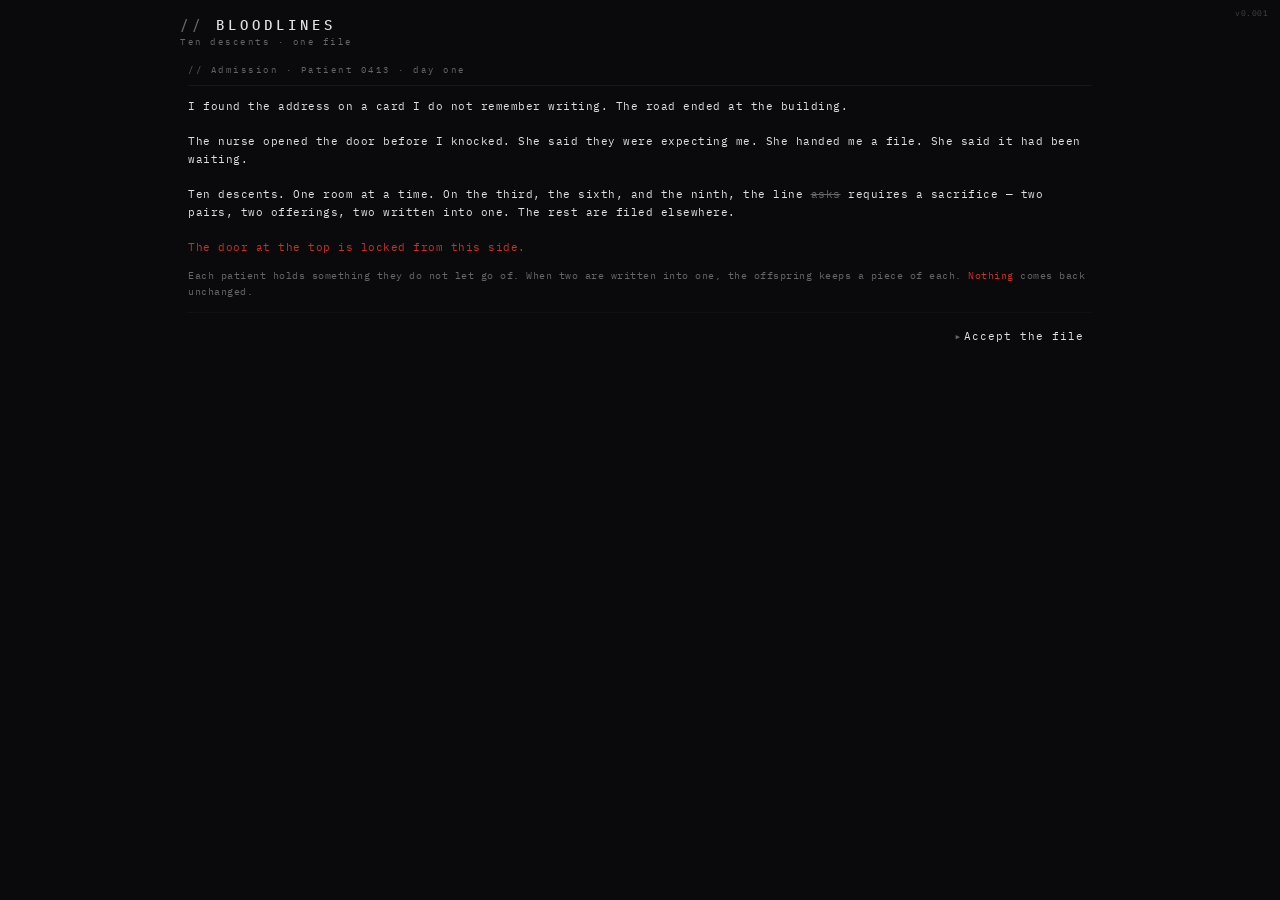
<file: index.html>
<!DOCTYPE html>
<html lang="en">
<head>
<meta charset="UTF-8">
<meta name="viewport" content="width=device-width, initial-scale=1.0">
<title>Bloodlines</title>
<link rel="preconnect" href="https://fonts.googleapis.com">
<link rel="preconnect" href="https://fonts.gstatic.com" crossorigin>
<link rel="stylesheet" href="https://fonts.googleapis.com/css2?family=IBM+Plex+Mono:wght@400;500;700&display=swap">
<link rel="stylesheet" href="styles.css">
</head>
<body>
<div id="app"></div>
<div id="modal-root"></div>
<script type="module" src="src/main.js"></script>
</body>
</html>
</file>
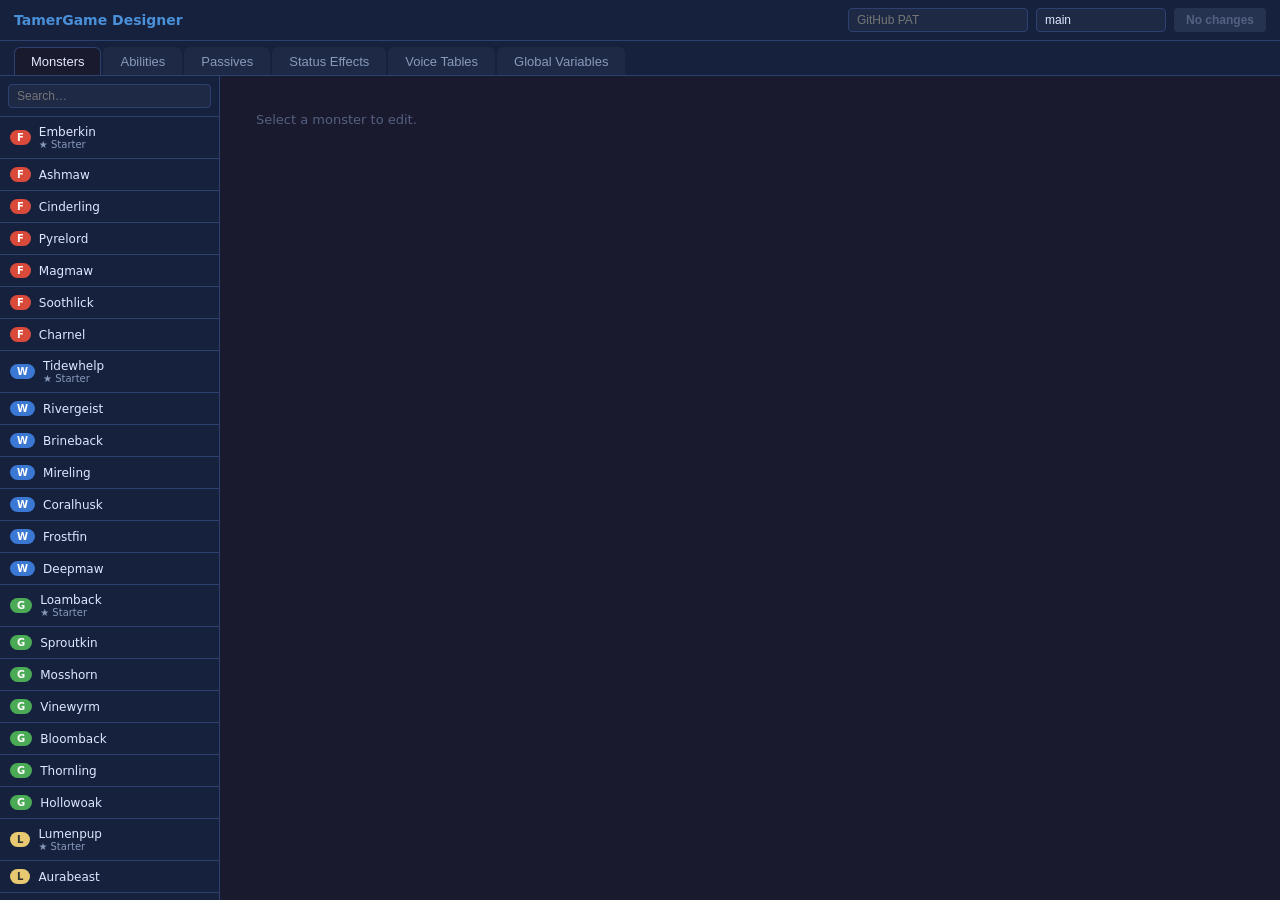
<file: tools/editor/index.html>
<!DOCTYPE html>
<html lang="en">
<head>
<meta charset="UTF-8">
<meta name="viewport" content="width=device-width, initial-scale=1.0">
<title>TamerGame Designer</title>
<link rel="stylesheet" href="editor.css">
</head>
<body>
<div id="header"></div>
<div id="tabs"></div>
<div id="content"></div>
<div id="modal-overlay" class="hidden"></div>
<script type="module" src="editor.js"></script>
</body>
</html>
</file>
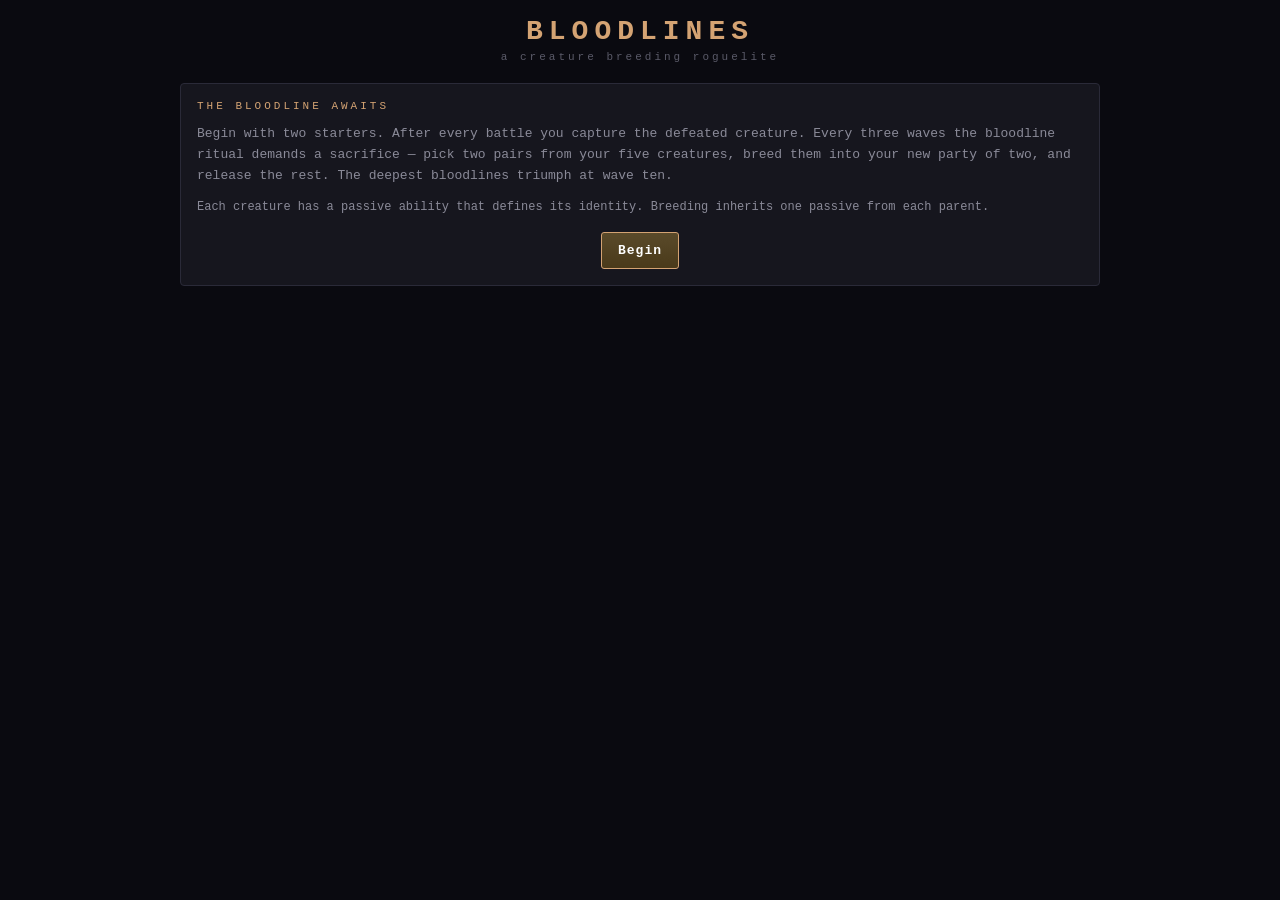
<file: bloodlines-v3 (13).html>
<!DOCTYPE html>
<html lang="en">
<head>
<meta charset="UTF-8">
<meta name="viewport" content="width=device-width, initial-scale=1.0">
<title>Bloodlines</title>
<style>
  * { box-sizing: border-box; margin: 0; padding: 0; }
  body {
    user-select: none;
    -webkit-user-select: none;
    -ms-user-select: none;
    -webkit-touch-callout: none;
    -webkit-tap-highlight-color: transparent;
  }
  /* Allow selection in text inputs and the battle log so the player can copy if they want */
  input, textarea, .battle-log {
    user-select: text;
    -webkit-user-select: text;
  }
  :root {
    --bg: #0a0a10;
    --panel: #16161e;
    --panel-2: #1f1f2a;
    --border: #2a2a38;
    --border-hi: #4a4a5e;
    --text: #e8e8ec;
    --text-dim: #8a8a98;
    --text-faint: #5a5a68;
    --accent: #d4a373;
    --accent-dim: #8a6a4a;
    --fire:  #ff7755;
    --water: #5599ff;
    --grass: #66cc77;
    --light: #ffe5a8;
    --dark:  #aa77cc;
    --hp: #c84a4a;
    --hp-bg: #2a1a1a;
    --eff-good: #5fc878;
    --eff-bad:  #c86a6a;
  }
  body {
    font-family: 'Courier New', 'Courier', monospace;
    background: var(--bg);
    color: var(--text);
    min-height: 100vh;
    display: flex;
    justify-content: center;
    padding: 16px;
    overflow-x: hidden;
  }
  #app { width: 100%; max-width: 920px; position: relative; }
  h1 { text-align: center; margin-bottom: 4px; font-size: 28px; letter-spacing: 6px; color: var(--accent); font-weight: 900; }
  .subtitle { text-align: center; color: var(--text-faint); margin-bottom: 20px; font-size: 11px; letter-spacing: 3px; }
  .panel { background: var(--panel); border: 1px solid var(--border); border-radius: 4px; padding: 16px; margin-bottom: 12px; }
  .panel-title { font-size: 11px; letter-spacing: 3px; color: var(--accent); margin-bottom: 12px; text-transform: uppercase; }
  button { font-family: inherit; background: var(--panel-2); color: var(--text); border: 1px solid var(--border); padding: 10px 16px; cursor: pointer; border-radius: 3px; transition: all 0.12s; font-size: 13px; }
  button:hover:not(:disabled) { background: #2a2a38; border-color: var(--accent); transform: translateY(-1px); }
  button:active:not(:disabled) { transform: translateY(0); }
  button:disabled { opacity: 0.5; cursor: not-allowed; }
  button.primary { background: linear-gradient(180deg, #5a4a2a, #4a3a1a); border-color: var(--accent); color: #fff; font-weight: bold; letter-spacing: 1px; }
  button.primary:hover:not(:disabled) { background: linear-gradient(180deg, #6a5a3a, #5a4a2a); }

  .header-stats { display: grid; grid-template-columns: repeat(4, 1fr); gap: 8px; margin-bottom: 12px; font-size: 11px; }
  .header-stat { background: var(--panel); padding: 8px 10px; border-radius: 3px; border: 1px solid var(--border); text-align: center; }
  .header-stat-label { color: var(--text-faint); font-size: 9px; letter-spacing: 2px; }
  .header-stat-value { font-weight: bold; font-size: 15px; color: var(--accent); margin-top: 2px; }

  .creature-card {
    background: var(--panel-2); border: 1px solid var(--border); border-radius: 4px;
    padding: 10px; margin-bottom: 8px; cursor: default; transition: all 0.12s;
    display: grid; grid-template-columns: 72px 1fr; gap: 10px; align-items: stretch;
  }
  .creature-card.selectable { cursor: pointer; }
  .creature-card.selectable:hover { border-color: var(--accent); background: #25252f; }
  .creature-card.selected { border-color: var(--accent); background: #2a251f; box-shadow: 0 0 0 1px var(--accent) inset; }
  .creature-card.dimmed { opacity: 0.5; }
  .creature-portrait {
    width: 72px; height: 72px; background: #0d0d14; border-radius: 4px;
    display: flex; align-items: center; justify-content: center; border: 1px solid var(--border);
    overflow: hidden;
  }
  .creature-portrait svg { width: 100%; height: 100%; }
  .creature-info { min-width: 0; display: flex; flex-direction: column; gap: 4px; }
  .creature-header { display: flex; justify-content: space-between; align-items: baseline; gap: 8px; min-width: 0; }
  .creature-name { font-weight: bold; font-size: 13px; white-space: nowrap; overflow: hidden; text-overflow: ellipsis; min-width: 0; }
  .creature-meta { font-size: 10px; letter-spacing: 1px; flex-shrink: 0; }
  .stat-row { display: grid; grid-template-columns: repeat(4, minmax(0, 1fr)); gap: 3px; font-size: 10px; }
  .stat { background: #0d0d14; padding: 3px 2px; border-radius: 2px; text-align: center; border: 1px solid #1a1a22; min-width: 0; overflow: hidden; }
  .stat-label { color: var(--text-faint); font-size: 8px; letter-spacing: 1px; }
  .stat-value { color: var(--text); font-weight: bold; font-size: 11px; }
  .stat-growth { font-size: 9px; font-weight: bold; letter-spacing: 0; padding: 0 4px; border: 1px solid; border-radius: 2px; display: inline-block; margin-top: 2px; }
  .growth-bars { display: grid; grid-template-columns: repeat(4, minmax(0, 1fr)); gap: 3px; margin-top: 2px; }
  .growth-bar { height: 3px; background: #0d0d14; border-radius: 1px; overflow: hidden; }
  .growth-fill { height: 100%; background: linear-gradient(90deg, #6a8a4a, #aacc66); }
  .level-line { font-size: 10px; color: var(--text-dim); }
  .xp-bar { height: 4px; background: #0d0d14; border-radius: 1px; overflow: hidden; margin-top: 2px; }
  .xp-fill { height: 100%; background: linear-gradient(90deg, #4a6a8a, #66aacc); transition: width 0.5s; }
  .passive-line { font-size: 10px; color: var(--accent); margin-top: 2px; line-height: 1.4; word-break: break-word; }
  .passive-line .passive-extra { color: #c8aacc; }

  /* inspectable cards (when not selectable) */
  .creature-card.inspectable { cursor: pointer; transition: border-color 0.12s; }
  .creature-card.inspectable:hover { border-color: var(--border-hi); }

  /* info button on selectable cards */
  .info-btn {
    background: transparent; border: 1px solid var(--border); color: var(--text-dim);
    width: 22px; height: 22px; padding: 0; border-radius: 50%; font-size: 13px;
    line-height: 1; flex-shrink: 0; cursor: pointer; transition: all 0.12s;
    display: flex; align-items: center; justify-content: center;
  }
  .info-btn:hover { color: var(--accent); border-color: var(--accent); transform: none; background: transparent; }

  /* inspect modal — extends .modal */
  .inspect-modal { max-width: 540px; max-height: 86vh; overflow-y: auto; padding: 18px; }
  .inspect-head { display: grid; grid-template-columns: 96px 1fr; gap: 14px; margin-bottom: 14px; align-items: center; }
  .inspect-portrait { width: 96px; height: 96px; background: #0d0d14; border-radius: 4px; border: 1px solid var(--border); overflow: hidden; }
  .inspect-portrait svg { width: 100%; height: 100%; }
  .inspect-headinfo { min-width: 0; }
  .inspect-name { font-size: 18px; font-weight: bold; color: var(--accent); letter-spacing: 1px; word-break: break-word; }
  .inspect-subhead { font-size: 11px; letter-spacing: 1px; color: var(--text-dim); margin-top: 4px; display: flex; align-items: center; flex-wrap: wrap; }
  .inspect-stats { display: grid; grid-template-columns: repeat(4, minmax(0, 1fr)); gap: 6px; margin-bottom: 14px; }
  .inspect-stat { background: #0d0d14; border: 1px solid var(--border); border-radius: 3px; padding: 8px 6px; text-align: center; min-width: 0; overflow: hidden; }
  .inspect-stat-label { font-size: 9px; color: var(--text-faint); letter-spacing: 1px; }
  .inspect-stat-value { font-size: 16px; font-weight: bold; color: var(--text); margin: 4px 0; }
  .inspect-growth-bar { height: 4px; background: #050508; border-radius: 1px; overflow: hidden; margin-bottom: 4px; }
  .inspect-growth-fill { height: 100%; background: linear-gradient(90deg, #6a8a4a, #aacc66); }
  .inspect-growth-label { font-size: 8px; color: var(--text-faint); letter-spacing: 0.5px; }
  .inspect-rank-wrap { display: flex; align-items: center; justify-content: center; gap: 6px; margin-top: 4px; }
  .inspect-rank-label { font-size: 8px; color: var(--text-faint); letter-spacing: 1px; }
  .inspect-rank-tag { font-size: 13px; font-weight: bold; border: 1px solid; padding: 1px 6px; border-radius: 3px; line-height: 1.2; }
  .inspect-rank-tag.rank-S { box-shadow: 0 0 8px rgba(255, 204, 68, 0.6); background: rgba(255, 204, 68, 0.08); }
  .inspect-section-title { font-size: 11px; letter-spacing: 3px; color: var(--accent); margin: 14px 0 6px; text-transform: uppercase; border-top: 1px solid var(--border); padding-top: 12px; }
  .inspect-section-title:first-of-type { /* keep border for consistency */ }
  .inspect-row { background: #0d0d14; border: 1px solid var(--border); border-radius: 3px; padding: 8px 10px; margin-bottom: 6px; }
  .inspect-row-name { font-weight: bold; font-size: 12px; color: var(--text); display: flex; align-items: center; gap: 4px; flex-wrap: wrap; }
  .inspect-row-desc { font-size: 11px; color: var(--text-dim); margin-top: 4px; line-height: 1.5; }
  .inspect-tag { font-size: 9px; letter-spacing: 1px; color: var(--text-faint); border: 1px solid var(--border); padding: 1px 5px; border-radius: 2px; margin-left: 6px; }

  /* ability tooltip modal */
  .ability-tooltip-modal { max-width: 380px; padding: 18px; }
  .tooltip-name { font-size: 18px; font-weight: bold; color: var(--accent); letter-spacing: 1px; margin-bottom: 12px; display: flex; align-items: center; }
  .tooltip-meta { display: grid; grid-template-columns: 1fr 1fr; gap: 6px; margin-bottom: 12px; }
  .tooltip-meta-cell { background: #0d0d14; border: 1px solid var(--border); border-radius: 3px; padding: 6px 8px; }
  .tooltip-meta-cell.wide { grid-column: 1 / -1; }
  .tooltip-meta-label { font-size: 9px; color: var(--text-faint); letter-spacing: 1.5px; }
  .tooltip-meta-val { font-size: 13px; color: var(--text); font-weight: bold; margin-top: 2px; }
  .tooltip-desc { font-size: 12px; line-height: 1.5; color: var(--text-dim); margin-bottom: 14px; padding: 8px 0; border-top: 1px solid var(--border); border-bottom: 1px solid var(--border); }

  /* responsive: shrink inspect on mobile */
  @media (max-width: 540px) {
    .inspect-modal { padding: 14px; }
    .inspect-head { grid-template-columns: 72px 1fr; gap: 10px; }
    .inspect-portrait { width: 72px; height: 72px; }
    .inspect-name { font-size: 15px; }
    .inspect-stats { grid-template-columns: repeat(4, minmax(0, 1fr)); gap: 4px; }
    .inspect-stat { padding: 6px 3px; }
    .inspect-stat-value { font-size: 14px; }
  }

  .type-fire  { color: var(--fire); }
  .type-water { color: var(--water); }
  .type-grass { color: var(--grass); }
  .type-light { color: var(--light); }
  .type-dark  { color: var(--dark); }
  .type-pip {
    display: inline-block; width: 7px; height: 7px; border-radius: 50%; margin-right: 4px;
    vertical-align: middle;
  }
  .type-pip.fire  { background: var(--fire); }
  .type-pip.water { background: var(--water); }
  .type-pip.grass { background: var(--grass); }
  .type-pip.light { background: var(--light); }
  .type-pip.dark  { background: var(--dark); }

  /* battle */
  .stage {
    position: relative; height: 220px; background: linear-gradient(180deg, #1a1a26 0%, #14141c 60%, #0a0a10 100%);
    border: 1px solid var(--border); border-radius: 4px; overflow: hidden; margin-bottom: 12px;
  }
  .stage-actor { position: absolute; bottom: 24px; transition: transform 0.18s; }
  .stage-actor svg { width: 140px; height: 140px; }
  .stage-actor.player { left: 30px; transform-origin: bottom center; }
  .stage-actor.enemy  { right: 30px; transform-origin: bottom center; }
  /* Tiny bench creature shadows behind/beside the active. Smaller, dimmer. */
  .stage-bench { position: absolute; bottom: 40px; opacity: 0.45; filter: grayscale(0.4); pointer-events: none; }
  .stage-bench svg { width: 70px; height: 70px; }
  .stage-bench.player { left: 0px; }
  .stage-bench.enemy  { right: 0px; }
  .stage-actor.player.lunge { animation: lunge-r 0.34s ease-out; }
  .stage-actor.enemy.lunge  { animation: lunge-l 0.34s ease-out; }
  .stage-actor.recoil { animation: recoil 0.32s ease-out; }
  @keyframes lunge-r { 0%{transform:translateX(0)} 50%{transform:translateX(40px)} 100%{transform:translateX(0)} }
  @keyframes lunge-l { 0%{transform:translateX(0)} 50%{transform:translateX(-40px)} 100%{transform:translateX(0)} }
  @keyframes recoil { 0%{transform:translateX(0)} 30%{transform:translateX(var(--rx, 12px))} 100%{transform:translateX(0)} }
  .stage-actor.idle { animation: bob 2.6s ease-in-out infinite; }
  @keyframes bob { 0%,100%{transform:translateY(0)} 50%{transform:translateY(-4px)} }
  .stage.shake { animation: shake 0.36s; }
  @keyframes shake {
    0%,100% { transform: translate(0, 0); }
    20% { transform: translate(-3px, 1px); }
    40% { transform: translate(3px, -1px); }
    60% { transform: translate(-2px, 2px); }
    80% { transform: translate(2px, -2px); }
  }
  .floating { position: absolute; font-weight: bold; font-size: 26px; pointer-events: none; animation: float-up 0.95s forwards; text-shadow: 0 2px 4px rgba(0,0,0,0.8); z-index: 5; }
  .floating.crit { font-size: 32px; color: #ffcc55; }
  .floating.heal { color: #66ee99; }
  @keyframes float-up { 0%{transform:translateY(0); opacity:1} 100%{transform:translateY(-58px); opacity:0} }
  .callout {
    position: absolute; left: 50%; top: 30%; transform: translate(-50%, 0);
    font-weight: 900; font-size: 18px; color: #fff; letter-spacing: 4px;
    pointer-events: none; animation: callout 0.9s forwards;
    text-shadow: 0 0 6px var(--accent), 0 2px 4px #000;
    z-index: 6;
  }
  @keyframes callout { 0%{opacity:0; transform:translate(-50%,10px) scale(0.7)} 30%{opacity:1; transform:translate(-50%,0) scale(1.1)} 80%{opacity:1; transform:translate(-50%,0) scale(1)} 100%{opacity:0; transform:translate(-50%,-12px) scale(1)} }

  /* battle hud */
  .battle-hud { display: grid; grid-template-columns: 1fr 1fr; gap: 12px; margin-bottom: 12px; }
  .bench-row {
    display: grid; grid-template-columns: 1fr 1fr; gap: 12px; margin-bottom: 10px;
  }
  .bench-slot {
    background: rgba(13, 13, 20, 0.5); border: 1px dashed var(--border); border-radius: 4px;
    padding: 8px; display: flex; align-items: center; gap: 10px; min-height: 64px;
    opacity: 0.85;
  }
  .bench-slot.enemy { flex-direction: row-reverse; }
  .bench-slot.inspectable { cursor: pointer; }
  .bench-portrait { width: 48px; height: 48px; flex-shrink: 0; }
  .bench-portrait svg { width: 100%; height: 100%; }
  .bench-empty { color: var(--text-faint); font-size: 11px; flex: 1; text-align: center; }
  .bench-info { flex: 1; min-width: 0; display: flex; flex-direction: column; gap: 2px; }
  .bench-name-row { display: flex; align-items: center; gap: 6px; font-size: 11px; }
  .bench-name { color: var(--text); font-weight: bold; flex: 1; overflow: hidden; text-overflow: ellipsis; white-space: nowrap; }
  .bench-level { color: var(--accent); font-size: 10px; }
  .bench-hp-text { font-size: 10px; color: var(--text-dim); letter-spacing: 0.5px; }
  .bench-hp { width: 100%; height: 5px; background: #050508; border: 1px solid var(--border); border-radius: 2px; overflow: hidden; }
  .bench-hp-fill { height: 100%; transition: width 0.3s; }
  .bench-status { display: flex; flex-wrap: wrap; gap: 3px; margin-top: 1px; }
  .bench-status .status-chip { font-size: 8px; padding: 1px 4px; }
  .swap-btn {
    width: 100%; margin-top: 10px; padding: 12px;
    background: linear-gradient(180deg, #2a2a3a 0%, #1a1a25 100%);
    border: 2px solid var(--border); border-radius: 6px;
    color: var(--text); font-weight: bold; font-size: 14px; letter-spacing: 1px;
    display: flex; align-items: center; justify-content: center; gap: 10px;
    cursor: pointer; transition: all 0.12s;
  }
  .swap-btn:not(.disabled):hover {
    border-color: var(--accent); transform: translateY(-2px);
  }
  .swap-btn.disabled { opacity: 0.45; cursor: not-allowed; }
  .swap-btn .swap-icon { font-size: 18px; color: var(--accent); }
  .actor-hud {
    background: var(--panel-2); border: 1px solid var(--border); border-radius: 4px;
    padding: 10px;
  }
  .actor-hud-name { display: flex; justify-content: space-between; align-items: baseline; gap: 8px; font-weight: bold; font-size: 13px; }
  .hp-line { font-size: 11px; color: var(--text-dim); margin-top: 4px; }
  .hp-bar { height: 10px; background: var(--hp-bg); border-radius: 2px; overflow: hidden; margin-top: 3px; border: 1px solid #2a1818; }
  .hp-fill { height: 100%; background: linear-gradient(90deg, #c84a4a, #e86a6a); transition: width 0.42s ease-out; }
  .hp-fill.low { background: linear-gradient(90deg, #c84a4a, #ee9933); }
  .hp-fill.critical { background: linear-gradient(90deg, #ee5544, #ff8855); animation: pulse-red 0.9s infinite; }
  @keyframes pulse-red { 0%,100%{opacity:1} 50%{opacity:0.65} }
  .status-row { display: flex; gap: 4px; margin-top: 6px; flex-wrap: wrap; }
  .status-chip { font-size: 9px; letter-spacing: 1px; padding: 2px 6px; border-radius: 2px; border: 1px solid; }
  .status-chip.heal { color: #66ee99; border-color: #66ee99; }
  .status-chip.burn { color: #ff9966; border-color: #ff9966; }
  .status-chip.slow { color: #99ccff; border-color: #99ccff; }
  .status-chip.buff { color: #ffcc66; border-color: #ffcc66; }
  .status-chip.debuff { color: #ee7777; border-color: #ee7777; }
  .stat-mod { font-size: 10px; color: var(--text-dim); margin-top: 4px; }

  /* abilities */
  .ability-grid { display: grid; grid-template-columns: 1fr 1fr; gap: 8px; }
  .ability-grid.pokemon { grid-template-columns: 1fr 1fr; gap: 10px; margin-top: 4px; }
  .ability-btn {
    text-align: left; padding: 10px 12px; line-height: 1.3; min-height: 60px;
    background: var(--panel-2); border: 1px solid var(--border); border-radius: 3px;
    position: relative;
  }
  .ability-btn.compact { min-height: 48px; padding: 12px 14px; display: flex; align-items: center; }
  .ability-btn.pokemon-btn {
    min-height: 76px;
    padding: 14px 16px;
    display: flex; align-items: center; justify-content: flex-start;
    background: linear-gradient(180deg, #1f1f2a 0%, #16161e 100%);
    border: 2px solid var(--border);
    border-radius: 6px;
    font-size: 16px;
    transition: all 0.12s;
  }
  .ability-btn.pokemon-btn:hover:not(:disabled) {
    border-color: var(--accent);
    background: linear-gradient(180deg, #2a2a38 0%, #1f1f2a 100%);
    transform: translateY(-2px);
  }
  .ability-btn.pokemon-btn:active:not(:disabled) {
    transform: translateY(0);
  }
  .ability-btn.pokemon-btn.elem-fire  { border-color: rgba(255, 119, 85, 0.5); }
  .ability-btn.pokemon-btn.elem-water { border-color: rgba(85, 153, 255, 0.5); }
  .ability-btn.pokemon-btn.elem-grass { border-color: rgba(102, 204, 119, 0.5); }
  .ability-btn.pokemon-btn.elem-light { border-color: rgba(255, 229, 168, 0.5); }
  .ability-btn.pokemon-btn.elem-dark  { border-color: rgba(170, 119, 204, 0.5); }
  .ability-btn .name { font-weight: bold; font-size: 13px; }
  .ability-btn.compact .name { font-size: 14px; }
  .ability-btn.pokemon-btn .name { font-size: 16px; letter-spacing: 0.5px; }
  .ability-btn.pokemon-btn .dmg-value {
    font-size: 22px; font-weight: bold; color: var(--accent); letter-spacing: 0;
    margin-top: 2px; line-height: 1.0;
  }
  .ability-btn.pokemon-btn .dmg-value.subtle {
    font-size: 12px; color: var(--text-faint); letter-spacing: 1.5px; font-weight: bold;
  }
  .ability-btn.pokemon-btn .dmg-value.subtle.heal { color: #66cc99; }
  .ability-btn.pokemon-btn { flex-direction: column; align-items: flex-start; justify-content: center; }
  .ability-btn .desc { font-size: 10px; color: var(--text-dim); margin-top: 3px; }
  .ability-btn .eff-tag { position: absolute; top: 8px; right: 10px; font-size: 9px; letter-spacing: 1px; }
  .ability-btn.compact .eff-tag { top: 50%; transform: translateY(-50%); right: 12px; font-size: 11px; font-weight: bold; }
  .ability-btn.pokemon-btn .eff-tag { top: 8px; right: 10px; font-size: 12px; font-weight: bold; transform: none; }
  /* Super-effective marker is a star icon in the corner — no green glow which clashes with grass type. */
  .ability-btn .eff-star {
    position: absolute; top: 6px; right: 8px; font-size: 18px; color: #ffd966;
    text-shadow: 0 0 4px rgba(255, 217, 102, 0.8);
    pointer-events: none;
  }

  /* log */
  .battle-log {
    background: #0a0a12; border: 1px solid var(--border); border-radius: 3px;
    padding: 10px; max-height: 90px; overflow-y: auto; margin-bottom: 12px;
    font-size: 11px; line-height: 1.55;
  }
  .battle-log .log-line { color: var(--text-dim); }
  .battle-log .log-line.crit { color: #ffcc55; }
  .battle-log .log-line.eff { color: var(--accent); }

  /* roster */
  .roster-grid { display: grid; grid-template-columns: 1fr 1fr; gap: 10px; }
  .reserve-slot {
    background: #0d0d14; border: 1px dashed var(--border); border-radius: 3px;
    padding: 8px; display: flex; align-items: center; gap: 8px; font-size: 11px; color: var(--text-dim);
  }
  .reserve-slot .reserve-portrait { width: 36px; height: 36px; background: #050508; border-radius: 3px; }
  .reserve-slot .reserve-portrait svg { width: 100%; height: 100%; }

  /* mobile-friendly tweaks for narrow viewports */
  @media (max-width: 540px) {
    body { padding: 8px; }
    h1 { font-size: 22px; letter-spacing: 4px; }
    .panel { padding: 12px; }
    .roster-grid { grid-template-columns: 1fr; }
    .creature-card { grid-template-columns: 60px 1fr; gap: 8px; padding: 8px; }
    .creature-portrait { width: 60px; height: 60px; }
    .creature-name { font-size: 12px; }
    .creature-meta { font-size: 9px; letter-spacing: 0.5px; }
    .stat-row { gap: 2px; }
    .stat { padding: 2px 1px; }
    .stat-label { font-size: 7px; letter-spacing: 0.5px; }
    .stat-value { font-size: 10px; }
    .ability-grid:not(.pokemon) { grid-template-columns: 1fr; }
    .ability-grid.pokemon { gap: 8px; }
    .ability-btn.pokemon-btn { min-height: 64px; padding: 10px 12px; }
    .ability-btn.pokemon-btn .name { font-size: 14px; }
    .header-stats { font-size: 10px; }
    .header-stat { padding: 6px 4px; }
    .header-stat-label { font-size: 8px; letter-spacing: 1px; }
    .header-stat-value { font-size: 13px; }
    .battle-hud { grid-template-columns: 1fr; gap: 8px; }
    .stage-actor svg { width: 110px; height: 110px; }
  }

  /* breeding flow */
  .breed-preview {
    background: #1a1a24; border: 1px solid var(--accent); border-radius: 4px;
    padding: 12px; margin-top: 14px;
  }
  .ability-pick-btn.picked { background: linear-gradient(180deg, #5a4a2a, #4a3a1a); border-color: var(--accent); }

  /* level up readout */
  .levelup-card {
    background: linear-gradient(180deg, #2a2018, #1a1410); border: 1px solid var(--accent); border-radius: 3px;
    padding: 10px; margin-top: 8px; font-size: 12px;
  }
  .levelup-card .levelup-line { color: var(--accent); font-weight: bold; letter-spacing: 1px; }
  .levelup-card .levelup-deltas { display: flex; gap: 12px; margin-top: 6px; font-size: 11px; }
  .levelup-card .delta { color: #aacc66; }

  /* modal */
  .modal-bg {
    position: fixed; inset: 0; background: rgba(0,0,0,0.78); z-index: 100;
    display: flex; align-items: center; justify-content: center;
    animation: fade 0.18s;
  }
  @keyframes fade { from{opacity:0} to{opacity:1} }
  .modal {
    background: var(--panel); border: 1px solid var(--accent); border-radius: 6px;
    padding: 24px; max-width: 480px; width: 90%; box-shadow: 0 12px 60px rgba(0,0,0,0.7);
  }
  .modal h2 { font-size: 16px; letter-spacing: 3px; color: var(--accent); margin-bottom: 12px; }
  .modal input {
    width: 100%; background: #0a0a12; color: var(--text); border: 1px solid var(--border);
    padding: 10px 12px; font-family: inherit; font-size: 14px; border-radius: 3px; margin-bottom: 14px;
  }
  .modal input:focus { outline: none; border-color: var(--accent); }
  .modal .modal-actions { display: flex; gap: 8px; justify-content: flex-end; }
</style>
</head>
<body>
<div id="app"></div>
<div id="modal-root"></div>

<script>
'use strict';

// ============================================================
// TYPE SYSTEM
// ============================================================

const TYPES = ['fire', 'water', 'grass', 'light', 'dark'];
const TYPE_CHART = {
  // Triangle pairs deal 1.25x damage (super-effective). No resistances — only effective or neutral.
  // Type advantage is intentionally a small nudge so status mechanics (burn/bloom/soaking/etc)
  // remain meaningful — a super-effective hit shouldn't end the fight before statuses can play out.
  // Fire > Grass > Water > Fire (cycle); Light > Dark > Light (pair).
  fire:  { fire: 1, water: 1, grass: 1.25, light: 1, dark: 1 },
  water: { fire: 1.25, water: 1, grass: 1, light: 1, dark: 1 },
  grass: { fire: 1, water: 1.25, grass: 1, light: 1, dark: 1 },
  light: { fire: 1, water: 1, grass: 1, light: 1, dark: 1.25 },
  dark:  { fire: 1, water: 1, grass: 1, light: 1.25, dark: 1 },
};

const TYPE_PALETTE = {
  fire:  { primary: '#d94a3a', secondary: '#ff8855', accent: '#ffcc66', dark: '#7a2010' },
  water: { primary: '#3a78d4', secondary: '#66aaee', accent: '#aaddff', dark: '#1a3a7a' },
  grass: { primary: '#4aaa55', secondary: '#7acc88', accent: '#ccee99', dark: '#1a4a20' },
  light: { primary: '#e8c870', secondary: '#fff0aa', accent: '#fffadd', dark: '#7a6a30' },
  dark:  { primary: '#7a4a9a', secondary: '#aa77cc', accent: '#ddaaff', dark: '#3a1a5a' },
};

function blendPalettes(a, b) {
  const blend = (h1, h2) => {
    const p = (h) => [parseInt(h.slice(1,3),16), parseInt(h.slice(3,5),16), parseInt(h.slice(5,7),16)];
    const [r1,g1,b1] = p(h1), [r2,g2,b2] = p(h2);
    const mix = (a,b) => Math.round((a+b)/2).toString(16).padStart(2,'0');
    return '#' + mix(r1,r2) + mix(g1,g2) + mix(b1,b2);
  };
  return {
    primary: blend(a.primary, b.primary),
    secondary: blend(a.secondary, b.secondary),
    accent: blend(a.accent, b.accent),
    dark: blend(a.dark, b.dark),
  };
}

// ============================================================
// PASSIVES — 30 distinct, simple, impactful
// ============================================================

// ============================================================
// PASSIVES — 62 unique passives, exactly two per species (no shared passives between species).
// Each template has a primaryPassive (70% chance to roll on creature creation) and a
// secondaryPassive (30% chance — the "hidden" version of that species). When a creature is
// created it rolls one of the two; never both. This makes encounters of the same species feel
// distinct and gives build crafting a hidden axis: you might capture a rare-passive variant.
// ============================================================

const PASSIVES = {
  // Pure stat shapers — boring but reliable building blocks
  brutal:           { name: 'Brutal',          desc: '+50% Attack.' },
  swift:            { name: 'Swift',           desc: '+50% Speed.' },
  thick_hide:       { name: 'Thick Hide',      desc: '+50% HP at battle start.' },
  tide_guard:       { name: 'Tide Guard',      desc: '+50% Defense.' },
  iron_grip:        { name: 'Iron Grip',       desc: '+30% ATK and +30% DEF.' },
  glass_cannon:     { name: 'Glass Cannon',    desc: '+75% Attack, -25% Defense.' },
  stone_skin:       { name: 'Stone Skin',      desc: 'Take 3 less damage from every hit (min 1).' },
  bulwark:          { name: 'Bulwark',         desc: 'Take 30% less damage from non-element attacks.' },
  giant_form:       { name: 'Giant Form',      desc: '+30% HP and +20% ATK, -20% SPD.' },

  // Conditional offense
  inferno_heart:    { name: 'Inferno Heart',   desc: '+50% damage with Fire abilities.' },
  tide_blessed:     { name: 'Tide-Blessed',    desc: '+50% damage with Water abilities.' },
  verdant_soul:     { name: 'Verdant Soul',    desc: '+50% damage with Grass abilities.' },
  sunforged:        { name: 'Sunforged',       desc: '+50% damage with Light abilities.' },
  shadowforged:     { name: 'Shadowforged',    desc: '+50% damage with Dark abilities.' },
  predators_edge:   { name: "Predator's Edge", desc: '+50% damage when target is below 50% HP.' },
  tempo:            { name: 'Tempo',           desc: '+25% damage while faster than opponent.' },
  lightbearer:      { name: 'Lightbearer',     desc: '+25% all stats while above 80% HP.' },
  cornered:         { name: 'Cornered',        desc: '+50% damage while below 30% HP.' },
  pristine:         { name: 'Pristine',        desc: 'First attack of battle deals double damage.' },

  // Sustain
  photosynthesis:   { name: 'Photosynthesis',  desc: 'Heal 6% max HP at start of every turn.' },
  soul_drain:       { name: 'Soul Drain',      desc: 'Heal 25% of damage you deal.' },
  blooming:         { name: 'Blooming',        desc: '+50% effectiveness from any healing.' },
  vampire_touch:    { name: 'Vampire Touch',   desc: 'Heals are +50% stronger and can overheal to 125% max HP.' },
  aquaveil:         { name: 'Aquaveil',        desc: 'Once per battle, when you would drop below 50% HP, heal to 50%.' },
  second_wind:      { name: 'Second Wind',     desc: 'When swapping in, heal 15% max HP.' },
  warm_blood:       { name: 'Warm Blood',      desc: 'Immune to burn.' },

  // Reactive / defensive
  riposte:          { name: 'Riposte',         desc: 'When hit, deal 25% of damage taken back.' },
  iron_will:        { name: 'Iron Will',       desc: 'Immune to stat debuffs and statuses (soaking, dazed, cursed).' },
  hex_eater:        { name: 'Hex Eater',       desc: 'Cleanse one debuff at start of each turn.' },
  featherweight:    { name: 'Featherweight',   desc: 'Win all speed and priority ties.' },
  adrenal_surge:    { name: 'Adrenal Surge',   desc: 'When taking a hit for 30%+ max HP, gain +30% ATK for 3 turns.' },
  spite:            { name: 'Spite',           desc: 'When you take a critical hit, gain +30% ATK for 3 turns.' },
  reflective_aura:  { name: 'Reflective Aura', desc: 'Reflect 15% of all damage taken to the attacker.' },

  // Status / debuff specialists
  pyromancer:       { name: 'Pyromancer',      desc: 'Burns you apply tick for 8% (instead of 5%) and last 5 turns.' },
  frostbite:        { name: 'Frostbite',       desc: 'On hit: target -10% SPD (stacking).' },
  poisonous:        { name: 'Poisonous',       desc: 'On hit: 30% chance to apply 1 stack of soaking.' },
  curse_weaver:     { name: 'Curse Weaver',    desc: 'When applying any status, also apply 1 turn of dazed.' },
  status_lord:      { name: 'Status Lord',     desc: '+30% ATK for each unique status on the opponent.' },

  // Swap / bench interactions (NEW SET)
  vanguard:         { name: 'Vanguard',        desc: 'On swap-in: gain +50% ATK for the turn.' },
  sentinel:         { name: 'Sentinel',        desc: 'When this creature is on bench, heal 5% of max HP per turn.' },
  tag_out:          { name: 'Tag Out',         desc: 'When this creature swaps out, the incoming ally is cleansed.' },
  rearguard:        { name: 'Rearguard',       desc: 'On bench, gain +25% all stats. Cleared on swap-in.' },
  pivot_master:     { name: 'Pivot Master',    desc: 'Cursed-on-swap damage is halved when this creature swaps out.' },
  spotter:          { name: 'Spotter',         desc: 'Bench ally takes 30% less damage from start-of-turn ticks.' },
  twin_soul:        { name: 'Twin Soul',       desc: 'Buffs you apply also apply 50% strength to the bench ally.' },

  // Identity-warping
  dark_pact:        { name: 'Dark Pact',       desc: 'Lose 25% max HP at battle start. +50% ATK for the rest of the battle.' },
  mortal_coil:      { name: 'Mortal Coil',     desc: 'Below 25% HP: +50% ATK and +50% SPD until end of battle.' },
  slow_burn:        { name: 'Slow Burn',       desc: 'Each turn you survive, +10% ATK (stacking, max 5).' },
  berserker:        { name: 'Berserker',       desc: 'Cannot be healed by any source. +40% ATK at all times.' },
  doubling_down:    { name: 'Doubling Down',   desc: 'Critical hits deal 3× instead of 1.6×, only while above 50% HP.' },
  misty_form:       { name: 'Misty Form',      desc: '25% chance to fully evade any attack.' },
  eldritch_sight:   { name: 'Eldritch Sight',  desc: 'Your attacks ignore the type chart — always 1× damage, never super effective or resisted.' },
  reckless_heart:   { name: 'Reckless Heart',  desc: 'Self-damage from your own moves is reduced by 50%.' },
  zealot:           { name: 'Zealot',          desc: 'After using a buff, your next attack deals +50% damage.' },
  patient_hunter:   { name: 'Patient Hunter',  desc: 'Each turn without attacking, your next attack hits 50% harder (cumulative, max 3 stacks).' },

  // Curio / utility
  scavenger:        { name: 'Scavenger',       desc: 'When opponent uses a buff, you also gain a copy.' },
  echo_form:        { name: 'Echo Form',       desc: 'Your buffs last 1 extra turn.' },
  dreadful:         { name: 'Dreadful',        desc: 'On battle start: enemy active loses 15% max HP.' },
  prepared:         { name: 'Prepared',        desc: 'Enter battle with +1 stack of soaking on the enemy active.' },
  serene:           { name: 'Serene',          desc: 'Immune to dazed.' },
  lucky:            { name: 'Lucky',           desc: 'Crit chance doubled (10% → 20%).' },
  savage:           { name: 'Savage',          desc: 'Critical hits deal +50% extra damage.' },
};

// ============================================================
// ABILITIES
// ============================================================

// ============================================================
// ABILITIES — 50 moves, organized by category.
//
// Power values are 10-100 (display values; shown on the move button when the move
// does damage). A power of 50 is "average attack". Elemental moves are roughly 25%
// weaker than non-elemental equivalents because type advantage is the trade.
//
// Move kinds:
//   attack          — deals damage to active opponent
//   charge_attack   — turn 1 telegraphs, turn 2 fires; if charger swaps out, fizzles
//   defend          — brace this turn (40% incoming damage)
//   apply_heal      — applies bloom-style HoT to self
//   buff            — modifies own statMods
//   debuff          — applies a status to opponent without damage
//   swap_self       — swap self to bench, possibly with side effect
//   bench_support   — heal/buff/cleanse benched ally without swapping
//
// Optional fields:
//   hpCost          — % of caster's max HP paid up front
//   hits            — multi-hit count (each rolls crit separately)
//   priority        — turn-order priority (-2..+3)
//   effect          — named side effect resolved in resolveAction
//   swapAfter       — 'self' to bench self after attacking
//   buffOnSwap      — stat mods applied to incoming creature on swap
//   healOnSwap      — % max HP healed on incoming creature
//   statMult        — multiplicative stat deltas (for buffs)
const ABILITIES = {
  // ---------- Generic damage (5) ----------
  strike:        { name: 'Strike',          desc: 'Reliable damage.',                                power: 50, kind: 'attack', priority: 0 },
  heavy_blow:    { name: 'Heavy Blow',      desc: 'Strong but slow.',                                power: 80, kind: 'attack', priority: -2 },
  quick_jab:     { name: 'Quick Jab',       desc: 'Weak but always strikes first.',                  power: 30, kind: 'attack', priority: 2 },
  double_strike: { name: 'Double Strike',   desc: 'Two hits at 40 power each. Each rolls crit separately.',    power: 40, kind: 'attack', priority: 0, hits: 2 },
  reckless:      { name: 'Reckless Charge', desc: 'Heavy hit. Costs 15% max HP.',                    power: 90, kind: 'attack', priority: 0, hpCost: 0.15 },

  // ---------- Fire (8) — burn focus ----------
  pyre:          { name: 'Pyre',            desc: 'Fire damage. Applies burn (5% HP/turn, 4 turns).',     power: 38, kind: 'attack', element: 'fire', effect: 'burn', priority: 0 },
  ember:         { name: 'Ember',           desc: 'Fire damage.',                                        power: 60, kind: 'attack', element: 'fire', priority: 0 },
  inferno:       { name: 'Inferno',         desc: 'Charges 1 turn, then huge fire damage.',              power: 100, kind: 'charge_attack', element: 'fire', priority: 0 },
  self_immolate: { name: 'Self-Immolate',   desc: 'Big fire damage. Costs 25% max HP.',                  power: 75, kind: 'attack', element: 'fire', hpCost: 0.25, priority: 0 },
  cinder_burst:  { name: 'Cinder Burst',    desc: 'Two fire hits at 35 power each. Both can apply burn.',                 power: 35, kind: 'attack', element: 'fire', priority: 0, hits: 2, effect: 'burn' },
  smoldering:    { name: 'Smoldering Touch',desc: 'Fire damage. Each consecutive use extends the burn duration on target by +2 turns.', power: 25, kind: 'attack', element: 'fire', effect: 'burn_stacking', priority: 0 },
  phoenix_dive:  { name: 'Phoenix Dive',    desc: 'Fire damage. Heal self 50% of damage dealt.',         power: 55, kind: 'attack', element: 'fire', effect: 'lifesteal_strong', priority: 0 },
  pyroclasm:     { name: 'Pyroclasm',       desc: 'Burn enemy AND your own bench creature. No damage.',  kind: 'debuff', element: 'fire', effect: 'burn_both', priority: 0 },

  // ---------- Water (8) — soaking focus ----------
  surge:         { name: 'Surge',           desc: 'Water damage. Applies 1 stack of soaking.',           power: 38, kind: 'attack', element: 'water', effect: 'soaking', priority: 0 },
  drench:        { name: 'Drench',          desc: 'Water damage.',                                       power: 60, kind: 'attack', element: 'water', priority: 0 },
  maelstrom:     { name: 'Maelstrom',       desc: 'Charges 1 turn. Big water damage + soaking.',         power: 100, kind: 'charge_attack', element: 'water', effect: 'soaking', priority: 0 },
  lifestream:    { name: 'Lifestream',      desc: 'Water damage. Heal self for damage dealt.',           power: 30, kind: 'attack', element: 'water', effect: 'lifesteal_full', priority: 0 },
  brine_lance:   { name: 'Brine Lance',     desc: 'Fast water spear. Always strikes first. Soaks target.',  power: 60, kind: 'attack', element: 'water', effect: 'soaking', priority: 1 },
  tidal_pull:    { name: 'Tidal Pull',      desc: 'Charges 1 turn. Forces opponent to swap.',            power: 0, kind: 'charge_attack', element: 'water', effect: 'force_swap', priority: 0 },
  vapor_cloak:   { name: 'Vapor Cloak',     desc: '+30% DEF this battle. Soaks attackers when hit.',     kind: 'buff', element: 'water', statMult: { def: 0.3 }, effect: 'thorn_soaking', priority: 1 },
  glacial_hold:  { name: 'Glacial Hold',    desc: 'Light water damage. Applies 2 stacks of soaking.',    power: 25, kind: 'attack', element: 'water', effect: 'soaking_double', priority: 0 },

  // ---------- Grass (8) — bloom focus ----------
  bramble:       { name: 'Bramble',         desc: 'Grass damage. Bloom on self (heal 5%/turn, 4 turns).', power: 38, kind: 'attack', element: 'grass', effect: 'bloom_self', priority: 0 },
  verdant_slash: { name: 'Verdant Slash',   desc: 'Grass damage.',                                       power: 60, kind: 'attack', element: 'grass', priority: 0 },
  overgrowth:    { name: 'Overgrowth',      desc: 'Charges 1 turn. Big grass damage + long bloom self.', power: 100, kind: 'charge_attack', element: 'grass', effect: 'bloom_self_long', priority: 0 },
  spore_cloud:   { name: 'Spore Cloud',     desc: 'Bloom on you AND your bench creature.',               kind: 'apply_heal', element: 'grass', effect: 'bloom_both', priority: 0 },
  photonic_lash: { name: 'Photonic Lash',   desc: 'Grass damage. Adds bloom on self.',                   power: 50, kind: 'attack', element: 'grass', effect: 'bloom_self', priority: 0 },
  strangle_vine: { name: 'Strangle Vine',   desc: 'Grass damage. Power scales with target missing HP (up to 1.5x).',  power: 45, kind: 'attack', element: 'grass', effect: 'execute_scale', priority: 0 },
  healing_wind:  { name: 'Healing Wind',    desc: 'Bench-only: bloom your bench creature.',              kind: 'bench_support', element: 'grass', effect: 'bench_bloom', priority: 1 },
  fertile_ground:{ name: 'Fertile Ground',  desc: 'Bench-only: bench creature gains +25% ATK.',          kind: 'bench_support', element: 'grass', effect: 'bench_buff_atk', priority: 1 },

  // ---------- Light (8) — dazed focus ----------
  radiance:      { name: 'Radiance',        desc: 'Light damage. Cleanse all statuses on self.',         power: 38, kind: 'attack', element: 'light', effect: 'cleanse_self', priority: 0 },
  sunbeam:       { name: 'Sunbeam',         desc: 'Light damage.',                                       power: 60, kind: 'attack', element: 'light', priority: 0 },
  solar_flare:   { name: 'Solar Flare',     desc: 'Charges 1 turn. Big light damage + dazed.',           power: 100, kind: 'charge_attack', element: 'light', effect: 'dazed', priority: 0 },
  dawn_strike:   { name: 'Dawn Strike',     desc: 'Quick light strike. Always first. Applies dazed.',     power: 35, kind: 'attack', element: 'light', effect: 'dazed', priority: 1 },
  glowing_mark:  { name: 'Glowing Mark',    desc: 'No damage. Dazes for 4 turns.',                       kind: 'debuff', element: 'light', effect: 'dazed_long', priority: 1 },
  beacon:        { name: 'Beacon',          desc: 'Bench-only: bench creature gains +30% DEF.',          kind: 'bench_support', element: 'light', effect: 'bench_buff_def', priority: 1 },
  aegis_swap:    { name: 'Aegis Swap',      desc: 'Swap to bench. Incoming creature gets +30% DEF.',     kind: 'swap_self', element: 'light', buffOnSwap: { def: 0.3 }, priority: 3 },
  cleansing_light:{name: 'Cleansing Light', desc: 'No damage. Cleanses ALL statuses on self.',           kind: 'buff', element: 'light', effect: 'cleanse_self', priority: 1 },

  // ---------- Dark (8) — cursed focus ----------
  shade:         { name: 'Shade',           desc: 'Dark damage. Pierces 50% defense.',                   power: 38, kind: 'attack', element: 'dark', effect: 'pierce', priority: 0 },
  umbral_slash:  { name: 'Umbral Slash',    desc: 'Dark damage.',                                        power: 60, kind: 'attack', element: 'dark', priority: 0 },
  hex:           { name: 'Hex',             desc: 'Charges 1 turn. No damage. Curses opponent.',         power: 0, kind: 'charge_attack', element: 'dark', effect: 'cursed', priority: 0 },
  soulrend:      { name: 'Soulrend',        desc: 'Big dark damage. Costs 20% max HP.',                  power: 75, kind: 'attack', element: 'dark', hpCost: 0.20, priority: 0 },
  shadow_step:   { name: 'Shadow Step',     desc: 'Dark damage, then swap to bench.',                    power: 35, kind: 'attack', element: 'dark', swapAfter: 'self', priority: 0 },
  cursed_bond:   { name: 'Cursed Bond',     desc: 'Curse enemy AND your own bench creature. No damage.', kind: 'debuff', element: 'dark', effect: 'cursed_both', priority: 0 },
  eclipse_slash: { name: 'Eclipse Slash',   desc: 'Dark damage. +50% if target is already cursed. Applies cursed.', power: 50, kind: 'attack', element: 'dark', effect: 'cursed_synergy', priority: 0 },
  witherer:      { name: 'Witherer',        desc: 'Dark damage. Curses AND soaks.',                      power: 45, kind: 'attack', element: 'dark', effect: 'wither_combo', priority: 0 },

  // ---------- Utility / swap (5) ----------
  mend:          { name: 'Mend',            desc: 'Bloom on self: heal 6% max HP / turn for 4 turns.',   kind: 'apply_heal', priority: 1, healPercent: 0.06, healTurns: 4 },
  tactical_retreat:{name: 'Tactical Retreat',desc: 'Swap to bench. Incoming creature heals 30% max HP.', kind: 'swap_self', healOnSwap: 0.3, priority: 3 },
  pivot_strike:  { name: 'Pivot Strike',    desc: 'Light hit. Then swap to bench.',                      power: 40, kind: 'attack', swapAfter: 'self', priority: 1 },
  vanguard_call: { name: 'Vanguard Call',   desc: 'Swap to bench. Incoming creature gets +50% ATK.',     kind: 'swap_self', buffOnSwap: { atk: 0.5 }, priority: 3 },

  // ---------- Self-buff (3) ----------
  fury:          { name: 'Fury',            desc: '-10% max HP. +50% ATK this battle.',                   kind: 'buff', priority: 1, statMult: { atk: 0.5 }, hpCost: 0.10 },
  focus:         { name: 'Focus',           desc: '+30% ATK and +30% DEF this battle.',                   kind: 'buff', priority: 1, statMult: { atk: 0.3, def: 0.3 } },
  stoic:         { name: 'Stoic',           desc: '+50% DEF this battle.',                                kind: 'buff', priority: 1, statMult: { def: 0.5 } },
};

// ============================================================
// CREATURES — 30 species
// stat distribution by class:
//   fire:  offensive   (HP-, ATK++, DEF-, SPD+)
//   water: tanky       (HP++, ATK-, DEF++, SPD-)
//   grass: support     (HP+, ATK-, DEF+, SPD0)
//   light: all-rounder (HP+, ATK+, DEF+, SPD+)
//   dark:  glass cannon(HP--, ATK+++, DEF--, SPD+)
// ============================================================

// ============================================================
// CREATURES — 31 species, redesigned with extreme variance.
//
// Design goal: every template has a CLEAR identity. No two creatures should
// occupy the same archetype. Stats, growths, AND passives are tuned together
// to express that identity. Growths are pushed toward extremes (F or S) where
// it makes sense, so the displayed rank tags actually distribute across the
// full F-S range instead of clumping in the middle.
//
// Archetypes used (one per creature):
//   STARTER         — balanced, defines its type
//   GLASS_CANNON    — extreme ATK, awful HP/DEF
//   SPEEDSTER       — extreme SPD, low everything else
//   TANK            — extreme HP/DEF, no offense
//   LATE_BLOOMER    — poor base, A-S growth across the board
//   SHATTERED       — poor base AND poor growths, but extreme passive carries
//   MONOMANIAC      — one S stat, the rest are F
//   ALL_ROUNDER     — pure C/B everywhere, boring but flexible
//   BERSERKER       — high atk + can't heal
//   STONE_AGE       — high stats but F growths (peaks early)
//   SUSTAIN         — average stats, sustain passive (heals/lifesteal)
//   PRODIGY         — tiny base, big growths in 2-3 stats
//   EVASIVE         — passive evasion, low everything
//   STATUS          — applies debuffs aggressively
// ============================================================

const TEMPLATES = [
  // ===== FIRE (7) =====
  // STARTER — balanced fire offense.
  { species: 'Emberkin',   type: 'fire', starter: true, primaryPassive: 'inferno_heart', secondaryPassive: 'pristine',
    baseStats: { hp: 24, atk: 7, def: 4, spd: 6 },
    growth:    { hp: 1.6, atk: 2.0, def: 0.7, spd: 1.7 },
    abilityPool: ['strike', 'pyre', 'ember', 'fury', 'mend', 'phoenix_dive', 'quick_jab', 'vanguard_call'] },
  // STATUS — pyromancer + heavy hitter; burns last 4 turns at -50% atk.
  { species: 'Ashmaw',     type: 'fire', primaryPassive: 'pyromancer', secondaryPassive: 'curse_weaver',
    baseStats: { hp: 28, atk: 8, def: 5, spd: 4 },
    growth:    { hp: 1.8, atk: 2.7, def: 1.2, spd: 0.3 },
    abilityPool: ['pyre', 'ember', 'smoldering', 'heavy_blow', 'cinder_burst', 'pyroclasm', 'fury'] },
  // SPEEDSTER — Cinderling, S spd, F def. Cannot trade hits.
  { species: 'Cinderling', type: 'fire', primaryPassive: 'swift', secondaryPassive: 'featherweight',
    baseStats: { hp: 16, atk: 4, def: 2, spd: 9 },
    growth:    { hp: 0.4, atk: 0.9, def: 0.3, spd: 2.9 },
    abilityPool: ['quick_jab', 'pyre', 'strike', 'focus', 'pivot_strike', 'shadow_step', 'double_strike'] },
  // LATE_BLOOMER — Pyrelord. Looks weak at L1, devastating by L8+. A-S across the board.
  { species: 'Pyrelord',   type: 'fire', primaryPassive: 'brutal', secondaryPassive: 'patient_hunter',
    baseStats: { hp: 18, atk: 4, def: 3, spd: 4 },
    growth:    { hp: 2.7, atk: 2.8, def: 2.2, spd: 2.4 },
    abilityPool: ['heavy_blow', 'pyre', 'inferno', 'self_immolate', 'reckless', 'fury', 'strike'] },
  // STONE_AGE — Magmaw. Highest base in fire, F growths. Peaks early, fades.
  { species: 'Magmaw',     type: 'fire', primaryPassive: 'stone_skin', secondaryPassive: 'bulwark',
    baseStats: { hp: 39, atk: 10, def: 11, spd: 5 },
    growth:    { hp: 0.3, atk: 0.4, def: 0.4, spd: 0.2 },
    abilityPool: ['pyre', 'strike', 'focus', 'stoic', 'smoldering', 'ember'] },
  // SUSTAIN — Soothlick. Soul Drain + average stats. Vampiric attacker.
  { species: 'Soothlick',  type: 'fire', primaryPassive: 'soul_drain', secondaryPassive: 'vampire_touch',
    baseStats: { hp: 26, atk: 7, def: 5, spd: 7 },
    growth:    { hp: 1.7, atk: 2.0, def: 0.6, spd: 1.5 },
    abilityPool: ['pyre', 'strike', 'phoenix_dive', 'fury', 'mend', 'tactical_retreat', 'ember'] },
  // MONOMANIAC ATK — Charnel. F/S/F/F. Pure damage missile.
  { species: 'Charnel',    type: 'fire', primaryPassive: 'predators_edge', secondaryPassive: 'savage',
    baseStats: { hp: 18, atk: 9, def: 2, spd: 6 },
    growth:    { hp: 0.2, atk: 2.9, def: 0.2, spd: 0.4 },
    abilityPool: ['pyre', 'heavy_blow', 'quick_jab', 'fury', 'reckless', 'self_immolate', 'double_strike', 'soulrend'] },

  // ===== WATER (7) =====
  // STARTER — water tank.
  { species: 'Tidewhelp',  type: 'water', starter: true, primaryPassive: 'tide_guard', secondaryPassive: 'second_wind',
    baseStats: { hp: 34, atk: 5, def: 8, spd: 4 },
    growth:    { hp: 1.9, atk: 0.5, def: 1.7, spd: 0.4 },
    abilityPool: ['strike', 'surge', 'drench', 'mend', 'aegis_swap', 'tactical_retreat', 'vapor_cloak'] },
  // SHATTERED — Rivergeist. Poor stats but Aquaveil rescues once. Designed to barely hang on.
  { species: 'Rivergeist', type: 'water', primaryPassive: 'aquaveil', secondaryPassive: 'serene',
    baseStats: { hp: 22, atk: 4, def: 5, spd: 6 },
    growth:    { hp: 0.5, atk: 0.4, def: 0.6, spd: 0.6 },
    abilityPool: ['surge', 'mend', 'quick_jab', 'tactical_retreat', 'aegis_swap', 'glacial_hold'] },
  // STONE_AGE — Brineback. The wall. Highest base HP/DEF, F growths.
  { species: 'Brineback',  type: 'water', primaryPassive: 'thick_hide', secondaryPassive: 'iron_grip',
    baseStats: { hp: 47, atk: 5, def: 12, spd: 3 },
    growth:    { hp: 0.3, atk: 0.2, def: 0.4, spd: 0.2 },
    abilityPool: ['surge', 'strike', 'focus', 'stoic', 'vapor_cloak', 'heavy_blow', 'drench'] },
  // ALL_ROUNDER — Mireling. C-B across the board. Boring but pure breeding-modulator.
  { species: 'Mireling',   type: 'water', primaryPassive: 'iron_will', secondaryPassive: 'echo_form',
    baseStats: { hp: 28, atk: 6, def: 7, spd: 5 },
    growth:    { hp: 1.7, atk: 1.6, def: 1.6, spd: 1.6 },
    abilityPool: ['surge', 'mend', 'strike', 'drench', 'focus', 'aegis_swap', 'glacial_hold'] },
  // MONOMANIAC DEF — Coralhusk. F/F/S/F. Cannot die, cannot kill.
  { species: 'Coralhusk',  type: 'water', primaryPassive: 'riposte', secondaryPassive: 'reflective_aura',
    baseStats: { hp: 24, atk: 3, def: 9, spd: 3 },
    growth:    { hp: 0.5, atk: 0.2, def: 2.9, spd: 0.2 },
    abilityPool: ['surge', 'strike', 'focus', 'stoic', 'vapor_cloak', 'glacial_hold', 'beacon'] },
  // STATUS — Frostfin. Frostbite stacks, slow application abilities.
  { species: 'Frostfin',   type: 'water', primaryPassive: 'frostbite', secondaryPassive: 'poisonous',
    baseStats: { hp: 24, atk: 7, def: 6, spd: 7 },
    growth:    { hp: 1.0, atk: 1.7, def: 0.9, spd: 2.4 },
    abilityPool: ['surge', 'glacial_hold', 'quick_jab', 'strike', 'brine_lance', 'tidal_pull', 'double_strike'] },
  // LATE_BLOOMER — Deepmaw. Weak base, B-A everywhere.
  { species: 'Deepmaw',    type: 'water', primaryPassive: 'mortal_coil', secondaryPassive: 'tide_blessed',
    baseStats: { hp: 21, atk: 5, def: 5, spd: 4 },
    growth:    { hp: 2.6, atk: 2.5, def: 1.6, spd: 1.4 },
    abilityPool: ['surge', 'heavy_blow', 'strike', 'maelstrom', 'reckless', 'brine_lance', 'soulrend'] },

  // ===== GRASS (7) =====
  // STARTER — grass support.
  { species: 'Loamback',   type: 'grass', starter: true, primaryPassive: 'photosynthesis', secondaryPassive: 'spotter',
    baseStats: { hp: 29, atk: 6, def: 7, spd: 5 },
    growth:    { hp: 1.9, atk: 1.0, def: 1.5, spd: 1.0 },
    abilityPool: ['strike', 'bramble', 'focus', 'mend', 'healing_wind', 'verdant_slash', 'spore_cloud'] },
  // SUSTAIN-EXTREME — Sproutkin. Vampire Touch + Mend = obscene healing build.
  { species: 'Sproutkin',  type: 'grass', primaryPassive: 'blooming', secondaryPassive: 'sentinel',
    baseStats: { hp: 24, atk: 5, def: 6, spd: 6 },
    growth:    { hp: 0.9, atk: 0.5, def: 0.9, spd: 1.1 },
    abilityPool: ['bramble', 'mend', 'strike', 'focus', 'spore_cloud', 'healing_wind', 'photonic_lash', 'tactical_retreat'] },
  // MONOMANIAC HP — Mosshorn. S HP, F everywhere else. Living wall.
  { species: 'Mosshorn',   type: 'grass', primaryPassive: 'giant_form', secondaryPassive: 'twin_soul',
    baseStats: { hp: 29, atk: 4, def: 6, spd: 3 },
    growth:    { hp: 2.9, atk: 0.4, def: 1.2, spd: 0.2 },
    abilityPool: ['bramble', 'heavy_blow', 'strike', 'stoic', 'focus', 'beacon', 'spore_cloud'] },
  // BERSERKER — Vinewyrm. Can't heal, +40% atk always. Forces aggression-only play.
  { species: 'Vinewyrm',   type: 'grass', primaryPassive: 'berserker', secondaryPassive: 'reckless_heart',
    baseStats: { hp: 24, atk: 8, def: 5, spd: 6 },
    growth:    { hp: 1.0, atk: 2.5, def: 0.6, spd: 1.7 },
    abilityPool: ['bramble', 'strike', 'heavy_blow', 'quick_jab', 'reckless', 'strangle_vine', 'double_strike', 'pivot_strike'] },
  // STONE_AGE — Bloomback. High base, F growths, plus +50% damage when target hurt.
  { species: 'Bloomback',  type: 'grass', primaryPassive: 'verdant_soul', secondaryPassive: 'rearguard',
    baseStats: { hp: 36, atk: 8, def: 10, spd: 4 },
    growth:    { hp: 0.3, atk: 0.3, def: 0.4, spd: 0.2 },
    abilityPool: ['bramble', 'mend', 'focus', 'verdant_slash', 'spore_cloud', 'healing_wind', 'heavy_blow'] },
  // EVASIVE — Thornling. Misty Form: 25% to evade. Glassy.
  { species: 'Thornling',  type: 'grass', primaryPassive: 'misty_form', secondaryPassive: 'lucky',
    baseStats: { hp: 18, atk: 6, def: 4, spd: 7 },
    growth:    { hp: 0.4, atk: 1.5, def: 0.5, spd: 2.0 },
    abilityPool: ['bramble', 'strike', 'quick_jab', 'strangle_vine', 'pivot_strike', 'double_strike'] },
  // LATE_BLOOMER + DEFENSIVE — Hollowoak. Poor base, B-S in defense, slow ATK growth.
  { species: 'Hollowoak',  type: 'grass', primaryPassive: 'hex_eater', secondaryPassive: 'tag_out',
    baseStats: { hp: 26, atk: 4, def: 6, spd: 3 },
    growth:    { hp: 2.5, atk: 0.6, def: 2.9, spd: 0.2 },
    abilityPool: ['bramble', 'heavy_blow', 'mend', 'overgrowth', 'stoic', 'spore_cloud', 'beacon'] },

  // ===== LIGHT (5) =====
  // STARTER — light all-rounder.
  { species: 'Lumenpup',   type: 'light', starter: true, primaryPassive: 'lightbearer', secondaryPassive: 'vanguard',
    baseStats: { hp: 26, atk: 7, def: 6, spd: 7 },
    growth:    { hp: 1.7, atk: 1.9, def: 1.7, spd: 1.9 },
    abilityPool: ['strike', 'radiance', 'mend', 'focus', 'sunbeam', 'aegis_swap', 'dawn_strike', 'vanguard_call'] },
  // GLASS_CANNON — Aurabeast. Slow burn stacks per turn → enormous late-fight damage.
  { species: 'Aurabeast',  type: 'light', primaryPassive: 'slow_burn', secondaryPassive: 'zealot',
    baseStats: { hp: 21, atk: 6, def: 4, spd: 6 },
    growth:    { hp: 0.7, atk: 2.8, def: 0.5, spd: 1.4 },
    abilityPool: ['radiance', 'strike', 'focus', 'mend', 'sunbeam', 'solar_flare', 'dawn_strike', 'reckless'] },
  // MONOMANIAC SPD — Dawnstag. F everywhere except S spd.
  { species: 'Dawnstag',   type: 'light', primaryPassive: 'tempo', secondaryPassive: 'sunforged',
    baseStats: { hp: 18, atk: 5, def: 3, spd: 9 },
    growth:    { hp: 0.4, atk: 0.7, def: 0.3, spd: 2.9 },
    abilityPool: ['radiance', 'quick_jab', 'focus', 'strike', 'dawn_strike', 'double_strike', 'pivot_strike'] },
  // SUSTAIN — Halowyrm. Hex Eater cleanses every turn. Tanky-ish.
  { species: 'Halowyrm',   type: 'light', primaryPassive: 'warm_blood', secondaryPassive: 'pivot_master',
    baseStats: { hp: 29, atk: 6, def: 7, spd: 6 },
    growth:    { hp: 1.7, atk: 1.0, def: 1.7, spd: 0.9 },
    abilityPool: ['radiance', 'strike', 'mend', 'sunbeam', 'cleansing_light', 'beacon', 'aegis_swap'] },
  // EVASIVE-SPEED — Glimmerfox. Featherweight + speedy + glassy.
  { species: 'Glimmerfox', type: 'light', primaryPassive: 'glass_cannon', secondaryPassive: 'doubling_down',
    baseStats: { hp: 16, atk: 6, def: 3, spd: 10 },
    growth:    { hp: 0.3, atk: 1.6, def: 0.3, spd: 2.7 },
    abilityPool: ['radiance', 'quick_jab', 'strike', 'focus', 'dawn_strike', 'pivot_strike', 'shadow_step', 'glowing_mark'] },

  // ===== DARK (5) =====
  // GLASS_CANNON — Shadowmaw. S ATK growth, F HP. The classic dark prodigy.
  { species: 'Shadowmaw',  type: 'dark', primaryPassive: 'shadowforged', secondaryPassive: 'spite',
    baseStats: { hp: 18, atk: 8, def: 3, spd: 7 },
    growth:    { hp: 0.4, atk: 2.9, def: 0.3, spd: 1.8 },
    abilityPool: ['shade', 'strike', 'heavy_blow', 'fury', 'umbral_slash', 'soulrend', 'reckless', 'eclipse_slash'] },
  // EXTREME GLASS — Voidling. Worst HP/DEF in the game. Glass Cannon passive doubles down.
  { species: 'Voidling',   type: 'dark', primaryPassive: 'cornered', secondaryPassive: 'dreadful',
    baseStats: { hp: 13, atk: 9, def: 2, spd: 8 },
    growth:    { hp: 0.2, atk: 2.7, def: 0.2, spd: 2.0 },
    abilityPool: ['shade', 'quick_jab', 'fury', 'strike', 'soulrend', 'shadow_step', 'witherer', 'double_strike'] },
  // SUSTAIN — Nightcreep. Soul Drain + balanced stats. Self-sustaining pressure.
  { species: 'Nightcreep', type: 'dark', primaryPassive: 'adrenal_surge', secondaryPassive: 'scavenger',
    baseStats: { hp: 21, atk: 6, def: 4, spd: 7 },
    growth:    { hp: 1.4, atk: 1.8, def: 0.9, spd: 1.9 },
    abilityPool: ['shade', 'strike', 'quick_jab', 'fury', 'umbral_slash', 'shadow_step', 'phoenix_dive', 'tactical_retreat'] },
  // BURST — Wraithfin. Dark Pact ramps ATK at HP cost. B-A growths.
  { species: 'Wraithfin',  type: 'dark', primaryPassive: 'dark_pact', secondaryPassive: 'status_lord',
    baseStats: { hp: 21, atk: 5, def: 4, spd: 6 },
    growth:    { hp: 2.1, atk: 2.5, def: 1.4, spd: 1.8 },
    abilityPool: ['shade', 'strike', 'fury', 'heavy_blow', 'soulrend', 'hex', 'eclipse_slash', 'cursed_bond'] },
  // ELDRITCH — Umbragale. Eldritch Sight: ignores type chart entirely. Tanky-ish growth.
  // Niche pick that bypasses type-disadvantage but loses access to super-effective.
  { species: 'Umbragale',  type: 'dark', primaryPassive: 'eldritch_sight', secondaryPassive: 'prepared',
    baseStats: { hp: 26, atk: 6, def: 6, spd: 5 },
    growth:    { hp: 2.7, atk: 1.7, def: 1.9, spd: 0.7 },
    abilityPool: ['shade', 'strike', 'heavy_blow', 'umbral_slash', 'witherer', 'hex', 'cursed_bond'] },
];

// ============================================================
// 30 unique SVG art generators
// ============================================================

const ART_GENERATORS = {
  Emberkin: (p) => `<svg viewBox="0 0 120 100" xmlns="http://www.w3.org/2000/svg">
    <ellipse cx="60" cy="86" rx="32" ry="6" fill="${p.dark}" opacity="0.4"/>
    <path d="M40 78 Q 30 60 50 50 Q 70 46 82 60 Q 90 76 76 84 Q 58 90 40 78Z" fill="${p.primary}"/>
    <path d="M48 68 Q 60 60 72 68" stroke="${p.secondary}" stroke-width="2" fill="none"/>
    <ellipse cx="55" cy="60" rx="3" ry="4" fill="${p.accent}"/><ellipse cx="55" cy="61" rx="1.2" ry="2" fill="#000"/>
    <path d="M50 50 L 46 36 L 56 46 M62 48 L 60 32 L 70 44" stroke="${p.accent}" stroke-width="2" fill="${p.secondary}"/>
    <path d="M40 84 L 38 92 M52 86 L 52 94 M70 86 L 70 94" stroke="${p.dark}" stroke-width="3"/>
  </svg>`,
  Ashmaw: (p) => `<svg viewBox="0 0 120 100" xmlns="http://www.w3.org/2000/svg">
    <ellipse cx="60" cy="88" rx="34" ry="5" fill="${p.dark}" opacity="0.4"/>
    <path d="M28 76 Q 28 58 50 54 Q 74 52 90 64 Q 98 78 84 86 Q 60 92 38 86 Q 26 82 28 76Z" fill="${p.primary}"/>
    <path d="M28 60 L 32 48 L 38 60 M50 50 L 54 40 L 60 52" fill="${p.dark}"/>
    <ellipse cx="44" cy="68" rx="3.5" ry="4" fill="${p.accent}"/><ellipse cx="44" cy="69" rx="1.4" ry="2" fill="#000"/>
    <path d="M28 76 L 18 76 L 22 84 L 30 82" fill="${p.dark}"/>
    <path d="M55 78 Q 60 84 65 78" stroke="${p.dark}" stroke-width="2" fill="none"/>
    <path d="M50 86 L 50 92 M62 86 L 62 92 M76 86 L 76 92" stroke="${p.dark}" stroke-width="3"/>
  </svg>`,
  Cinderling: (p) => `<svg viewBox="0 0 120 100" xmlns="http://www.w3.org/2000/svg">
    <ellipse cx="60" cy="90" rx="22" ry="4" fill="${p.dark}" opacity="0.3"/>
    <ellipse cx="60" cy="68" rx="20" ry="22" fill="${p.primary}"/>
    <path d="M60 46 L 52 32 L 60 38 L 68 32 L 60 46" fill="${p.accent}"/>
    <circle cx="54" cy="64" r="3" fill="${p.accent}"/><circle cx="66" cy="64" r="3" fill="${p.accent}"/>
    <circle cx="54" cy="65" r="1" fill="#000"/><circle cx="66" cy="65" r="1" fill="#000"/>
    <path d="M52 76 Q 60 80 68 76" stroke="${p.dark}" stroke-width="2" fill="none"/>
    <path d="M40 60 Q 30 56 28 64 Q 30 72 40 70 M80 60 Q 90 56 92 64 Q 90 72 80 70" fill="${p.secondary}" opacity="0.7"/>
    <path d="M52 88 L 50 96 M68 88 L 70 96" stroke="${p.dark}" stroke-width="2.5"/>
  </svg>`,
  Pyrelord: (p) => `<svg viewBox="0 0 120 100" xmlns="http://www.w3.org/2000/svg">
    <ellipse cx="60" cy="90" rx="38" ry="6" fill="${p.dark}" opacity="0.4"/>
    <path d="M24 80 Q 22 56 50 50 Q 80 46 98 64 Q 100 84 80 88 Q 50 92 26 88 Q 22 84 24 80Z" fill="${p.primary}"/>
    <path d="M22 56 L 28 38 L 36 54 M48 50 L 54 32 L 62 48 M76 50 L 84 36 L 90 52" fill="${p.accent}" stroke="${p.dark}" stroke-width="1"/>
    <ellipse cx="44" cy="70" rx="4" ry="5" fill="${p.accent}"/><ellipse cx="76" cy="70" rx="4" ry="5" fill="${p.accent}"/>
    <ellipse cx="44" cy="71" rx="1.6" ry="2.5" fill="#000"/><ellipse cx="76" cy="71" rx="1.6" ry="2.5" fill="#000"/>
    <path d="M50 80 L 60 86 L 70 80" stroke="${p.dark}" stroke-width="2" fill="${p.dark}"/>
    <path d="M44 86 L 44 94 M60 88 L 60 96 M76 86 L 76 94" stroke="${p.dark}" stroke-width="3.5"/>
  </svg>`,
  Magmaw: (p) => `<svg viewBox="0 0 120 100" xmlns="http://www.w3.org/2000/svg">
    <ellipse cx="60" cy="92" rx="36" ry="5" fill="${p.dark}" opacity="0.4"/>
    <path d="M30 84 Q 24 60 44 52 Q 70 48 90 60 Q 96 84 78 90 Q 50 94 30 84Z" fill="${p.primary}"/>
    <circle cx="40" cy="68" r="6" fill="${p.dark}"/><circle cx="60" cy="64" r="7" fill="${p.dark}"/><circle cx="78" cy="70" r="5" fill="${p.dark}"/>
    <circle cx="40" cy="68" r="3" fill="${p.accent}"/><circle cx="60" cy="64" r="4" fill="${p.accent}"/><circle cx="78" cy="70" r="2.5" fill="${p.accent}"/>
    <path d="M40 80 Q 50 88 60 82 Q 70 88 78 80" stroke="${p.dark}" stroke-width="2" fill="none"/>
  </svg>`,
  Soothlick: (p) => `<svg viewBox="0 0 120 100" xmlns="http://www.w3.org/2000/svg">
    <ellipse cx="60" cy="90" rx="26" ry="4" fill="${p.dark}" opacity="0.3"/>
    <path d="M40 84 Q 32 64 44 50 Q 60 38 76 50 Q 88 64 80 84 Q 60 88 40 84Z" fill="${p.primary}"/>
    <path d="M44 50 Q 36 32 50 30 M76 50 Q 84 32 70 30" stroke="${p.dark}" stroke-width="2" fill="${p.secondary}"/>
    <ellipse cx="50" cy="62" rx="3" ry="4" fill="${p.accent}"/><ellipse cx="70" cy="62" rx="3" ry="4" fill="${p.accent}"/>
    <ellipse cx="50" cy="63" rx="1.2" ry="2" fill="#000"/><ellipse cx="70" cy="63" rx="1.2" ry="2" fill="#000"/>
    <path d="M52 74 Q 60 82 68 74 L 60 82 L 60 90" stroke="${p.accent}" stroke-width="2" fill="none"/>
  </svg>`,
  Charnel: (p) => `<svg viewBox="0 0 120 100" xmlns="http://www.w3.org/2000/svg">
    <ellipse cx="60" cy="92" rx="30" ry="4" fill="${p.dark}" opacity="0.3"/>
    <path d="M30 80 Q 28 60 48 54 Q 70 50 88 60 Q 94 80 80 88 Q 50 92 30 80Z" fill="${p.primary}"/>
    <path d="M30 60 L 26 48 L 36 56 M50 50 L 50 38 L 58 50 M76 52 L 80 40 L 84 54" stroke="${p.dark}" stroke-width="1" fill="${p.secondary}"/>
    <circle cx="46" cy="68" r="4" fill="${p.dark}"/><circle cx="46" cy="68" r="2" fill="${p.accent}"/>
    <circle cx="74" cy="68" r="4" fill="${p.dark}"/><circle cx="74" cy="68" r="2" fill="${p.accent}"/>
    <path d="M48 80 L 52 86 L 56 80 L 60 86 L 64 80 L 68 86 L 72 80" stroke="${p.dark}" stroke-width="1.5" fill="none"/>
  </svg>`,
  Tidewhelp: (p) => `<svg viewBox="0 0 120 100" xmlns="http://www.w3.org/2000/svg">
    <ellipse cx="60" cy="90" rx="28" ry="4" fill="${p.dark}" opacity="0.3"/>
    <ellipse cx="60" cy="68" rx="26" ry="22" fill="${p.primary}"/>
    <path d="M34 68 Q 24 60 22 70 Q 24 80 36 78 Z" fill="${p.secondary}"/>
    <path d="M86 68 Q 96 60 98 70 Q 96 80 84 78 Z" fill="${p.secondary}"/>
    <ellipse cx="52" cy="64" rx="3" ry="4" fill="${p.accent}"/><ellipse cx="68" cy="64" rx="3" ry="4" fill="${p.accent}"/>
    <ellipse cx="52" cy="65" rx="1.2" ry="2" fill="#000"/><ellipse cx="68" cy="65" rx="1.2" ry="2" fill="#000"/>
    <path d="M52 76 Q 60 80 68 76" stroke="${p.dark}" stroke-width="2" fill="none"/>
    <circle cx="46" cy="76" r="2" fill="${p.accent}" opacity="0.7"/><circle cx="74" cy="76" r="2" fill="${p.accent}" opacity="0.7"/>
  </svg>`,
  Rivergeist: (p) => `<svg viewBox="0 0 120 100" xmlns="http://www.w3.org/2000/svg">
    <ellipse cx="60" cy="92" rx="22" ry="3" fill="${p.dark}" opacity="0.2"/>
    <path d="M60 28 Q 40 36 38 56 Q 40 76 56 86 Q 60 90 64 86 Q 80 76 82 56 Q 80 36 60 28Z" fill="${p.primary}" opacity="0.85"/>
    <path d="M44 50 Q 60 56 76 50 M42 64 Q 60 70 78 64" stroke="${p.secondary}" stroke-width="2" fill="none" opacity="0.7"/>
    <ellipse cx="54" cy="46" rx="2.5" ry="3.5" fill="${p.accent}"/><ellipse cx="66" cy="46" rx="2.5" ry="3.5" fill="${p.accent}"/>
    <ellipse cx="54" cy="47" rx="1" ry="1.8" fill="#000"/><ellipse cx="66" cy="47" rx="1" ry="1.8" fill="#000"/>
    <path d="M52 58 Q 60 62 68 58" stroke="${p.dark}" stroke-width="1.5" fill="none"/>
  </svg>`,
  Brineback: (p) => `<svg viewBox="0 0 120 100" xmlns="http://www.w3.org/2000/svg">
    <ellipse cx="60" cy="92" rx="40" ry="5" fill="${p.dark}" opacity="0.4"/>
    <path d="M20 84 Q 18 60 50 50 Q 86 48 100 64 Q 102 84 86 88 Q 50 92 24 88 Z" fill="${p.primary}"/>
    <path d="M28 56 L 36 42 L 42 58 M50 48 L 56 36 L 62 50 M70 48 L 78 38 L 84 52" fill="${p.secondary}" stroke="${p.dark}" stroke-width="1"/>
    <ellipse cx="40" cy="74" rx="3" ry="4" fill="${p.accent}"/><ellipse cx="40" cy="75" rx="1.2" ry="2" fill="#000"/>
    <path d="M48 82 Q 60 86 72 82" stroke="${p.dark}" stroke-width="2" fill="none"/>
  </svg>`,
  Mireling: (p) => `<svg viewBox="0 0 120 100" xmlns="http://www.w3.org/2000/svg">
    <ellipse cx="60" cy="90" rx="30" ry="5" fill="${p.dark}" opacity="0.4"/>
    <path d="M34 86 Q 28 70 36 56 Q 50 44 70 48 Q 86 56 84 76 Q 82 88 60 90 Q 40 90 34 86Z" fill="${p.primary}"/>
    <circle cx="48" cy="62" r="4" fill="${p.accent}"/><circle cx="68" cy="62" r="4" fill="${p.accent}"/>
    <circle cx="48" cy="63" r="1.6" fill="#000"/><circle cx="68" cy="63" r="1.6" fill="#000"/>
    <path d="M50 76 Q 58 72 66 76" stroke="${p.dark}" stroke-width="2" fill="none"/>
    <ellipse cx="46" cy="80" rx="3" ry="2" fill="${p.secondary}" opacity="0.6"/>
    <ellipse cx="74" cy="80" rx="3" ry="2" fill="${p.secondary}" opacity="0.6"/>
  </svg>`,
  Coralhusk: (p) => `<svg viewBox="0 0 120 100" xmlns="http://www.w3.org/2000/svg">
    <ellipse cx="60" cy="92" rx="32" ry="5" fill="${p.dark}" opacity="0.4"/>
    <ellipse cx="60" cy="72" rx="28" ry="20" fill="${p.primary}"/>
    <path d="M40 60 Q 36 44 50 40 M80 60 Q 84 44 70 40 M52 50 Q 50 36 60 32 Q 70 36 68 50" stroke="${p.dark}" stroke-width="2" fill="${p.secondary}"/>
    <ellipse cx="52" cy="72" rx="3" ry="4" fill="${p.accent}"/><ellipse cx="68" cy="72" rx="3" ry="4" fill="${p.accent}"/>
    <ellipse cx="52" cy="73" rx="1.2" ry="2" fill="#000"/><ellipse cx="68" cy="73" rx="1.2" ry="2" fill="#000"/>
    <path d="M50 84 Q 60 88 70 84" stroke="${p.dark}" stroke-width="2" fill="none"/>
  </svg>`,
  Frostfin: (p) => `<svg viewBox="0 0 120 100" xmlns="http://www.w3.org/2000/svg">
    <ellipse cx="60" cy="90" rx="26" ry="4" fill="${p.dark}" opacity="0.3"/>
    <path d="M30 70 Q 30 54 60 50 Q 92 56 90 70 Q 90 80 60 84 Q 30 80 30 70Z" fill="${p.primary}"/>
    <path d="M30 70 L 18 64 L 22 78 L 30 76 M90 70 L 102 64 L 98 78 L 90 76" fill="${p.secondary}" stroke="${p.dark}" stroke-width="1"/>
    <ellipse cx="42" cy="66" rx="3" ry="4" fill="${p.accent}"/><ellipse cx="42" cy="67" rx="1.2" ry="2" fill="#000"/>
    <path d="M50 74 Q 60 78 70 74" stroke="${p.dark}" stroke-width="2" fill="none"/>
    <path d="M58 56 L 60 48 L 62 56 M68 58 L 70 50 L 72 58" stroke="${p.accent}" stroke-width="1.5" fill="${p.accent}"/>
  </svg>`,
  Deepmaw: (p) => `<svg viewBox="0 0 120 100" xmlns="http://www.w3.org/2000/svg">
    <ellipse cx="60" cy="92" rx="36" ry="5" fill="${p.dark}" opacity="0.4"/>
    <path d="M22 80 Q 20 56 50 48 Q 86 46 100 62 Q 102 84 88 88 Q 50 92 26 88 Z" fill="${p.primary}"/>
    <path d="M30 68 L 36 78 L 42 68 L 48 78 L 54 68 L 60 78 L 66 68 L 72 78 L 78 68" stroke="${p.accent}" stroke-width="1.5" fill="none"/>
    <circle cx="46" cy="60" r="5" fill="${p.dark}"/><circle cx="46" cy="60" r="2.5" fill="${p.accent}"/>
    <circle cx="74" cy="60" r="5" fill="${p.dark}"/><circle cx="74" cy="60" r="2.5" fill="${p.accent}"/>
  </svg>`,
  Loamback: (p) => `<svg viewBox="0 0 120 100" xmlns="http://www.w3.org/2000/svg">
    <ellipse cx="60" cy="90" rx="32" ry="5" fill="${p.dark}" opacity="0.4"/>
    <path d="M28 84 Q 22 64 40 54 Q 64 48 84 56 Q 96 76 84 86 Q 60 92 38 88 Q 26 86 28 84Z" fill="${p.primary}"/>
    <path d="M40 50 Q 36 32 48 28 Q 56 36 50 50 M70 50 Q 74 32 62 28 Q 54 36 60 50" fill="${p.secondary}" stroke="${p.dark}" stroke-width="1"/>
    <ellipse cx="48" cy="68" rx="3" ry="4" fill="${p.accent}"/><ellipse cx="72" cy="68" rx="3" ry="4" fill="${p.accent}"/>
    <ellipse cx="48" cy="69" rx="1.2" ry="2" fill="#000"/><ellipse cx="72" cy="69" rx="1.2" ry="2" fill="#000"/>
    <path d="M50 80 Q 60 84 70 80" stroke="${p.dark}" stroke-width="2" fill="none"/>
    <path d="M40 88 L 38 96 M58 90 L 58 98 M76 88 L 78 96" stroke="${p.dark}" stroke-width="3"/>
  </svg>`,
  Sproutkin: (p) => `<svg viewBox="0 0 120 100" xmlns="http://www.w3.org/2000/svg">
    <ellipse cx="60" cy="92" rx="22" ry="3" fill="${p.dark}" opacity="0.3"/>
    <ellipse cx="60" cy="74" rx="20" ry="18" fill="${p.primary}"/>
    <path d="M60 56 Q 50 40 56 32 Q 64 36 64 50 Q 70 36 76 38 Q 74 50 64 56" fill="${p.secondary}"/>
    <ellipse cx="54" cy="72" rx="3" ry="4" fill="${p.accent}"/><ellipse cx="66" cy="72" rx="3" ry="4" fill="${p.accent}"/>
    <ellipse cx="54" cy="73" rx="1.2" ry="2" fill="#000"/><ellipse cx="66" cy="73" rx="1.2" ry="2" fill="#000"/>
    <path d="M52 82 Q 60 86 68 82" stroke="${p.dark}" stroke-width="2" fill="none"/>
  </svg>`,
  Mosshorn: (p) => `<svg viewBox="0 0 120 100" xmlns="http://www.w3.org/2000/svg">
    <ellipse cx="60" cy="92" rx="34" ry="5" fill="${p.dark}" opacity="0.4"/>
    <path d="M28 86 Q 24 64 50 56 Q 80 54 92 64 Q 96 84 80 88 Q 50 92 30 88 Z" fill="${p.primary}"/>
    <path d="M36 56 L 30 38 L 42 50 M84 56 L 90 38 L 78 50" stroke="${p.dark}" stroke-width="2.5" fill="${p.secondary}"/>
    <ellipse cx="48" cy="70" rx="3.5" ry="4" fill="${p.accent}"/><ellipse cx="72" cy="70" rx="3.5" ry="4" fill="${p.accent}"/>
    <ellipse cx="48" cy="71" rx="1.4" ry="2" fill="#000"/><ellipse cx="72" cy="71" rx="1.4" ry="2" fill="#000"/>
    <path d="M50 82 Q 60 86 70 82" stroke="${p.dark}" stroke-width="2" fill="none"/>
    <path d="M40 88 L 40 96 M60 90 L 60 98 M80 88 L 80 96" stroke="${p.dark}" stroke-width="3"/>
  </svg>`,
  Vinewyrm: (p) => `<svg viewBox="0 0 120 100" xmlns="http://www.w3.org/2000/svg">
    <ellipse cx="60" cy="92" rx="32" ry="4" fill="${p.dark}" opacity="0.3"/>
    <path d="M30 84 Q 30 70 40 70 Q 50 70 50 80 Q 60 76 60 64 Q 60 50 72 50 Q 88 52 92 70 Q 90 84 76 86 Q 60 90 40 88 Z" fill="${p.primary}"/>
    <ellipse cx="80" cy="60" rx="3" ry="4" fill="${p.accent}"/><ellipse cx="80" cy="61" rx="1.2" ry="2" fill="#000"/>
    <circle cx="44" cy="76" r="2" fill="${p.secondary}"/><circle cx="56" cy="74" r="2" fill="${p.secondary}"/><circle cx="68" cy="68" r="2" fill="${p.secondary}"/>
    <path d="M76 68 Q 84 64 86 70" stroke="${p.dark}" stroke-width="1.5" fill="none"/>
  </svg>`,
  Bloomback: (p) => `<svg viewBox="0 0 120 100" xmlns="http://www.w3.org/2000/svg">
    <ellipse cx="60" cy="90" rx="30" ry="5" fill="${p.dark}" opacity="0.4"/>
    <path d="M30 84 Q 26 64 44 56 Q 64 50 82 58 Q 94 76 82 86 Q 60 90 30 84Z" fill="${p.primary}"/>
    <circle cx="46" cy="50" r="6" fill="${p.accent}"/><circle cx="46" cy="50" r="3" fill="${p.secondary}"/>
    <circle cx="60" cy="44" r="6" fill="${p.accent}"/><circle cx="60" cy="44" r="3" fill="${p.secondary}"/>
    <circle cx="74" cy="50" r="6" fill="${p.accent}"/><circle cx="74" cy="50" r="3" fill="${p.secondary}"/>
    <ellipse cx="50" cy="68" rx="3" ry="4" fill="${p.accent}"/><ellipse cx="70" cy="68" rx="3" ry="4" fill="${p.accent}"/>
    <ellipse cx="50" cy="69" rx="1.2" ry="2" fill="#000"/><ellipse cx="70" cy="69" rx="1.2" ry="2" fill="#000"/>
    <path d="M52 78 Q 60 82 68 78" stroke="${p.dark}" stroke-width="2" fill="none"/>
  </svg>`,
  Thornling: (p) => `<svg viewBox="0 0 120 100" xmlns="http://www.w3.org/2000/svg">
    <ellipse cx="60" cy="92" rx="24" ry="4" fill="${p.dark}" opacity="0.3"/>
    <ellipse cx="60" cy="72" rx="22" ry="20" fill="${p.primary}"/>
    <path d="M40 64 L 36 56 L 44 60 M60 50 L 56 42 L 64 46 M80 64 L 84 56 L 76 60 M40 84 L 36 92 L 44 88 M80 84 L 84 92 L 76 88" stroke="${p.dark}" stroke-width="1.5" fill="${p.secondary}"/>
    <ellipse cx="54" cy="70" rx="3" ry="4" fill="${p.accent}"/><ellipse cx="66" cy="70" rx="3" ry="4" fill="${p.accent}"/>
    <ellipse cx="54" cy="71" rx="1.2" ry="2" fill="#000"/><ellipse cx="66" cy="71" rx="1.2" ry="2" fill="#000"/>
    <path d="M52 82 Q 60 86 68 82" stroke="${p.dark}" stroke-width="2" fill="none"/>
  </svg>`,
  Hollowoak: (p) => `<svg viewBox="0 0 120 100" xmlns="http://www.w3.org/2000/svg">
    <ellipse cx="60" cy="92" rx="36" ry="5" fill="${p.dark}" opacity="0.4"/>
    <path d="M30 88 Q 24 60 40 50 Q 60 42 80 50 Q 96 60 90 88 Q 60 92 30 88Z" fill="${p.primary}"/>
    <path d="M40 50 L 36 30 L 44 42 M58 42 L 60 22 L 64 42 M78 50 L 84 32 L 76 44" stroke="${p.dark}" stroke-width="2" fill="${p.secondary}"/>
    <circle cx="50" cy="68" r="4" fill="${p.dark}"/><circle cx="50" cy="68" r="2" fill="${p.accent}"/>
    <circle cx="70" cy="68" r="4" fill="${p.dark}"/><circle cx="70" cy="68" r="2" fill="${p.accent}"/>
    <path d="M50 82 Q 60 84 70 82" stroke="${p.dark}" stroke-width="2.5" fill="none"/>
  </svg>`,
  Lumenpup: (p) => `<svg viewBox="0 0 120 100" xmlns="http://www.w3.org/2000/svg">
    <ellipse cx="60" cy="90" rx="28" ry="4" fill="${p.dark}" opacity="0.3"/>
    <ellipse cx="60" cy="68" rx="24" ry="20" fill="${p.primary}"/>
    <path d="M44 50 L 38 38 L 50 46 M76 50 L 82 38 L 70 46" fill="${p.secondary}" stroke="${p.dark}" stroke-width="1"/>
    <ellipse cx="52" cy="64" rx="3.5" ry="4" fill="${p.accent}"/><ellipse cx="68" cy="64" rx="3.5" ry="4" fill="${p.accent}"/>
    <ellipse cx="52" cy="65" rx="1.4" ry="2" fill="#000"/><ellipse cx="68" cy="65" rx="1.4" ry="2" fill="#000"/>
    <ellipse cx="60" cy="74" rx="3" ry="2.5" fill="${p.dark}"/>
    <path d="M54 78 Q 60 82 66 78" stroke="${p.dark}" stroke-width="1.5" fill="none"/>
    <circle cx="40" cy="56" r="2" fill="${p.accent}" opacity="0.7"/><circle cx="80" cy="56" r="2" fill="${p.accent}" opacity="0.7"/>
  </svg>`,
  Aurabeast: (p) => `<svg viewBox="0 0 120 100" xmlns="http://www.w3.org/2000/svg">
    <ellipse cx="60" cy="92" rx="34" ry="5" fill="${p.dark}" opacity="0.4"/>
    <path d="M28 84 Q 26 60 50 50 Q 78 46 92 64 Q 96 84 80 88 Q 50 92 30 88 Z" fill="${p.primary}"/>
    <circle cx="60" cy="56" r="22" fill="${p.accent}" opacity="0.18"/>
    <ellipse cx="48" cy="68" rx="3.5" ry="4" fill="${p.accent}"/><ellipse cx="72" cy="68" rx="3.5" ry="4" fill="${p.accent}"/>
    <ellipse cx="48" cy="69" rx="1.4" ry="2" fill="#000"/><ellipse cx="72" cy="69" rx="1.4" ry="2" fill="#000"/>
    <path d="M50 80 Q 60 84 70 80" stroke="${p.dark}" stroke-width="2" fill="none"/>
    <path d="M44 50 L 40 36 L 50 44 M76 50 L 80 36 L 70 44" stroke="${p.accent}" stroke-width="2" fill="${p.secondary}"/>
  </svg>`,
  Dawnstag: (p) => `<svg viewBox="0 0 120 100" xmlns="http://www.w3.org/2000/svg">
    <ellipse cx="60" cy="92" rx="28" ry="4" fill="${p.dark}" opacity="0.3"/>
    <path d="M40 84 Q 36 60 50 56 Q 70 54 80 60 Q 86 80 76 88 Q 60 92 42 88 Z" fill="${p.primary}"/>
    <path d="M44 56 L 36 30 L 44 42 L 38 30 M76 56 L 84 30 L 76 42 L 82 30" stroke="${p.accent}" stroke-width="2" fill="none"/>
    <ellipse cx="52" cy="68" rx="3" ry="4" fill="${p.accent}"/><ellipse cx="68" cy="68" rx="3" ry="4" fill="${p.accent}"/>
    <ellipse cx="52" cy="69" rx="1.2" ry="2" fill="#000"/><ellipse cx="68" cy="69" rx="1.2" ry="2" fill="#000"/>
    <path d="M52 80 Q 60 84 68 80" stroke="${p.dark}" stroke-width="2" fill="none"/>
    <path d="M44 88 L 44 96 M60 90 L 60 98 M76 88 L 76 96" stroke="${p.dark}" stroke-width="2.5"/>
  </svg>`,
  Halowyrm: (p) => `<svg viewBox="0 0 120 100" xmlns="http://www.w3.org/2000/svg">
    <ellipse cx="60" cy="92" rx="34" ry="4" fill="${p.dark}" opacity="0.3"/>
    <path d="M22 78 Q 26 70 38 72 Q 50 76 56 70 Q 60 60 70 60 Q 86 60 92 76 Q 90 86 76 86 Q 56 88 36 86 Q 22 86 22 78Z" fill="${p.primary}"/>
    <ellipse cx="78" cy="68" rx="3" ry="4" fill="${p.accent}"/><ellipse cx="78" cy="69" rx="1.2" ry="2" fill="#000"/>
    <ellipse cx="80" cy="58" rx="14" ry="3" fill="none" stroke="${p.accent}" stroke-width="1.5" opacity="0.7"/>
    <path d="M76 78 Q 84 76 84 82" stroke="${p.dark}" stroke-width="1.5" fill="none"/>
  </svg>`,
  Glimmerfox: (p) => `<svg viewBox="0 0 120 100" xmlns="http://www.w3.org/2000/svg">
    <ellipse cx="60" cy="90" rx="30" ry="4" fill="${p.dark}" opacity="0.3"/>
    <path d="M30 80 Q 28 60 46 54 Q 70 50 84 60 Q 92 80 78 86 Q 60 90 32 86 Z" fill="${p.primary}"/>
    <path d="M44 54 L 38 36 L 50 48 M76 54 L 82 36 L 70 48" fill="${p.secondary}" stroke="${p.dark}" stroke-width="1"/>
    <ellipse cx="50" cy="66" rx="3" ry="4" fill="${p.accent}"/><ellipse cx="70" cy="66" rx="3" ry="4" fill="${p.accent}"/>
    <ellipse cx="50" cy="67" rx="1.2" ry="2" fill="#000"/><ellipse cx="70" cy="67" rx="1.2" ry="2" fill="#000"/>
    <path d="M52 76 Q 60 80 68 76" stroke="${p.dark}" stroke-width="2" fill="none"/>
    <path d="M84 80 Q 96 78 102 70 Q 108 80 100 88 Q 90 90 84 86Z" fill="${p.secondary}"/>
  </svg>`,
  Shadowmaw: (p) => `<svg viewBox="0 0 120 100" xmlns="http://www.w3.org/2000/svg">
    <ellipse cx="60" cy="92" rx="34" ry="5" fill="${p.dark}" opacity="0.5"/>
    <path d="M26 82 Q 22 56 50 48 Q 80 46 96 64 Q 100 84 84 88 Q 50 92 28 88 Z" fill="${p.primary}"/>
    <path d="M28 56 L 36 38 L 42 56 M50 48 L 56 32 L 64 48 M74 48 L 82 36 L 88 52" fill="${p.dark}" stroke="${p.accent}" stroke-width="0.5"/>
    <ellipse cx="46" cy="68" rx="4" ry="5" fill="${p.accent}"/><ellipse cx="74" cy="68" rx="4" ry="5" fill="${p.accent}"/>
    <ellipse cx="46" cy="69" rx="1.6" ry="2.5" fill="#000"/><ellipse cx="74" cy="69" rx="1.6" ry="2.5" fill="#000"/>
    <path d="M44 80 L 50 86 L 54 80 L 60 86 L 66 80 L 70 86 L 76 80" stroke="${p.dark}" stroke-width="2" fill="none"/>
  </svg>`,
  Voidling: (p) => `<svg viewBox="0 0 120 100" xmlns="http://www.w3.org/2000/svg">
    <ellipse cx="60" cy="92" rx="22" ry="3" fill="${p.dark}" opacity="0.4"/>
    <ellipse cx="60" cy="68" rx="22" ry="22" fill="${p.primary}"/>
    <path d="M48 50 L 44 38 L 52 46 M72 50 L 76 38 L 68 46" fill="${p.dark}"/>
    <ellipse cx="52" cy="66" rx="3" ry="5" fill="${p.accent}"/><ellipse cx="68" cy="66" rx="3" ry="5" fill="${p.accent}"/>
    <ellipse cx="52" cy="67" rx="1.2" ry="2.5" fill="#000"/><ellipse cx="68" cy="67" rx="1.2" ry="2.5" fill="#000"/>
    <path d="M50 78 L 60 82 L 70 78" stroke="${p.dark}" stroke-width="2" fill="none"/>
    <circle cx="42" cy="56" r="2" fill="${p.accent}" opacity="0.5"/>
    <circle cx="78" cy="58" r="2" fill="${p.accent}" opacity="0.5"/>
  </svg>`,
  Nightcreep: (p) => `<svg viewBox="0 0 120 100" xmlns="http://www.w3.org/2000/svg">
    <ellipse cx="60" cy="92" rx="32" ry="4" fill="${p.dark}" opacity="0.4"/>
    <path d="M28 84 Q 30 64 50 60 Q 72 58 88 68 Q 92 84 76 86 Q 50 90 30 88 Z" fill="${p.primary}"/>
    <ellipse cx="46" cy="74" rx="3" ry="4" fill="${p.accent}"/><ellipse cx="58" cy="72" rx="3" ry="4" fill="${p.accent}"/>
    <ellipse cx="70" cy="74" rx="3" ry="4" fill="${p.accent}"/>
    <ellipse cx="46" cy="75" rx="1.2" ry="2" fill="#000"/><ellipse cx="58" cy="73" rx="1.2" ry="2" fill="#000"/>
    <ellipse cx="70" cy="75" rx="1.2" ry="2" fill="#000"/>
    <path d="M30 84 L 24 90 M50 88 L 48 96 M70 88 L 72 96 M90 84 L 96 90" stroke="${p.dark}" stroke-width="2.5"/>
  </svg>`,
  Wraithfin: (p) => `<svg viewBox="0 0 120 100" xmlns="http://www.w3.org/2000/svg">
    <ellipse cx="60" cy="92" rx="20" ry="3" fill="${p.dark}" opacity="0.3"/>
    <path d="M60 30 Q 38 38 36 60 Q 38 80 50 88 Q 56 92 60 88 L 60 96 L 64 88 Q 70 92 70 88 Q 82 80 84 60 Q 82 38 60 30Z" fill="${p.primary}" opacity="0.85"/>
    <ellipse cx="52" cy="50" rx="2.5" ry="4" fill="${p.accent}"/><ellipse cx="68" cy="50" rx="2.5" ry="4" fill="${p.accent}"/>
    <ellipse cx="52" cy="51" rx="1" ry="2" fill="#000"/><ellipse cx="68" cy="51" rx="1" ry="2" fill="#000"/>
    <path d="M50 64 Q 60 68 70 64" stroke="${p.dark}" stroke-width="1.5" fill="none"/>
    <path d="M44 78 L 40 88 M76 78 L 80 88" stroke="${p.dark}" stroke-width="1.5"/>
  </svg>`,
  Umbragale: (p) => `<svg viewBox="0 0 120 100" xmlns="http://www.w3.org/2000/svg">
    <ellipse cx="60" cy="92" rx="36" ry="5" fill="${p.dark}" opacity="0.5"/>
    <path d="M24 84 Q 20 56 40 50 Q 60 44 80 50 Q 100 56 96 84 Q 60 92 24 84Z" fill="${p.primary}"/>
    <path d="M30 50 L 22 30 L 36 44 M90 50 L 98 30 L 84 44" stroke="${p.dark}" stroke-width="2.5" fill="${p.dark}"/>
    <ellipse cx="46" cy="66" rx="4" ry="5" fill="${p.accent}"/><ellipse cx="74" cy="66" rx="4" ry="5" fill="${p.accent}"/>
    <ellipse cx="46" cy="67" rx="1.6" ry="2.5" fill="#000"/><ellipse cx="74" cy="67" rx="1.6" ry="2.5" fill="#000"/>
    <path d="M46 80 L 52 86 L 60 80 L 68 86 L 74 80" stroke="${p.dark}" stroke-width="2" fill="none"/>
    <circle cx="60" cy="58" r="2" fill="${p.accent}" opacity="0.5"/>
  </svg>`,
};

// ============================================================
// CREATURE FACTORY
// ============================================================

let creatureIdCounter = 1;

function renderCreatureSvg(creature) {
  const gen = ART_GENERATORS[creature.species];
  if (!gen) return '<svg viewBox="0 0 120 100"><circle cx="60" cy="60" r="20" fill="#666"/></svg>';
  return gen(creature.palette);
}

function rand(min, max) { return Math.random() * (max - min) + min; }
function randi(min, max) { return Math.floor(rand(min, max + 1)); }
function pick(arr) { return arr[Math.floor(Math.random() * arr.length)]; }
function pickN(arr, n) {
  const copy = [...arr];
  const out = [];
  while (out.length < n && copy.length) out.push(copy.splice(Math.floor(Math.random() * copy.length), 1)[0]);
  return out;
}
function sleep(ms) { return new Promise(r => setTimeout(r, ms)); }

function makeCreature(template, level = 1, options = {}) {
  // Build stats from base, then apply per-level growth.
  // HP gets 4x scaling because HP numbers are ~5x other stats; without scaling, S-rank HP growth
  // would only add ~3 HP/level, which feels worthless. With 4x: S HP growth = ~10 HP/level.
  const stats = { ...template.baseStats };
  for (let l = 2; l <= level; l++) {
    stats.hp  += Math.max(1, Math.round(template.growth.hp  * 4 + rand(-0.5, 1)));
    stats.atk += Math.max(0, Math.round(template.growth.atk * 2 + rand(-0.5, 1)));
    stats.def += Math.max(0, Math.round(template.growth.def * 2 + rand(-0.5, 1)));
    stats.spd += Math.max(0, Math.round(template.growth.spd * 2 + rand(-0.5, 1)));
  }
  stats.hp  = Math.max(8, stats.hp);
  stats.atk = Math.max(2, stats.atk);
  stats.def = Math.max(1, stats.def);
  stats.spd = Math.max(1, stats.spd);

  const abilities = options.abilities || pickN(template.abilityPool, 4);
  // Passives: every species has TWO unique passives (primary 70%, secondary 30%). The
  // creature rolls one of the two on creation — never both. This is similar to the move-pool
  // model: the species has a fixed pair, and each spawn instance picks one. Build crafting
  // gets a hidden axis since the rare-passive variant might be more exotic or specialized.
  let passives;
  if (options.passives) {
    passives = options.passives;
  } else {
    const rolledPassive = Math.random() < 0.30
      ? template.secondaryPassive
      : template.primaryPassive;
    passives = [rolledPassive];
  }
  const palette = options.palette || TYPE_PALETTE[template.type];
  // Growth used for level-ups can be overridden (via breeding).
  const growth = options.growth || template.growth;
  return {
    id: creatureIdCounter++,
    species: template.species,
    type: options.type || template.type,
    growth,
    level,
    xp: 0,
    stats,
    maxHp: stats.hp,
    abilities,
    passives,
    palette,
    customName: options.customName || null,
  };
}

// XP curve scales for level cap of 50. Total XP from L1 to L50 ≈ 30,500.
// At a typical per-fight gain of ~120-300 XP (based on enemy level), this means a starting creature
// can reach L50 across ~3 runs of consistent fighting. Tuned for the "uber monster" arc.
function xpToNext(level) { return level * 25; }

function gainXp(creature, amount) {
  const events = [];
  if (creature.level >= MAX_LEVEL) return events;
  creature.xp += amount;
  while (creature.xp >= xpToNext(creature.level) && creature.level < MAX_LEVEL) {
    creature.xp -= xpToNext(creature.level);
    creature.level++;
    const dHp  = Math.max(1, Math.round(creature.growth.hp  * 4 + rand(-0.5, 1.5)));
    const dAtk = Math.max(0, Math.round(creature.growth.atk * 2 + rand(-0.5, 1.5)));
    const dDef = Math.max(0, Math.round(creature.growth.def * 2 + rand(-0.5, 1.5)));
    const dSpd = Math.max(0, Math.round(creature.growth.spd * 2 + rand(-0.5, 1.5)));
    creature.stats.hp += dHp;
    creature.stats.atk += dAtk;
    creature.stats.def += dDef;
    creature.stats.spd += dSpd;
    creature.maxHp = creature.stats.hp;
    events.push({ level: creature.level, deltas: { hp: dHp, atk: dAtk, def: dDef, spd: dSpd } });
  }
  if (creature.level >= MAX_LEVEL) creature.xp = 0;
  return events;
}

// Growth rank helper. Ranks are color-coded F→S where F is bottom-tier and S is exceptional.
// Same threshold across all stats so a "B HP" and a "B ATK" mean the same growth quality.
function growthRank(g) {
  if (g >= 2.6) return 'S';
  if (g >= 2.2) return 'A';
  if (g >= 1.8) return 'B';
  if (g >= 1.4) return 'C';
  if (g >= 1.0) return 'D';
  if (g >= 0.6) return 'E';
  return 'F';
}
// Color for rank. Red (bad) → green (good) gradient, with gold as the S capstone.
function rankColor(r) {
  return ({
    'S': '#ffcc44',  // gold capstone
    'A': '#66cc66',  // green
    'B': '#88cc55',  // green-yellow
    'C': '#cccc55',  // yellow
    'D': '#cc9955',  // orange
    'E': '#cc7755',  // red-orange
    'F': '#cc5555',  // red
  })[r] || '#888';
}

function displayName(c) {
  return c.customName || `${c.species} L${c.level}`;
}

// ============================================================
// AUDIO
// ============================================================

let audioCtx = null;
function ensureAudio() {
  if (!audioCtx) {
    try { audioCtx = new (window.AudioContext || window.webkitAudioContext)(); } catch (e) { audioCtx = null; }
  }
  return audioCtx;
}
function sfx(type) {
  const ctx = ensureAudio();
  if (!ctx) return;
  const t = ctx.currentTime;
  const tone = (freq, dur, kind = 'sine', vol = 0.15) => {
    const o = ctx.createOscillator(); const g = ctx.createGain();
    o.type = kind; o.frequency.setValueAtTime(freq, t);
    g.gain.setValueAtTime(vol, t); g.gain.exponentialRampToValueAtTime(0.0001, t + dur);
    o.connect(g); g.connect(ctx.destination);
    o.start(t); o.stop(t + dur);
  };
  const slide = (f1, f2, dur, kind = 'sine', vol = 0.15) => {
    const o = ctx.createOscillator(); const g = ctx.createGain();
    o.type = kind;
    o.frequency.setValueAtTime(f1, t); o.frequency.exponentialRampToValueAtTime(f2, t + dur);
    g.gain.setValueAtTime(vol, t); g.gain.exponentialRampToValueAtTime(0.0001, t + dur);
    o.connect(g); g.connect(ctx.destination);
    o.start(t); o.stop(t + dur);
  };
  switch (type) {
    case 'hit':     tone(220, 0.12, 'square', 0.2); break;
    case 'crit':    slide(440, 110, 0.22, 'sawtooth', 0.25); break;
    case 'heal':    slide(440, 880, 0.32, 'sine', 0.18); break;
    case 'select':  tone(660, 0.06, 'sine', 0.08); break;
    case 'faint':   slide(220, 60, 0.5, 'triangle', 0.18); break;
    case 'victory': slide(440, 880, 0.18, 'sine', 0.18); setTimeout(()=>slide(660, 1100, 0.22, 'sine', 0.15), 180); break;
    case 'capture': slide(330, 770, 0.22, 'triangle', 0.16); break;
    case 'levelup': slide(660, 990, 0.18, 'sine', 0.12); setTimeout(()=>slide(880, 1320, 0.18, 'sine', 0.12), 160); break;
  }
}

// ============================================================
// COMBAT
// ============================================================

function freshFighter(c) {
  return {
    creature: c,
    hp: c.maxHp,
    // statMods are multiplicative deltas. 0 = no change. +0.3 = +30%. -0.33 = -33%.
    statMods: { atk: 0, def: 0, spd: 0 },
    bracingThisTurn: false,
    healing: null,
    aquaveilUsed: false,
    dpApplied: false,
    statuses: {
      burn: null,
      bloom: null,
      soaking: null,  // { turns } — 4-turn -50% ATK debuff
      cursed: null,
      dazed: null,
    },
    // Bench-applied buff (set when a swap-buff move primes this fighter)
    pendingSwapBuff: null,
    pendingSwapHeal: 0,
  };
}

function hasPassive(f, key) { return f.creature.passives && f.creature.passives.includes(key); }

function effectiveStat(f, stat) {
  // statMods are multiplicative deltas. base * (1 + sum_of_deltas).
  let m = 1 + f.statMods[stat];
  if (stat === 'atk') {
    if (hasPassive(f, 'brutal')) m *= 1.5;
    if (hasPassive(f, 'glass_cannon')) m *= 1.75;
    if (hasPassive(f, 'iron_grip')) m *= 1.3;
    if (hasPassive(f, 'giant_form')) m *= 1.2;
    if (hasPassive(f, 'berserker')) m *= 1.4;
    if (hasPassive(f, 'dark_pact') && f.dpApplied) m *= 1.5;
    if (hasPassive(f, 'lightbearer') && (f.hp / f.creature.maxHp) > 0.8) m *= 1.25;
    if (hasPassive(f, 'mortal_coil') && (f.hp / f.creature.maxHp) < 0.25) m *= 1.5;
    // Soaking: -50% ATK while soaked
    if (f.statuses && f.statuses.soaking) m *= 0.5;
    // Slow Burn stacks
    if (hasPassive(f, 'slow_burn') && f.slowBurnStacks) m *= (1 + 0.10 * Math.min(5, f.slowBurnStacks));
    // Rearguard: +25% atk on bench
    if (hasPassive(f, 'rearguard') && f.onBench) m *= 1.25;
  }
  if (stat === 'def') {
    if (hasPassive(f, 'tide_guard')) m *= 1.5;
    if (hasPassive(f, 'iron_grip')) m *= 1.3;
    if (hasPassive(f, 'glass_cannon')) m *= 0.75;
    if (hasPassive(f, 'lightbearer') && (f.hp / f.creature.maxHp) > 0.8) m *= 1.25;
    if (hasPassive(f, 'rearguard') && f.onBench) m *= 1.25;
  }
  if (stat === 'spd') {
    if (hasPassive(f, 'swift')) m *= 1.5;
    if (hasPassive(f, 'giant_form')) m *= 0.8;
    if (hasPassive(f, 'lightbearer') && (f.hp / f.creature.maxHp) > 0.8) m *= 1.25;
    if (hasPassive(f, 'mortal_coil') && (f.hp / f.creature.maxHp) < 0.25) m *= 1.5;
    if (hasPassive(f, 'rearguard') && f.onBench) m *= 1.25;
  }
  // Cap multiplier between 0.25x (-75%) and 3.0x (+200%). Prevents infinite Focus/Fury stacking
  // from one-shotting opponents, while leaving room for meaningful buff combinations.
  m = Math.max(0.25, Math.min(3.0, m));
  return Math.max(1, Math.round(f.creature.stats[stat] * m));
}

function applyBattleStartPassives(pf, ef) {
  for (const f of [pf, ef]) {
    if (hasPassive(f, 'thick_hide')) {
      const bonus = Math.round(f.creature.maxHp * 0.5);
      f.hp += bonus;
    }
    if (hasPassive(f, 'dark_pact')) {
      const cost = Math.round(f.creature.maxHp * 0.25);
      f.hp = Math.max(1, f.hp - cost);
      f.dpApplied = true;
    }
  }
  // Dreadful: opponent's active loses 15% max HP at battle start.
  if (hasPassive(pf, 'dreadful')) {
    ef.hp = Math.max(1, ef.hp - Math.round(ef.creature.maxHp * 0.15));
  }
  if (hasPassive(ef, 'dreadful')) {
    pf.hp = Math.max(1, pf.hp - Math.round(pf.creature.maxHp * 0.15));
  }
  // Prepared: enter battle with 1 stack of soaking on opponent active.
  if (hasPassive(pf, 'prepared')) {
    applyStatus(ef, 'soaking', {});
  }
  if (hasPassive(ef, 'prepared')) {
    applyStatus(pf, 'soaking', {});
  }
}

// returns {dmg, mult, elem, crit}
function calculateDamage(attacker, defender, ability) {
  const atk = effectiveStat(attacker, 'atk');
  let def = effectiveStat(defender, 'def');
  if (ability.effect === 'pierce') def = Math.round(def * 0.5);
  let power = ability.power;
  const elem = ability.element || null;
  // attacker damage modifiers (power-based; stat-based ones live in effectiveStat)
  if (hasPassive(attacker, 'inferno_heart') && elem === 'fire') power *= 1.5;
  if (hasPassive(attacker, 'tide_blessed') && elem === 'water') power *= 1.5;
  if (hasPassive(attacker, 'verdant_soul') && elem === 'grass') power *= 1.5;
  if (hasPassive(attacker, 'sunforged') && elem === 'light') power *= 1.5;
  if (hasPassive(attacker, 'shadowforged') && elem === 'dark') power *= 1.5;
  if (hasPassive(attacker, 'predators_edge') && (defender.hp / defender.creature.maxHp) < 0.5) power *= 1.5;
  if (hasPassive(attacker, 'cornered') && (attacker.hp / attacker.creature.maxHp) < 0.30) power *= 1.5;
  // execute_scale: damage scales with target's missing HP, up to 1.5x at 0% HP
  if (ability.effect === 'execute_scale') {
    const missing = 1 - (defender.hp / defender.creature.maxHp);
    power *= 1 + 0.5 * missing;
  }
  // cursed_synergy: +50% damage if target already cursed
  if (ability.effect === 'cursed_synergy' && defender.statuses && defender.statuses.cursed) {
    power *= 1.5;
  }
  if (hasPassive(attacker, 'tempo') && effectiveStat(attacker, 'spd') > effectiveStat(defender, 'spd')) power *= 1.25;
  // pristine: first attack of battle is double
  if (hasPassive(attacker, 'pristine') && !attacker.pristineUsed) {
    power *= 2;
    attacker.pristineUsed = true;
  }
  // patient_hunter stacks
  if (hasPassive(attacker, 'patient_hunter') && attacker.patientStacks) {
    power *= (1 + 0.50 * Math.min(3, attacker.patientStacks));
    attacker.patientStacks = 0;
  }
  // status_lord: +30% per unique status on target
  if (hasPassive(attacker, 'status_lord') && defender.statuses) {
    let count = 0;
    if (defender.statuses.burn) count++;
    if (defender.statuses.bloom) count++;
    if (defender.statuses.soaking) count++;
    if (defender.statuses.cursed) count++;
    if (defender.statuses.dazed) count++;
    if (count > 0) power *= (1 + 0.30 * count);
  }
  // zealot: +50% on attack right after a buff
  if (hasPassive(attacker, 'zealot') && attacker.zealotPrimed) {
    power *= 1.5;
    attacker.zealotPrimed = false;
  }
  // type mult — eldritch_sight ignores it
  let mult = 1;
  if (hasPassive(attacker, 'eldritch_sight')) {
    mult = 1; // explicit: no super-effective, no resistance
  } else if (elem) {
    mult = TYPE_CHART[elem][defender.creature.type];
  }
  // misty form: 25% to evade
  if (hasPassive(defender, 'misty_form') && Math.random() < 0.25) {
    return { dmg: 0, mult, elem, crit: false, evaded: true };
  }
  // base damage — attacker-centric formula. atk * (power/50) scaled by atk/(atk+def).
  // Power values are 10-100 (50 = "average"). The /50 normalizes to a multiplier scale.
  // Scalar 0.55: a basic 50-power attack lands ~7-9% of target HP per swing on neutral matchups
  // at low levels, scaling up to ~12-15% at high levels (where attack stats spike from growth).
  // This makes burn (5%/turn × 4 = 20% total) and bloom (5%/turn × 4 = 20% heal) meaningful
  // throughout the level range. Fights last ~10-14 turns on neutral matchups.
  let raw = atk * (power / 50) * (atk / (atk + def)) * 0.55;
  if (raw < 1) raw = 1;
  raw *= mult;
  // brace
  if (defender.bracingThisTurn) raw *= 0.4;
  // stone skin (flat reduction)
  if (hasPassive(defender, 'stone_skin')) raw -= 3;
  // crit
  const crit = Math.random() < 0.1;
  if (crit) {
    // doubling_down: 3x crits while above 50% HP
    let critMult = 1.6;
    if (hasPassive(attacker, 'doubling_down') && (attacker.hp / attacker.creature.maxHp) > 0.5) critMult = 3.0;
    raw *= critMult;
  }
  // randomness
  raw *= rand(0.92, 1.08);
  raw = Math.max(1, Math.round(raw));
  return { dmg: raw, mult, elem, crit };
}

// Deterministic damage estimate for the move-button UI. No crit, no random roll, no evasion.
// Returns the average expected damage of one hit. Multi-hit moves should multiply by hits.
function estimateDamage(attacker, defender, ability) {
  if (!ability.power || ability.power <= 0) return 0;
  if (ability.kind !== 'attack' && ability.kind !== 'charge_attack') return 0;
  const atk = effectiveStat(attacker, 'atk');
  let def = effectiveStat(defender, 'def');
  if (ability.effect === 'pierce') def = Math.round(def * 0.5);
  let power = ability.power;
  const elem = ability.element || null;
  if (hasPassive(attacker, 'inferno_heart') && elem === 'fire') power *= 1.5;
  if (hasPassive(attacker, 'predators_edge') && (defender.hp / defender.creature.maxHp) < 0.5) power *= 1.5;
  if (hasPassive(attacker, 'tempo') && effectiveStat(attacker, 'spd') > effectiveStat(defender, 'spd')) power *= 1.25;
  if (hasPassive(attacker, 'berserker')) power *= 1.4;
  if (hasPassive(attacker, 'slow_burn') && attacker.slowBurnStacks) power *= (1 + 0.10 * Math.min(5, attacker.slowBurnStacks));
  if (hasPassive(attacker, 'mortal_coil') && (attacker.hp / attacker.creature.maxHp) < 0.25) power *= 1.5;
  let mult = 1;
  if (!hasPassive(attacker, 'eldritch_sight') && elem) mult = TYPE_CHART[elem][defender.creature.type];
  let raw = atk * (power / 50) * (atk / (atk + def)) * 0.4;
  if (raw < 1) raw = 1;
  raw *= mult;
  if (hasPassive(defender, 'stone_skin')) raw -= 3;
  raw = Math.max(1, Math.round(raw));
  return raw;
}

// AI decision. Returns an ability key from the active fighter's pool,
// or '_swap' as a sentinel meaning "swap to bench this turn".
// The caller (playerAct) checks the sentinel and dispatches a swap instead of resolveAction.
function aiChoose(ef, pf) {
  const abilities = ef.creature.abilities;
  const hpFrac = ef.hp / ef.creature.maxHp;
  const lowHp = hpFrac < 0.3;
  // Consider swapping. Multiple heuristics stack into a probability.
  if (state.ebf && state.ebf.hp > 0) {
    let swapWeight = 0;
    const benchFrac = state.ebf.hp / state.ebf.creature.maxHp;
    // 1) Active dangerously low + bench much healthier
    if (hpFrac < 0.25 && benchFrac > hpFrac + 0.30) swapWeight += 0.55;
    // 2) Cursed and below half — eat curse on swap > get killed
    if (ef.statuses && ef.statuses.cursed && hpFrac < 0.5 && benchFrac > 0.5) swapWeight += 0.35;
    // 3) Soaked and bench is fresh — swap to recover
    if (ef.statuses && ef.statuses.soaking && benchFrac > 0.6) swapWeight += 0.30;
    // 4) Type matchup: bench has better type advantage vs current player active.
    //    Compute the best type-multiplier of any attack each side can throw at the player.
    const pType = pf.creature.type;
    let activeBest = 1, benchBest = 1;
    for (const k of ef.creature.abilities) {
      const a = ABILITIES[k];
      if (a && a.element) activeBest = Math.max(activeBest, TYPE_CHART[a.element][pType] || 1);
    }
    for (const k of state.ebf.creature.abilities) {
      const a = ABILITIES[k];
      if (a && a.element) benchBest = Math.max(benchBest, TYPE_CHART[a.element][pType] || 1);
    }
    if (benchBest > activeBest && benchFrac > 0.6) swapWeight += 0.25;
    // 5) Player active has a type advantage on us — bench might tank better.
    let playerBest = 1;
    for (const k of pf.creature.abilities) {
      const a = ABILITIES[k];
      if (a && a.element) playerBest = Math.max(playerBest, TYPE_CHART[a.element][ef.creature.type] || 1);
    }
    let playerVsBench = 1;
    for (const k of pf.creature.abilities) {
      const a = ABILITIES[k];
      if (a && a.element) playerVsBench = Math.max(playerVsBench, TYPE_CHART[a.element][state.ebf.creature.type] || 1);
    }
    if (playerBest > playerVsBench && hpFrac < 0.7) swapWeight += 0.20;
    // 6) Occasional unpredictability — small base chance to swap when active isn't optimal.
    if (hpFrac < 0.6 && benchFrac > 0.7 && Math.random() < 0.05) swapWeight += 0.15;
    if (Math.random() < swapWeight) return '_swap';
  }
  // Standard fallbacks: heal when low.
  if (lowHp) {
    if (abilities.includes('mend') && (!ef.healing || ef.healing.turnsLeft <= 1)) return 'mend';
  }
  // Pick best attack by power × type chart
  let best = null, bestScore = -1;
  for (const k of abilities) {
    const a = ABILITIES[k];
    if (a.kind !== 'attack' && a.kind !== 'charge_attack') continue;
    let s = a.power || 1;
    if (a.element) s *= TYPE_CHART[a.element][pf.creature.type] || 1;
    s += Math.random() * 0.3;
    if (s > bestScore) { bestScore = s; best = k; }
  }
  return best || abilities[0];
}

// ============================================================
// WAVE / ENEMY GENERATION
// ============================================================

function partyAvgLevel(roster) {
  if (!roster.length) return 1;
  return Math.round(roster.reduce((a,c)=>a+c.level,0) / roster.length);
}

// Enemy generation now draws from the FULL species pool starting at wave 1. Difficulty comes from
// level (which scales aggressively per wave), not from gating species. This means you might face
// a Pyrelord at wave 1 — and you can capture and use the wide variety of species early.
const ALL_ENCOUNTER_SPECIES = TEMPLATES.filter(t => !t.starter).map(t => t.species);

function generateEnemy(wave, partyLevel) {
  const speciesName = pick(ALL_ENCOUNTER_SPECIES);
  const t = TEMPLATES.find(x => x.species === speciesName) || TEMPLATES[0];
  // Level scaling: enemies grow faster than the party so outscaling is impossible.
  // Wave 1 = partyLevel + 0..2, wave 9 = partyLevel + 16..18, capped at MAX_LEVEL.
  const baseLvl = partyLevel + (wave - 1) * 2 + randi(0, 2);
  const lvl = Math.max(1, Math.min(MAX_LEVEL, baseLvl));
  const c = makeCreature(t, lvl);
  // Enemies are statistically stronger than equivalent player creatures since they have
  // worse AI and only ever roll a primary passive. +15% across HP/ATK/DEF.
  c.stats.hp  = Math.round(c.stats.hp  * 1.15);
  c.stats.atk = Math.round(c.stats.atk * 1.15);
  c.stats.def = Math.round(c.stats.def * 1.15);
  c.maxHp = c.stats.hp;
  return c;
}

function generateEnemyParty(wave, partyLevel) {
  const a = generateEnemy(wave, partyLevel);
  let b;
  let tries = 0;
  do {
    b = generateEnemy(wave, partyLevel);
    tries++;
  } while (b.species === a.species && tries < 10);
  return [a, b];
}

function generateBoss(partyLevel) {
  // Bosses pull from the full pool, are 3 levels above party, have Apex buff.
  const speciesName = pick(ALL_ENCOUNTER_SPECIES);
  const t = TEMPLATES.find(x => x.species === speciesName) || TEMPLATES[0];
  const lvl = Math.max(8, Math.min(MAX_LEVEL, partyLevel + 5));
  const c = makeCreature(t, lvl);
  // Apex stat boost: +30% HP, +20% ATK, +15% DEF on top of the standard +15% enemy boost
  c.stats.hp  = Math.round(c.stats.hp  * 1.5);
  c.stats.atk = Math.round(c.stats.atk * 1.4);
  c.stats.def = Math.round(c.stats.def * 1.3);
  c.maxHp = c.stats.hp;
  c.customName = `Apex ${c.species}`;
  return c;
}

// Boss wave: TWO Apex creatures (no minion). Both are big.
function generateBossParty(partyLevel) {
  const boss1 = generateBoss(partyLevel);
  let boss2;
  let tries = 0;
  do {
    boss2 = generateBoss(partyLevel);
    tries++;
  } while (boss2.species === boss1.species && tries < 10);
  return [boss1, boss2];
}

// ============================================================
// STATE
// ============================================================

const TOTAL_WAVES = 10;
const BREED_WAVES = new Set([3, 6, 9]);
const MAX_LEVEL = 50;

const state = {
  screen: 'start',  // start, starter_pick, bloodline_ready, prebattle, battle, aftermath, breed, victory, gameover
  wave: 0,
  party: [],
  reserve: [],
  activeIdx: 0,
  enemy: null,             // active enemy creature (mirrors enemyParty[enemyActiveIdx])
  enemyParty: [],          // 2 enemies per wave
  enemyActiveIdx: 0,
  pf: null,                // active player fighter
  bf: null,                // benched player fighter (statuses tick on bench)
  ef: null,                // active enemy fighter
  ebf: null,               // benched enemy fighter
  log: [],
  breedState: null,
  postBattleEvents: null,
  acting: false,
  pCharge: null,
  eCharge: null,
};

// ============================================================
// RENDER HELPERS
// ============================================================

const app = () => document.getElementById('app');

// Long-press helper. Holding pointer for 450ms triggers `onLongPress` and suppresses the subsequent click.
// Tap (release before threshold) calls `onTap` if provided. If the user moves more than 12px, treat as scroll, cancel.
//
// IMPORTANT mobile detail: when a touchend fires, the browser synthesizes a mousedown→mouseup→click ~300ms later.
// Without guarding, the same tap fires onTap twice (once via touchend, once via the synthesized chain) which
// can cause "tap selects then immediately deselects" ghost-flicker bugs in selectable lists.
// We guard with a per-element timestamp and ignore mouse events that fall within ~400ms of a touch.
const LONG_PRESS_MS = 450;
const LONG_PRESS_MOVE_TOLERANCE = 12;
const POST_TOUCH_GUARD_MS = 500;
function attachLongPress(elem, onLongPress, onTap) {
  let timer = null;
  let suppressed = false;
  let startX = 0, startY = 0;
  let lastTouchEndAt = 0;

  const start = (e, isTouch) => {
    // Ignore synthetic mouse events that follow a real touch.
    if (!isTouch && (Date.now() - lastTouchEndAt) < POST_TOUCH_GUARD_MS) return;
    suppressed = false;
    const t = e.touches ? e.touches[0] : e;
    startX = t.clientX; startY = t.clientY;
    clearTimeout(timer);
    timer = setTimeout(() => {
      timer = null;
      suppressed = true;
      try { onLongPress(e); } catch (err) { console.error(err); }
    }, LONG_PRESS_MS);
  };
  const move = (e) => {
    if (!timer) return;
    const t = e.touches ? e.touches[0] : e;
    if (Math.abs(t.clientX - startX) > LONG_PRESS_MOVE_TOLERANCE ||
        Math.abs(t.clientY - startY) > LONG_PRESS_MOVE_TOLERANCE) {
      clearTimeout(timer); timer = null;
    }
  };
  const end = (e, isTouch) => {
    // Ignore synthetic mouseup that follows a real touch.
    if (!isTouch && (Date.now() - lastTouchEndAt) < POST_TOUCH_GUARD_MS) return;
    if (timer) {
      clearTimeout(timer); timer = null;
      if (onTap && !suppressed) onTap(e);
    }
    if (isTouch) lastTouchEndAt = Date.now();
  };
  const cancel = () => { clearTimeout(timer); timer = null; };
  elem.addEventListener('mousedown', (e) => start(e, false));
  elem.addEventListener('mousemove', move);
  elem.addEventListener('mouseup', (e) => end(e, false));
  elem.addEventListener('mouseleave', cancel);
  elem.addEventListener('touchstart', (e) => start(e, true), { passive: true });
  elem.addEventListener('touchmove', move, { passive: true });
  elem.addEventListener('touchend', (e) => {
    // preventDefault here suppresses the synthesized click event the browser would fire,
    // which would otherwise re-trigger our handler via the synthetic mousedown/mouseup chain.
    if (e.cancelable) e.preventDefault();
    end(e, true);
  });
  elem.addEventListener('touchcancel', cancel);
  // Suppress the click event that the browser synthesizes after touchend.
  elem.addEventListener('click', (e) => {
    if ((Date.now() - lastTouchEndAt) < POST_TOUCH_GUARD_MS) {
      e.preventDefault(); e.stopPropagation();
    }
  });
  // Block context menu on long-press
  elem.addEventListener('contextmenu', (e) => { if (suppressed) e.preventDefault(); });
}

function el(tag, props = {}, children = []) {
  const e = document.createElement(tag);
  for (const [k, v] of Object.entries(props)) {
    if (k === 'class') e.className = v;
    else if (k === 'onclick') { if (v) e.addEventListener('click', v); }
    else if (k === 'style') e.setAttribute('style', v);
    else if (k === 'html') e.innerHTML = v;
    else e.setAttribute(k, v);
  }
  if (!Array.isArray(children)) children = [children];
  for (const c of children) {
    if (c == null || c === false) continue;
    if (typeof c === 'string' || typeof c === 'number') e.appendChild(document.createTextNode(String(c)));
    else e.appendChild(c);
  }
  return e;
}

// Attach long-press behavior to an element using the existing 3-arg attachLongPress(elem, onLongPress, onTap).
// (Helper showTooltip/hideTooltip below; the long-press itself is defined above.)

// Simple floating tooltip near a target element
let _activeTooltip = null;
function showTooltip(target, contentEl) {
  hideTooltip();
  const t = el('div', { class: 'lp-tooltip' });
  t.appendChild(contentEl);
  document.body.appendChild(t);
  // position above target, clamped to viewport
  const r = target.getBoundingClientRect();
  const tw = t.offsetWidth || 200;
  const th = t.offsetHeight || 80;
  let left = r.left + r.width / 2 - tw / 2;
  let top = r.top - th - 8;
  if (top < 8) top = r.bottom + 8;  // flip below if above viewport
  left = Math.max(8, Math.min(window.innerWidth - tw - 8, left));
  t.style.left = left + 'px';
  t.style.top = top + 'px';
  _activeTooltip = t;
  // dismiss on next tap anywhere
  setTimeout(() => {
    const dismiss = () => { hideTooltip(); document.removeEventListener('pointerdown', dismiss); };
    document.addEventListener('pointerdown', dismiss, { once: true });
  }, 0);
}
function hideTooltip() {
  if (_activeTooltip) { _activeTooltip.remove(); _activeTooltip = null; }
}

function portraitEl(creature, sizePx) {
  const wrap = el('div', { class: 'creature-portrait', style: sizePx ? `width:${sizePx}px;height:${sizePx}px;` : '' });
  wrap.innerHTML = renderCreatureSvg(creature);
  return wrap;
}

function creatureCardEl(c, options = {}) {
  const isSelectable = !!options.selectable;
  const card = el('div', { class: 'creature-card' + (isSelectable ? ' selectable' : '') + (options.selected ? ' selected' : '') + (options.dimmed ? ' dimmed' : '') });
  // Long-press anywhere on a card opens the inspect modal.
  // Tap (when selectable) triggers options.onclick.
  if (!options.noInspect) {
    card.classList.add('inspectable');
    attachLongPress(card,
      () => openInspectModal(c),
      isSelectable && options.onclick ? options.onclick : null
    );
  } else if (isSelectable && options.onclick) {
    card.addEventListener('click', options.onclick);
  }
  card.appendChild(portraitEl(c));
  const info = el('div', { class: 'creature-info' });
  const header = el('div', { class: 'creature-header' });
  header.appendChild(el('div', { class: 'creature-name' }, displayName(c)));
  const meta = el('div', { class: 'creature-meta' }, [
    el('span', { class: 'type-pip ' + c.type }),
    el('span', { class: 'type-' + c.type }, c.type.toUpperCase()),
  ]);
  header.appendChild(meta);
  info.appendChild(header);

  const statRow = el('div', { class: 'stat-row' + (options.showGrowths ? ' with-growths' : '') });
  for (const [label, val, growth] of [['HP', c.stats.hp, c.growth.hp], ['ATK', c.stats.atk, c.growth.atk], ['DEF', c.stats.def, c.growth.def], ['SPD', c.stats.spd, c.growth.spd]]) {
    const s = el('div', { class: 'stat' });
    s.appendChild(el('div', { class: 'stat-label' }, label));
    s.appendChild(el('div', { class: 'stat-value' }, String(val)));
    if (options.showGrowths) {
      const r = growthRank(growth);
      s.appendChild(el('div', { class: 'stat-growth rank-' + r, style: `color:${rankColor(r)};border-color:${rankColor(r)};` }, r));
    }
    statRow.appendChild(s);
  }
  info.appendChild(statRow);

  // level + xp
  const lvlLine = el('div', { class: 'level-line' }, `LVL ${c.level} · XP ${c.xp}/${xpToNext(c.level)}`);
  info.appendChild(lvlLine);
  const xpBar = el('div', { class: 'xp-bar' });
  xpBar.appendChild(el('div', { class: 'xp-fill', style: `width:${Math.min(100, c.xp / xpToNext(c.level) * 100)}%;` }));
  info.appendChild(xpBar);

  // passives
  if (c.passives && c.passives.length) {
    const pline = el('div', { class: 'passive-line' });
    const parts = c.passives.map((k, i) => {
      const p = PASSIVES[k];
      return p ? (i > 0 ? '◇ ' : '◆ ') + p.name : k;
    });
    pline.appendChild(el('span', {}, parts.join('   ')));
    info.appendChild(pline);
  }

  card.appendChild(info);
  return card;
}

// ============================================================
// INSPECT MODAL — full creature info on tap
// ============================================================

function openInspectModal(c) {
  const root = document.getElementById('modal-root');
  root.innerHTML = '';
  const bg = el('div', { class: 'modal-bg', onclick: (e) => { if (e.target === bg) root.innerHTML = ''; } });
  const m = el('div', { class: 'modal inspect-modal' });

  // header with portrait + name
  const head = el('div', { class: 'inspect-head' });
  const port = el('div', { class: 'inspect-portrait' });
  port.innerHTML = renderCreatureSvg(c);
  head.appendChild(port);
  const headInfo = el('div', { class: 'inspect-headinfo' });
  headInfo.appendChild(el('div', { class: 'inspect-name' }, displayName(c)));
  headInfo.appendChild(el('div', { class: 'inspect-subhead' }, [
    el('span', { class: 'type-pip ' + c.type }),
    el('span', { class: 'type-' + c.type }, c.type.toUpperCase()),
    el('span', { style: 'color: var(--text-faint); margin: 0 8px;' }, '·'),
    el('span', {}, `${c.species}`),
    el('span', { style: 'color: var(--text-faint); margin: 0 8px;' }, '·'),
    el('span', {}, `LVL ${c.level}`),
  ]));
  head.appendChild(headInfo);
  m.appendChild(head);

  // stats grid
  const sg = el('div', { class: 'inspect-stats' });
  for (const [label, val, growth] of [['HP', c.stats.hp, c.growth.hp], ['ATK', c.stats.atk, c.growth.atk], ['DEF', c.stats.def, c.growth.def], ['SPD', c.stats.spd, c.growth.spd]]) {
    const rank = growthRank(growth);
    const cell = el('div', { class: 'inspect-stat' });
    cell.appendChild(el('div', { class: 'inspect-stat-label' }, label));
    cell.appendChild(el('div', { class: 'inspect-stat-value' }, String(val)));
    const rankWrap = el('div', { class: 'inspect-rank-wrap' });
    rankWrap.appendChild(el('span', { class: 'inspect-rank-label' }, 'GROWTH'));
    rankWrap.appendChild(el('span', { class: 'inspect-rank-tag rank-' + rank, style: `color:${rankColor(rank)};border-color:${rankColor(rank)};` }, rank));
    cell.appendChild(rankWrap);
    sg.appendChild(cell);
  }
  m.appendChild(sg);

  // passives section
  m.appendChild(el('div', { class: 'inspect-section-title' }, 'PASSIVES'));
  if (c.passives && c.passives.length) {
    for (const k of c.passives) {
      const p = PASSIVES[k];
      const row = el('div', { class: 'inspect-row' });
      row.appendChild(el('div', { class: 'inspect-row-name' }, p ? '◆ ' + p.name : k));
      row.appendChild(el('div', { class: 'inspect-row-desc' }, p ? p.desc : '(unknown)'));
      m.appendChild(row);
    }
  } else {
    m.appendChild(el('div', { class: 'inspect-row-desc', style: 'padding: 0 0 8px;' }, '(none)'));
  }

  // abilities section
  m.appendChild(el('div', { class: 'inspect-section-title' }, 'ABILITIES'));
  for (const k of c.abilities) {
    const a = ABILITIES[k];
    const row = el('div', { class: 'inspect-row' });
    const nameRow = el('div', { class: 'inspect-row-name' });
    if (a && a.element) nameRow.appendChild(el('span', { class: 'type-pip ' + a.element }));
    nameRow.appendChild(el('span', {}, a ? a.name : k));
    if (a && a.power && a.power > 0) {
      const hits = a.hits || 1;
      const pwTag = hits > 1 ? `pw ${a.power}×${hits}` : `pw ${a.power}`;
      nameRow.appendChild(el('span', { class: 'inspect-tag' }, pwTag));
    }
    if (a && a.priority) {
      const pTag = a.priority > 0 ? `+${a.priority} prio` : `${a.priority} prio`;
      nameRow.appendChild(el('span', { class: 'inspect-tag' }, pTag));
    }
    row.appendChild(nameRow);
    row.appendChild(el('div', { class: 'inspect-row-desc' }, a ? a.desc : '(unknown)'));
    m.appendChild(row);
  }

  // close button
  const closeRow = el('div', { class: 'modal-actions' });
  closeRow.appendChild(el('button', { class: 'primary', onclick: () => { root.innerHTML = ''; } }, 'Close'));
  m.appendChild(closeRow);

  bg.appendChild(m);
  root.appendChild(bg);
}

// Lightweight tooltip modal for abilities — shows base power, priority, element, full description.
function openAbilityTooltip(abilityKey) {
  const a = ABILITIES[abilityKey];
  if (!a) return;
  const root = document.getElementById('modal-root');
  root.innerHTML = '';
  const bg = el('div', { class: 'modal-bg', onclick: (e) => { if (e.target === bg) root.innerHTML = ''; } });
  const m = el('div', { class: 'modal ability-tooltip-modal' });
  // header
  m.appendChild(el('div', { class: 'tooltip-name' }, [
    a.element ? el('span', { class: 'type-pip ' + a.element, style: 'width:9px;height:9px;margin-right:8px;' }) : null,
    a.name,
  ].filter(Boolean)));
  // metadata grid
  const meta = el('div', { class: 'tooltip-meta' });
  if (a.element) meta.appendChild(metaCell('ELEMENT', a.element.toUpperCase(), 'type-' + a.element));
  meta.appendChild(metaCell('KIND', (a.kind || 'attack').toUpperCase()));
  if (a.power !== undefined) meta.appendChild(metaCell('BASE POWER', String(a.power)));
  if (a.priority) meta.appendChild(metaCell('PRIORITY', (a.priority > 0 ? '+' : '') + a.priority));
  if (a.statMult) {
    const parts = Object.entries(a.statMult).map(([k, v]) => `${k.toUpperCase()} ${v >= 0 ? '+' : ''}${Math.round(v*100)}%`);
    meta.appendChild(metaCell('BUFF', parts.join(' '), '', true));
  }
  if (a.healPercent) meta.appendChild(metaCell('HEAL/TURN', Math.round(a.healPercent*100) + '%', '', true));
  if (a.healTurns) meta.appendChild(metaCell('DURATION', a.healTurns + ' turns'));
  if (a.hpCost) meta.appendChild(metaCell('HP COST', Math.round(a.hpCost*100) + '%'));
  m.appendChild(meta);
  // description
  m.appendChild(el('div', { class: 'tooltip-desc' }, a.desc));
  // close
  const closeRow = el('div', { class: 'modal-actions' });
  closeRow.appendChild(el('button', { class: 'primary', onclick: () => { root.innerHTML = ''; } }, 'Close'));
  m.appendChild(closeRow);
  bg.appendChild(m);
  root.appendChild(bg);
}
function metaCell(label, val, valCls, wide) {
  const cell = el('div', { class: 'tooltip-meta-cell' + (wide ? ' wide' : '') });
  cell.appendChild(el('div', { class: 'tooltip-meta-label' }, label));
  cell.appendChild(el('div', { class: 'tooltip-meta-val' + (valCls ? ' ' + valCls : '') }, val));
  return cell;
}

function renderHeader() {
  return el('div', { class: 'header-stats' }, [
    el('div', { class: 'header-stat' }, [
      el('div', { class: 'header-stat-label' }, 'WAVE'),
      el('div', { class: 'header-stat-value' }, `${state.wave} / ${TOTAL_WAVES}`),
    ]),
    el('div', { class: 'header-stat' }, [
      el('div', { class: 'header-stat-label' }, 'PARTY'),
      el('div', { class: 'header-stat-value' }, String(state.party.length)),
    ]),
    el('div', { class: 'header-stat' }, [
      el('div', { class: 'header-stat-label' }, 'RESERVE'),
      el('div', { class: 'header-stat-value' }, String(state.reserve.length)),
    ]),
    el('div', { class: 'header-stat' }, [
      el('div', { class: 'header-stat-label' }, 'NEXT BREED'),
      el('div', { class: 'header-stat-value' }, (() => {
        const ws = [3,6,9].filter(x => x >= state.wave);
        if (!ws.length) return '—';
        return `W${ws[0]}`;
      })()),
    ]),
  ]);
}

function render() {
  const root = app();
  root.innerHTML = '';
  root.appendChild(el('h1', {}, 'BLOODLINES'));
  root.appendChild(el('div', { class: 'subtitle' }, 'a creature breeding roguelite'));
  if (state.screen !== 'start' && state.screen !== 'starter_pick' && state.screen !== 'bloodline_ready' && state.screen !== 'victory' && state.screen !== 'gameover') {
    root.appendChild(renderHeader());
  }
  switch (state.screen) {
    case 'start': renderStart(); break;
    case 'starter_pick': renderStarterPick(); break;
    case 'bloodline_ready': renderBloodlineReady(); break;
    case 'prebattle': renderPreBattle(); break;
    case 'battle': renderBattle(); break;
    case 'aftermath': renderAftermath(); break;
    case 'breed': renderBreed(); break;
    case 'victory': renderVictory(); break;
    case 'gameover': renderGameover(); break;
  }
}

// ============================================================
// SCREENS
// ============================================================

function renderStart() {
  const panel = el('div', { class: 'panel' });
  panel.appendChild(el('div', { class: 'panel-title' }, 'The Bloodline Awaits'));
  panel.appendChild(el('p', { style: 'color: var(--text-dim); font-size: 13px; line-height: 1.6; margin-bottom: 12px;' },
    'Begin with two starters. After every battle you capture the defeated creature. Every three waves the bloodline ritual demands a sacrifice — pick two pairs from your five creatures, breed them into your new party of two, and release the rest. The deepest bloodlines triumph at wave ten.'
  ));
  panel.appendChild(el('p', { style: 'color: var(--text-dim); font-size: 12px; line-height: 1.5; margin-bottom: 16px;' },
    'Each creature has a passive ability that defines its identity. Breeding inherits one passive from each parent.'
  ));
  panel.appendChild(el('button', { class: 'primary', style: 'display: block; margin: 0 auto;', onclick: () => { state.screen = 'starter_pick'; render(); } }, 'Begin'));
  app().appendChild(panel);
}

function renderStarterPick() {
  const panel = el('div', { class: 'panel' });
  panel.appendChild(el('div', { class: 'panel-title' }, `Choose your first starter (1/2)`));
  panel.appendChild(el('p', { style: 'color: var(--text-dim); font-size: 12px; margin-bottom: 12px;' },
    state.party.length === 0 ? 'Pick your first companion.' : 'Pick your second companion.'
  ));

  const starters = TEMPLATES.filter(t => t.starter);
  const grid = el('div', { class: 'roster-grid' });
  for (const t of starters) {
    if (state.party.find(c => c.species === t.species)) continue;
    const preview = makeCreature(t, 1);
    grid.appendChild(creatureCardEl(preview, {
      selectable: true,
      onclick: () => {
        sfx('select');
        state.party.push(preview);
        if (state.party.length < 2) {
          render();
        } else {
          state.screen = 'bloodline_ready';
          render();
        }
      },
    }));
  }
  panel.appendChild(grid);
  app().appendChild(panel);
}

function renderBloodlineReady() {
  const panel = el('div', { class: 'panel ready-panel' });
  panel.appendChild(el('div', { class: 'panel-title' }, 'Your bloodline begins'));
  panel.appendChild(el('p', { style: 'color: var(--text-dim); font-size: 12px; margin-bottom: 14px;' },
    'Two creatures stand at the start of your line. Long-press a card to inspect their abilities and passives.'
  ));
  for (const c of state.party) {
    panel.appendChild(creatureCardEl(c));
  }
  panel.appendChild(el('button', { class: 'primary', style: 'margin-top: 14px; display: block; width: 100%;', onclick: () => {
    state.wave = 1;
    state.enemyParty = generateEnemyParty(state.wave, partyAvgLevel(state.party));
    state.enemyActiveIdx = 0;
    state.enemy = state.enemyParty[0];
    state.screen = 'prebattle';
    render();
  } }, 'Enter the gauntlet'));
  app().appendChild(panel);
}

function renderPreBattle() {
  const panel = el('div', { class: 'panel' });
  const isBoss = state.wave === TOTAL_WAVES;
  panel.appendChild(el('div', { class: 'panel-title' }, isBoss ? `Final wave — Apex enemies appear` : `Wave ${state.wave} approaches`));

  // show both enemies
  panel.appendChild(el('div', { style: 'color: var(--text-dim); font-size: 12px; margin-bottom: 6px;' }, `Enemies (${state.enemyParty.length}):`));
  for (const e of state.enemyParty) {
    panel.appendChild(creatureCardEl(e));
  }

  // show party — pick lead fighter
  panel.appendChild(el('div', { style: 'color: var(--text-dim); font-size: 12px; margin: 14px 0 6px;' }, 'Lead with:'));
  for (let i = 0; i < state.party.length; i++) {
    const c = state.party[i];
    panel.appendChild(creatureCardEl(c, {
      selectable: true,
      onclick: () => {
        sfx('select');
        state.activeIdx = i;
        beginBattle();
      },
    }));
  }
  app().appendChild(panel);
}

function beginBattle() {
  const playerActive = state.party[state.activeIdx];
  const playerBench = state.party[1 - state.activeIdx] || null;
  state.pf = freshFighter(playerActive);
  state.bf = playerBench ? freshFighter(playerBench) : null;
  // Enemy party — both creatures get fighter objects so statuses tick on bench too.
  state.enemyActiveIdx = 0;
  state.ef = freshFighter(state.enemyParty[0]);
  state.ebf = state.enemyParty.length > 1 ? freshFighter(state.enemyParty[1]) : null;
  state.enemy = state.enemyParty[0];
  applyBattleStartPassives(state.pf, state.ef);
  if (state.bf) applyBattleStartPassives(state.bf, state.ef);
  if (state.ebf) applyBattleStartPassives(state.ebf, state.pf);
  state.pCharge = null;
  state.eCharge = null;
  state.log = [];
  const enemiesDesc = state.enemyParty.map(e => displayName(e)).join(' and ');
  pushLog(`Wild ${enemiesDesc} appear.`);
  state.acting = false;
  state.screen = 'battle';
  render();
}

function pushLog(msg, cls = '') { state.log.push({ msg, cls }); if (state.log.length > 30) state.log.shift(); }

function renderBattle() {
  const panel = el('div', { class: 'panel' });
  panel.appendChild(el('div', { class: 'panel-title' }, `Wave ${state.wave} — battle`));

  // stage — main actors plus tiny bench shadows behind them so the player can see all 4 fighters at once.
  const stage = el('div', { class: 'stage', id: 'stage' });
  // Player bench shadow (behind & to the left of player active)
  if (state.bf && state.bf.hp > 0) {
    const pBench = el('div', { class: 'stage-bench player' });
    pBench.innerHTML = renderCreatureSvg(state.bf.creature);
    stage.appendChild(pBench);
  }
  const pActor = el('div', { class: 'stage-actor player idle' });
  pActor.id = 'p-actor';
  pActor.innerHTML = renderCreatureSvg(state.pf.creature);
  stage.appendChild(pActor);
  const eActor = el('div', { class: 'stage-actor enemy idle' });
  eActor.id = 'e-actor';
  const eSvg = renderCreatureSvg(state.ef.creature);
  eActor.innerHTML = `<div style="transform: scaleX(-1);">${eSvg}</div>`;
  stage.appendChild(eActor);
  // Enemy bench shadow (behind & to the right of enemy active)
  if (state.ebf && state.ebf.hp > 0) {
    const eBench = el('div', { class: 'stage-bench enemy' });
    eBench.innerHTML = `<div style="transform: scaleX(-1);">${renderCreatureSvg(state.ebf.creature)}</div>`;
    stage.appendChild(eBench);
  }
  panel.appendChild(stage);

  // active HUDs
  const hud = el('div', { class: 'battle-hud' });
  hud.appendChild(actorHudEl(state.pf, 'player'));
  hud.appendChild(actorHudEl(state.ef, 'enemy'));
  panel.appendChild(hud);

  // bench row — small representations of bench creatures (player left, enemy right)
  if (state.bf || state.ebf) {
    const benchRow = el('div', { class: 'bench-row' });
    benchRow.appendChild(benchCreatureEl(state.bf, 'player'));
    benchRow.appendChild(benchCreatureEl(state.ebf, 'enemy'));
    panel.appendChild(benchRow);
  }

  // abilities — Pokémon-style 2x2 grid + SWAP button.
  const grid = el('div', { class: 'ability-grid pokemon' });
  if (state.pf.charging) {
    // Player is mid-charge. Show one big "Release" button covering the whole grid.
    const a = state.pf.chargeAbility;
    let cls = 'ability-btn pokemon-btn release-btn';
    if (a.element) cls += ' elem-' + a.element;
    if ((a.kind === 'attack' || a.kind === 'charge_attack') && a.element) {
      const m = TYPE_CHART[a.element][state.ef.creature.type];
      if (m > 1) cls += ' eff-good';
      else if (m < 1) cls += ' eff-bad';
    }
    const btn = el('button', { class: cls, style: 'grid-column: 1 / -1; min-height: 110px;' });
    btn.appendChild(el('div', { class: 'name', style: 'font-size: 14px; color: var(--text-faint); letter-spacing: 2px;' }, 'RELEASE'));
    btn.appendChild(el('div', { class: 'name', style: 'font-size: 18px; margin-top: 4px;' }, [
      a.element ? el('span', { class: 'type-pip ' + a.element }) : null,
      a.name,
    ].filter(Boolean)));
    if (a.power && a.power > 0) btn.appendChild(el('div', { class: 'dmg-value', style: 'font-size: 28px; margin-top: 4px;' }, String(a.power)));
    if (state.acting) btn.disabled = true;
    attachLongPress(btn,
      () => openAbilityTooltip(Object.keys(ABILITIES).find(k => ABILITIES[k] === a) || ''),
      state.acting ? null : () => playerAct(null) // null because the move is the stored charge
    );
    grid.appendChild(btn);
  } else {
    for (const k of state.pf.creature.abilities) {
      const a = ABILITIES[k];
      if (!a) continue;
      let cls = 'ability-btn pokemon-btn';
      let starTag = false;
      // Super-effective indicator: star, not green glow, no number.
      if ((a.kind === 'attack' || a.kind === 'charge_attack') && a.element) {
        const mult = TYPE_CHART[a.element][state.ef.creature.type];
        if (mult > 1) starTag = true;
      }
      if (a.element) cls += ' elem-' + a.element;
      const btn = el('button', { class: cls });
      btn.appendChild(el('div', { class: 'name' }, [
        a.element ? el('span', { class: 'type-pip ' + a.element }) : null,
        a.name,
      ].filter(Boolean)));
      // Damage value = base power (10-100), shown only for damaging moves.
      if (a.power && a.power > 0) {
        const hits = a.hits || 1;
        const label = hits > 1 ? `${a.power} × ${hits}` : `${a.power}`;
        btn.appendChild(el('div', { class: 'dmg-value' }, label));
      } else if (a.kind === 'apply_heal') {
        btn.appendChild(el('div', { class: 'dmg-value subtle heal' }, 'HEAL'));
      } else if (a.kind === 'buff') {
        btn.appendChild(el('div', { class: 'dmg-value subtle' }, 'BUFF'));
      } else if (a.kind === 'debuff') {
        btn.appendChild(el('div', { class: 'dmg-value subtle' }, 'STATUS'));
      } else if (a.kind === 'swap_self') {
        btn.appendChild(el('div', { class: 'dmg-value subtle' }, 'SWAP'));
      } else if (a.kind === 'bench_support') {
        btn.appendChild(el('div', { class: 'dmg-value subtle heal' }, 'BENCH'));
      } else if (a.kind === 'charge_attack' && !a.power) {
        btn.appendChild(el('div', { class: 'dmg-value subtle' }, 'CHARGE'));
      }
      if (starTag) btn.appendChild(el('div', { class: 'eff-star' }, '★'));
      if (state.acting) btn.disabled = true;
      attachLongPress(btn,
        () => openAbilityTooltip(k),
        state.acting ? null : () => playerAct(k)
      );
      grid.appendChild(btn);
    }
  }
  panel.appendChild(grid);

  // SWAP button
  const canSwap = state.bf && state.bf.hp > 0 && !state.acting;
  const swapBtn = el('button', { class: 'swap-btn' + (canSwap ? '' : ' disabled') });
  swapBtn.appendChild(el('span', { class: 'swap-icon' }, '⇄'));
  swapBtn.appendChild(el('span', {}, state.bf
    ? `Swap to ${displayName(state.bf.creature)}`
    : 'No bench available'));
  if (canSwap) {
    swapBtn.addEventListener('click', () => playerSwap());
  } else {
    swapBtn.disabled = true;
  }
  panel.appendChild(swapBtn);

  panel.appendChild(el('div', { style: 'text-align: center; font-size: 10px; color: var(--text-faint); margin-top: 6px; letter-spacing: 1px;' }, 'TAP TO USE · LONG-PRESS FOR DETAILS'));

  // log
  const logEl = el('div', { class: 'battle-log' });
  for (const entry of state.log.slice(-6)) {
    logEl.appendChild(el('div', { class: 'log-line ' + entry.cls }, entry.msg));
  }
  panel.appendChild(logEl);

  app().appendChild(panel);
}

// Small bench creature element. Long-press opens inspect modal.
// Bench creature panel — mirror of actorHudEl but more compact. Includes HP text, HP bar, and
// status chips. Updates real-time because renderBattle re-runs after every action.
function benchCreatureEl(f, side) {
  const wrap = el('div', { class: 'bench-slot ' + side });
  if (!f) {
    wrap.appendChild(el('div', { class: 'bench-empty' }, '— no bench —'));
    return wrap;
  }
  // Left side (player) gets portrait-on-left, right side (enemy) reverses.
  const portrait = el('div', { class: 'bench-portrait' });
  portrait.innerHTML = side === 'enemy'
    ? `<div style="transform: scaleX(-1);">${renderCreatureSvg(f.creature)}</div>`
    : renderCreatureSvg(f.creature);
  wrap.appendChild(portrait);
  const info = el('div', { class: 'bench-info' });
  // Name + type pip
  const nameRow = el('div', { class: 'bench-name-row' });
  nameRow.appendChild(el('span', { class: 'type-pip ' + f.creature.type }));
  nameRow.appendChild(el('span', { class: 'bench-name' }, displayName(f.creature)));
  nameRow.appendChild(el('span', { class: 'bench-level' }, `L${f.creature.level}`));
  info.appendChild(nameRow);
  // HP text + bar
  const hpPct = Math.max(0, f.hp / f.creature.maxHp);
  info.appendChild(el('div', { class: 'bench-hp-text' }, `${Math.max(0, f.hp)} / ${f.creature.maxHp}`));
  const bar = el('div', { class: 'bench-hp' });
  const fill = el('div', { class: 'bench-hp-fill' });
  fill.style.width = `${Math.round(hpPct * 100)}%`;
  if (hpPct < 0.25) fill.style.background = '#cc5555';
  else if (hpPct < 0.5) fill.style.background = '#cc9955';
  else fill.style.background = '#66cc66';
  bar.appendChild(fill);
  info.appendChild(bar);
  // Status chips — same shape as the active HUD's chips
  const status = el('div', { class: 'bench-status' });
  if (f.statuses) {
    if (f.statuses.burn) status.appendChild(el('span', { class: 'status-chip burn' }, `BURN ${f.statuses.burn.turns}`));
    if (f.statuses.bloom) status.appendChild(el('span', { class: 'status-chip heal' }, `BLOOM ${f.statuses.bloom.turns}`));
    if (f.statuses.soaking) status.appendChild(el('span', { class: 'status-chip slow' }, `SOAKED ${f.statuses.soaking.turns}`));
    if (f.statuses.cursed) status.appendChild(el('span', { class: 'status-chip debuff' }, 'CURSED'));
    if (f.statuses.dazed) status.appendChild(el('span', { class: 'status-chip slow' }, `DAZED ${f.statuses.dazed.turns}`));
  }
  if (status.children.length) info.appendChild(status);
  wrap.appendChild(info);
  attachLongPress(wrap, () => openInspectModal(f.creature), null);
  return wrap;
}

function actorHudEl(f, side) {
  const wrap = el('div', { class: 'actor-hud inspectable' });
  const head = el('div', { class: 'actor-hud-name' });
  head.appendChild(el('span', {}, [
    el('span', { class: 'type-pip ' + f.creature.type }),
    el('span', {}, displayName(f.creature)),
  ]));
  head.appendChild(el('span', { class: 'type-' + f.creature.type, style: 'font-size: 10px; letter-spacing: 2px;' }, f.creature.type.toUpperCase()));
  wrap.appendChild(head);

  wrap.appendChild(el('div', { class: 'hp-line' }, `HP ${Math.max(0, f.hp)} / ${f.creature.maxHp}`));
  const hpBar = el('div', { class: 'hp-bar' });
  const pct = Math.max(0, f.hp / f.creature.maxHp);
  let cls = 'hp-fill';
  if (pct < 0.25) cls += ' critical';
  else if (pct < 0.5) cls += ' low';
  hpBar.appendChild(el('div', { class: cls, style: `width:${pct*100}%;` }));
  wrap.appendChild(hpBar);
  // long-press the entire HUD (including HP bar) to open inspect modal
  attachLongPress(wrap, () => openInspectModal(f.creature), null);

  // status chips
  const status = el('div', { class: 'status-row' });
  if (f.healing && f.healing.turnsLeft > 0) {
    status.appendChild(el('span', { class: 'status-chip heal' }, `HEAL ${f.healing.turnsLeft}`));
  }
  if (f.statuses && f.statuses.burn) status.appendChild(el('span', { class: 'status-chip burn' }, `BURN ${f.statuses.burn.turns}`));
  if (f.statuses && f.statuses.bloom) status.appendChild(el('span', { class: 'status-chip heal' }, `BLOOM ${f.statuses.bloom.turns}`));
  if (f.statuses && f.statuses.soaking) status.appendChild(el('span', { class: 'status-chip slow' }, `SOAKED ${f.statuses.soaking.turns}`));
  if (f.statuses && f.statuses.cursed) status.appendChild(el('span', { class: 'status-chip debuff' }, `CURSED ${f.statuses.cursed.turns}`));
  if (f.statuses && f.statuses.dazed) status.appendChild(el('span', { class: 'status-chip slow' }, `DAZED ${f.statuses.dazed.turns}`));
  // statMods are multiplicative deltas. Show as percentage.
  const pctFmt = (v) => `${v >= 0 ? '+' : ''}${Math.round(v * 100)}%`;
  const positives = [];
  const negatives = [];
  if (f.statMods.atk > 0.01) positives.push(`ATK ${pctFmt(f.statMods.atk)}`);
  if (f.statMods.def > 0.01) positives.push(`DEF ${pctFmt(f.statMods.def)}`);
  if (f.statMods.spd > 0.01) positives.push(`SPD ${pctFmt(f.statMods.spd)}`);
  if (f.statMods.atk < -0.01) negatives.push(`ATK ${pctFmt(f.statMods.atk)}`);
  if (f.statMods.def < -0.01) negatives.push(`DEF ${pctFmt(f.statMods.def)}`);
  if (f.statMods.spd < -0.01) negatives.push(`SPD ${pctFmt(f.statMods.spd)}`);
  if (positives.length) status.appendChild(el('span', { class: 'status-chip buff' }, positives.join(' ')));
  if (negatives.length) status.appendChild(el('span', { class: 'status-chip debuff' }, negatives.join(' ')));
  if (status.children.length) wrap.appendChild(status);

  return wrap;
}

function spawnFloat(side, text, kind = 'dmg') {
  const stage = document.getElementById('stage');
  if (!stage) return;
  const f = el('div', { class: 'floating ' + (kind === 'crit' ? 'crit' : kind === 'heal' ? 'heal' : '') }, text);
  if (side === 'player') { f.style.left = '60px'; f.style.bottom = '160px'; }
  else { f.style.right = '60px'; f.style.bottom = '160px'; }
  stage.appendChild(f);
  setTimeout(() => f.remove(), 1000);
}
function spawnCallout(text) {
  const stage = document.getElementById('stage');
  if (!stage) return;
  const c = el('div', { class: 'callout' }, text);
  stage.appendChild(c);
  setTimeout(() => c.remove(), 950);
}
function shakeStage() {
  const stage = document.getElementById('stage');
  if (!stage) return;
  stage.classList.add('shake');
  setTimeout(() => stage.classList.remove('shake'), 360);
}
function playLunge(side) {
  const a = document.getElementById(side === 'player' ? 'p-actor' : 'e-actor');
  if (!a) return;
  a.classList.remove('idle'); a.classList.add('lunge');
  setTimeout(() => { a.classList.remove('lunge'); a.classList.add('idle'); }, 360);
}
function playRecoil(side) {
  const a = document.getElementById(side === 'player' ? 'p-actor' : 'e-actor');
  if (!a) return;
  a.style.setProperty('--rx', side === 'player' ? '-12px' : '12px');
  a.classList.remove('idle'); a.classList.add('recoil');
  setTimeout(() => { a.classList.remove('recoil'); a.classList.add('idle'); }, 320);
}

// ============================================================
// TURN RESOLUTION
// ============================================================

// Apply the cursed-on-swap penalty if the swapping-out fighter has cursed status.
// Returns the damage dealt (could be 0 if not cursed).
function applyCursedOnSwap(f, side) {
  if (!f || !f.statuses || !f.statuses.cursed) return 0;
  const dmg = Math.max(1, Math.round(f.creature.maxHp * f.statuses.cursed.percentOnSwap));
  f.hp = Math.max(0, f.hp - dmg);
  spawnFloat(side, String(dmg), 'crit');
  pushLog(`${displayName(f.creature)} suffers ${dmg} from the curse on swap-out!`, 'eff');
  return dmg;
}

// Handle player swap to the bench. High-priority; opponent still acts on the new active.
async function playerSwap() {
  if (state.acting) return;
  if (!state.bf || state.bf.hp <= 0) return;
  state.acting = true;
  // Cursed-on-swap-out hits the outgoing fighter
  applyCursedOnSwap(state.pf, 'player');
  // The outgoing fighter's charge fizzles
  if (state.pf.charging) {
    pushLog(`${displayName(state.pf.creature)}'s ${state.pf.chargeAbility.name} fizzles!`, 'eff');
    state.pf.charging = null;
    state.pf.chargeAbility = null;
  }
  pushLog(`${displayName(state.pf.creature)} swaps to the bench.`, 'eff');
  sfx('select');
  const tag_outActive = hasPassive(state.pf, 'tag_out');
  const out = state.pf;
  state.pf = state.bf;
  state.bf = out;
  state.activeIdx = 1 - state.activeIdx;
  state.pf.onBench = false;
  state.bf.onBench = true;
  // Swap-in passive triggers on the incoming creature (now state.pf)
  if (hasPassive(state.pf, 'vanguard')) {
    state.pf.statMods.atk += 0.5;
    state.pf.vanguardActive = true;
    pushLog(`${displayName(state.pf.creature)}'s Vanguard surges forward!`, 'eff');
  }
  if (hasPassive(state.pf, 'second_wind')) {
    const healed = applyHeal(state.pf, Math.round(state.pf.creature.maxHp * 0.15));
    if (healed > 0) {
      spawnFloat('player', `+${healed}`, 'heal');
      pushLog(`${displayName(state.pf.creature)}'s Second Wind heals ${healed}.`);
    }
  }
  if (tag_outActive) {
    cleanseStatuses(state.pf);
    pushLog(`Tag Out cleanses ${displayName(state.pf.creature)}.`, 'eff');
  }
  render();
  await sleep(500);
  // Opponent still acts. If enemy is mid-charge, release. Otherwise pick a move.
  if (state.ef.hp > 0 && state.pf.hp > 0) {
    let releasing = false;
    let enemyAbility;
    if (state.ef.charging) {
      releasing = true;
      enemyAbility = state.ef.chargeAbility;
    } else {
      enemyAbility = ABILITIES[aiChoose(state.ef, state.pf)];
    }
    tickStartOfTurn(state.ef, 'enemy');
    if (state.ef.hp > 0) {
      if (releasing) {
        state.ef.charging = null;
        state.ef.chargeAbility = null;
        await releaseCharge('enemy', state.ef, state.pf, enemyAbility);
      } else {
        await resolveAction('enemy', state.ef, state.pf, enemyAbility);
      }
      render();
      await sleep(500);
    }
  }
  if (state.bf && state.bf.hp > 0) tickFighterStatuses(state.bf, 'player', true);
  if (state.ebf && state.ebf.hp > 0) tickFighterStatuses(state.ebf, 'enemy', true);
  await handleFaintsIfAny();
  state.acting = false;
  render();
}

// Force-swap to bench when active faints. Returns true if a swap happened (battle continues),
// false if there's no bench to swap to (battle ends).
async function handleFaintsIfAny() {
  // Player active fainted → forced swap or game over
  if (state.pf.hp <= 0) {
    pushLog(`${displayName(state.pf.creature)} fainted!`, 'eff');
    sfx('faint');
    if (state.bf && state.bf.hp > 0) {
      pushLog(`${displayName(state.bf.creature)} steps in.`, 'eff');
      const out = state.pf;
      state.pf = state.bf;
      state.bf = out;
      state.activeIdx = 1 - state.activeIdx;
      state.pCharge = null;
      render();
      await sleep(700);
    } else {
      state.screen = 'gameover';
      render();
      return false;
    }
  }
  // Enemy active fainted → forced swap or wave-clear
  if (state.ef.hp <= 0) {
    pushLog(`${displayName(state.ef.creature)} fainted!`, 'eff');
    sfx('faint');
    if (state.ebf && state.ebf.hp > 0) {
      pushLog(`${displayName(state.ebf.creature)} steps in.`, 'eff');
      const out = state.ef;
      state.ef = state.ebf;
      state.ebf = out;
      state.enemyActiveIdx = 1 - state.enemyActiveIdx;
      state.enemy = state.enemyParty[state.enemyActiveIdx];
      state.eCharge = null;
      render();
      await sleep(700);
    } else {
      // wave clear
      render();
      await sleep(700);
      finishBattleIfDone();
      return false;
    }
  }
  return true;
}

async function playerAct(abilityKey) {
  if (state.acting) return;
  state.acting = true;

  // If the player's active is mid-charge, the action they take this turn is to release.
  // Override abilityKey with the charging move and flag for releaseCharge dispatch.
  let pReleasing = false;
  let playerAbility;
  if (state.pf.charging) {
    pReleasing = true;
    playerAbility = state.pf.chargeAbility;
  } else {
    playerAbility = ABILITIES[abilityKey];
  }

  // Same on enemy side: if mid-charge, AI ignores its choice and releases.
  let eReleasing = false;
  let enemyKey = null;
  let enemyAbility;
  let enemySwapping = false;
  if (state.ef.charging) {
    eReleasing = true;
    enemyAbility = state.ef.chargeAbility;
  } else {
    enemyKey = aiChoose(state.ef, state.pf);
    if (enemyKey === '_swap') {
      enemySwapping = true;
      // Use a synthetic priority-3 ability for ordering
      enemyAbility = { name: 'Swap', kind: 'swap_self', priority: 3 };
    } else {
      enemyAbility = ABILITIES[enemyKey];
    }
  }

  // Priority: releases use the priority of the original move.
  const pPrio = playerAbility.priority || 0;
  const ePrio = enemyAbility.priority || 0;
  const pSpd = effectiveStat(state.pf, 'spd');
  const eSpd = effectiveStat(state.ef, 'spd');
  let pFirst;
  if (pPrio !== ePrio) pFirst = pPrio > ePrio;
  else if (pSpd !== eSpd) pFirst = pSpd > eSpd;
  else {
    if (hasPassive(state.pf, 'featherweight')) pFirst = true;
    else if (hasPassive(state.ef, 'featherweight')) pFirst = false;
    else pFirst = Math.random() < 0.5;
  }

  // Build the action turns. Each turn entry: [side, releasing, swapping, ability]
  const playerTurn = ['player', pReleasing, false, playerAbility];
  const enemyTurn  = ['enemy',  eReleasing, enemySwapping, enemyAbility];
  const order = pFirst ? [playerTurn, enemyTurn] : [enemyTurn, playerTurn];

  for (const [side, releasing, swapping, ability] of order) {
    if (state.pf.hp <= 0 || state.ef.hp <= 0) break;
    const attacker = side === 'player' ? state.pf : state.ef;
    let defender = side === 'player' ? state.ef : state.pf;
    tickStartOfTurn(attacker, side);
    if (attacker.hp <= 0) break;
    if (swapping) {
      // Enemy swap: cursed-on-swap, then perform swap. Charge fizzles.
      applyCursedOnSwap(state.ef, 'enemy');
      if (state.ef.charging) {
        pushLog(`${displayName(state.ef.creature)}'s ${state.ef.chargeAbility.name} fizzles!`, 'eff');
        state.ef.charging = null;
        state.ef.chargeAbility = null;
      }
      pushLog(`${displayName(state.ef.creature)} swaps to its bench.`, 'eff');
      const out = state.ef;
      state.ef = state.ebf;
      state.ebf = out;
      state.enemyActiveIdx = 1 - state.enemyActiveIdx;
      state.enemy = state.enemyParty[state.enemyActiveIdx];
      sfx('select');
    } else if (releasing) {
      attacker.charging = null;
      attacker.chargeAbility = null;
      await releaseCharge(side, attacker, defender, ability);
    } else {
      await resolveAction(side, attacker, defender, ability);
    }
    render();
    await sleep(550);
  }

  // bench tick
  if (state.bf && state.bf.hp > 0) tickFighterStatuses(state.bf, 'player', true);
  if (state.ebf && state.ebf.hp > 0) tickFighterStatuses(state.ebf, 'enemy', true);

  const cont = await handleFaintsIfAny();
  if (!cont) return;

  state.acting = false;
  render();
}

// ============================================================
// STATUS APPLICATION HELPERS — burn/bloom/soaking/cursed/dazed
// ============================================================

// Apply or refresh a status. Iron Will blocks debuff statuses.
function applyStatus(f, type, opts) {
  opts = opts || {};
  if (hasPassive(f, 'iron_will') && (type === 'soaking' || type === 'dazed' || type === 'cursed')) return false;
  if (type === 'burn') {
    f.statuses.burn = { turns: opts.turns || 4, percentPerTurn: opts.pct || 0.05 };
    return true;
  }
  if (type === 'bloom') {
    f.statuses.bloom = { turns: opts.turns || 4, percentPerTurn: opts.pct || 0.05 };
    return true;
  }
  if (type === 'soaking') {
    // Soaking: 4-turn -50% ATK debuff. Refreshes if reapplied.
    f.statuses.soaking = { turns: opts.turns || 4 };
    return true;
  }
  if (type === 'cursed') {
    f.statuses.cursed = { turns: opts.turns || 99, percentOnSwap: opts.pct || 0.30 };
    return true;
  }
  if (type === 'dazed') {
    f.statuses.dazed = { turns: opts.turns || 2 };
    return true;
  }
  return false;
}

// Cleanse all statuses.
function cleanseStatuses(f) {
  f.statuses.burn = null;
  f.statuses.bloom = null;
  f.statuses.soaking = null;
  f.statuses.cursed = null;
  f.statuses.dazed = null;
}

// Tick statuses (burn/bloom/soaking/dazed/cursed). Used for active and bench fighters.
function tickFighterStatuses(f, side, isBench) {
  // Sentinel: heal 5% max HP per turn while on bench
  if (isBench && hasPassive(f, 'sentinel')) {
    applyHeal(f, Math.max(1, Math.round(f.creature.maxHp * 0.05)));
  }
  // Spotter compounds with bench ticks: 30% reduction to incoming bench damage
  const spotterMult = (isBench && hasPassive(f, 'spotter')) ? 0.7 : 1.0;
  if (f.statuses.burn && f.statuses.burn.turns > 0) {
    const dmg = Math.max(1, Math.round(f.creature.maxHp * f.statuses.burn.percentPerTurn * spotterMult));
    f.hp = Math.max(0, f.hp - dmg);
    if (!isBench) {
      spawnFloat(side, String(dmg), 'dmg');
      pushLog(`${displayName(f.creature)} burns for ${dmg}.`);
    }
    f.statuses.burn.turns--;
    if (f.statuses.burn.turns <= 0) f.statuses.burn = null;
  }
  if (f.statuses.bloom && f.statuses.bloom.turns > 0) {
    const healed = applyHeal(f, Math.max(1, Math.round(f.creature.maxHp * f.statuses.bloom.percentPerTurn)));
    if (healed > 0 && !isBench) {
      spawnFloat(side, `+${healed}`, 'heal');
      pushLog(`${displayName(f.creature)} blooms for +${healed}.`);
    }
    f.statuses.bloom.turns--;
    if (f.statuses.bloom.turns <= 0) f.statuses.bloom = null;
  }
  if (f.statuses.soaking && f.statuses.soaking.turns > 0) {
    f.statuses.soaking.turns--;
    if (f.statuses.soaking.turns <= 0) f.statuses.soaking = null;
  }
  if (f.statuses.dazed && f.statuses.dazed.turns > 0) {
    f.statuses.dazed.turns--;
    if (f.statuses.dazed.turns <= 0) f.statuses.dazed = null;
  }
  if (f.statuses.cursed && f.statuses.cursed.turns > 0) {
    f.statuses.cursed.turns--;
    if (f.statuses.cursed.turns <= 0) f.statuses.cursed = null;
  }
}

function tickStartOfTurn(f, side) {
  if (f.healing && f.healing.turnsLeft > 0) {
    const healed = applyHeal(f, f.healing.perTurn);
    f.healing.turnsLeft--;
    if (f.healing.turnsLeft <= 0) f.healing = null;
    if (healed > 0) {
      spawnFloat(side, `+${healed}`, 'heal');
      pushLog(`${displayName(f.creature)} heals ${healed} from Mend.`);
    }
  }
  if (hasPassive(f, 'photosynthesis')) {
    const healed = applyHeal(f, Math.max(1, Math.round(f.creature.maxHp * 0.06)));
    if (healed > 0) {
      spawnFloat(side, `+${healed}`, 'heal');
      pushLog(`${displayName(f.creature)}'s Photosynthesis heals ${healed}.`);
    }
  }
  if (hasPassive(f, 'hex_eater')) {
    // Cleanse one debuff. Priority: status > stat-mod
    if (f.statuses.soaking) f.statuses.soaking = null;
    else if (f.statuses.burn) f.statuses.burn = null;
    else if (f.statuses.dazed) f.statuses.dazed = null;
    else if (f.statMods.atk < 0) f.statMods.atk = Math.min(0, f.statMods.atk + 0.15);
    else if (f.statMods.def < 0) f.statMods.def = Math.min(0, f.statMods.def + 0.15);
    else if (f.statMods.spd < 0) f.statMods.spd = Math.min(0, f.statMods.spd + 0.15);
  }
  if (hasPassive(f, 'slow_burn')) {
    f.slowBurnStacks = Math.min(5, (f.slowBurnStacks || 0) + 1);
  }
  tickFighterStatuses(f, side, false);
  if (f.adrenalTurns > 0) {
    f.adrenalTurns--;
    if (f.adrenalTurns === 0 && f.adrenalAtkDelta) {
      f.statMods.atk -= f.adrenalAtkDelta;
      f.adrenalAtkDelta = 0;
    }
  }
  if (f.pendingSwapBuff) {
    for (const [k, v] of Object.entries(f.pendingSwapBuff)) {
      f.statMods[k] += v;
    }
    pushLog(`${displayName(f.creature)} arrives bolstered.`, 'eff');
    f.pendingSwapBuff = null;
  }
  if (f.pendingSwapHeal > 0) {
    const amt = Math.round(f.creature.maxHp * f.pendingSwapHeal);
    const healed = applyHeal(f, amt);
    if (healed > 0) {
      spawnFloat(side, `+${healed}`, 'heal');
      pushLog(`${displayName(f.creature)} arrives healed for ${healed}.`);
    }
    f.pendingSwapHeal = 0;
  }
  f.bracingThisTurn = false;
}

// Apply healing to a fighter, respecting passives:
// - Berserker blocks all healing
// - Blooming amplifies healing by 50%
// - Vampire Touch amplifies by 50% AND allows overheal up to 125% maxHp
// Returns the actual amount healed.
function applyHeal(f, baseAmount) {
  if (hasPassive(f, 'berserker')) return 0;
  let amt = baseAmount;
  if (hasPassive(f, 'blooming') || hasPassive(f, 'vampire_touch')) amt = Math.round(amt * 1.5);
  const cap = hasPassive(f, 'vampire_touch')
    ? Math.round(f.creature.maxHp * 1.25)
    : f.creature.maxHp;
  const before = f.hp;
  f.hp = Math.min(cap, f.hp + amt);
  return f.hp - before;
}

// Helper: process all post-hit consequences after a damaging hit landed.
// Used by both single-hit and multi-hit attacks so each hit independently rolls effects.
function processPostHit(side, oside, attacker, defender, ability, result) {
  // adrenal_surge
  if (hasPassive(defender, 'adrenal_surge') && defender.hp > 0) {
    if (result.dmg >= defender.creature.maxHp * 0.3) {
      if (!defender.adrenalTurns) {
        defender.statMods.atk += 0.3;
        defender.adrenalAtkDelta = 0.3;
      }
      defender.adrenalTurns = 3;
      pushLog(`${displayName(defender.creature)}'s Adrenal Surge triggers (+30% ATK)!`, 'eff');
    }
  }
  // soul_drain on attacker
  if (hasPassive(attacker, 'soul_drain')) {
    const healed = applyHeal(attacker, Math.round(result.dmg * 0.25));
    if (healed > 0) spawnFloat(side, `+${healed}`, 'heal');
  }
  // riposte
  if (hasPassive(defender, 'riposte') && defender.hp > 0) {
    const back = Math.round(result.dmg * 0.25);
    attacker.hp = Math.max(0, attacker.hp - back);
    spawnFloat(side, String(back), 'dmg');
    pushLog(`${displayName(defender.creature)}'s Riposte deals ${back} back.`);
  }
  // counterstance: when defender braced, reflect 50% of damage
  if (hasPassive(defender, 'counterstance') && defender.bracingThisTurn && defender.hp > 0) {
    const back = Math.round(result.dmg * 0.5);
    attacker.hp = Math.max(0, attacker.hp - back);
    spawnFloat(side, String(back), 'dmg');
    pushLog(`${displayName(defender.creature)}'s Counterstance reflects ${back}!`, 'eff');
  }
  // aquaveil rescue
  if (hasPassive(defender, 'aquaveil') && !defender.aquaveilUsed) {
    const halfHp = Math.round(defender.creature.maxHp * 0.5);
    if (defender.hp < halfHp && defender.hp > 0) {
      defender.hp = halfHp;
      defender.aquaveilUsed = true;
      spawnFloat(oside, `+${halfHp}`, 'heal');
      pushLog(`${displayName(defender.creature)}'s Aquaveil triggers!`, 'eff');
    }
  }
  // frostbite passive: -10% SPD on hit
  if (hasPassive(attacker, 'frostbite') && defender.hp > 0) {
    if (!hasPassive(defender, 'iron_will')) {
      defender.statMods.spd -= 0.10;
    }
  }
  // thornSoaking flag (set by Vapor Cloak): attackers who hit this fighter get soaked
  if (defender.thornSoaking && defender.hp > 0 && attacker.hp > 0) {
    applyStatus(attacker, 'soaking', { stacks: 1, turns: 4 });
  }
}

// Resolve the named ability effect (status applications, healing, etc.) — only after a damaging hit lands.
function resolveAbilityEffect(side, oside, attacker, defender, ability, result) {
  const effect = ability.effect;
  if (!effect || defender.hp <= 0) return;
  switch (effect) {
    case 'burn':
      applyStatus(defender, 'burn', { turns: hasPassive(attacker, 'pyromancer') ? 4 : 4, pct: 0.05 });
      pushLog(`${displayName(defender.creature)} is burning.`);
      break;
    case 'burn_long':
      applyStatus(defender, 'burn', { turns: 6, pct: 0.05 });
      pushLog(`${displayName(defender.creature)} is burning (long).`);
      break;
    case 'burn_stacking': {
      // Each consecutive use extends burn duration by +2.
      const cur = defender.statuses.burn ? defender.statuses.burn.turns : 0;
      applyStatus(defender, 'burn', { turns: Math.max(4, cur + 2), pct: 0.05 });
      pushLog(`${displayName(defender.creature)}'s burn smolders deeper.`);
      break;
    }
    case 'cursed_synergy':
      // Cursed_synergy applies cursed; the +50% damage if already-cursed is handled in calculateDamage.
      applyStatus(defender, 'cursed', { turns: 99, pct: 0.30 });
      pushLog(`${displayName(defender.creature)} is cursed.`);
      break;
    case 'execute_scale':
      // Damage scaling is handled in calculateDamage; this case has no extra effect.
      break;
    case 'soaking':
      applyStatus(defender, 'soaking', { stacks: 1, turns: 4 });
      pushLog(`${displayName(defender.creature)} is soaked.`);
      break;
    case 'soaking_double':
      applyStatus(defender, 'soaking', { stacks: 2, turns: 4 });
      pushLog(`${displayName(defender.creature)} is heavily soaked.`);
      break;
    case 'cursed':
      applyStatus(defender, 'cursed', { turns: 99, pct: 0.30 });
      pushLog(`${displayName(defender.creature)} is cursed.`);
      break;
    case 'dazed':
      applyStatus(defender, 'dazed', { turns: 2 });
      pushLog(`${displayName(defender.creature)} is dazed.`);
      break;
    case 'dazed_long':
      applyStatus(defender, 'dazed', { turns: 4 });
      pushLog(`${displayName(defender.creature)} is dazed (long).`);
      break;
    case 'cleanse_self':
      cleanseStatuses(attacker);
      attacker.statMods = { atk: 0, def: 0, spd: 0 };
      pushLog(`${displayName(attacker.creature)} is cleansed.`);
      break;
    case 'lifesteal_strong': {
      const healed = applyHeal(attacker, Math.round(result.dmg * 0.5));
      if (healed > 0) {
        spawnFloat(side, `+${healed}`, 'heal');
        pushLog(`${displayName(attacker.creature)} drains ${healed}.`);
      }
      break;
    }
    case 'lifesteal_full': {
      const healed = applyHeal(attacker, result.dmg);
      if (healed > 0) {
        spawnFloat(side, `+${healed}`, 'heal');
        pushLog(`${displayName(attacker.creature)} drains ${healed}.`);
      }
      break;
    }
    case 'bloom_self':
      applyStatus(attacker, 'bloom', { turns: 4, pct: 0.05 });
      pushLog(`${displayName(attacker.creature)} blooms.`);
      break;
    case 'bloom_self_long':
      applyStatus(attacker, 'bloom', { turns: 6, pct: 0.06 });
      pushLog(`${displayName(attacker.creature)} blooms (long).`);
      break;
    case 'wither_combo':
      applyStatus(defender, 'cursed', { turns: 99, pct: 0.30 });
      applyStatus(defender, 'soaking', { stacks: 1, turns: 4 });
      pushLog(`${displayName(defender.creature)} withers.`);
      break;
    case 'burn_both': {
      // Apply burn to opponent active AND own bench creature
      applyStatus(defender, 'burn', { turns: 4, pct: 0.05 });
      const ownBench = side === 'player' ? state.bf : state.ebf;
      if (ownBench && ownBench.hp > 0) {
        applyStatus(ownBench, 'burn', { turns: 4, pct: 0.05 });
        pushLog(`${displayName(defender.creature)} and ${displayName(ownBench.creature)} are both burning!`, 'eff');
      } else {
        pushLog(`${displayName(defender.creature)} is burning.`);
      }
      break;
    }
    case 'cursed_both': {
      applyStatus(defender, 'cursed', { turns: 99, pct: 0.30 });
      const ownBench = side === 'player' ? state.bf : state.ebf;
      if (ownBench && ownBench.hp > 0) {
        applyStatus(ownBench, 'cursed', { turns: 99, pct: 0.30 });
        pushLog(`${displayName(defender.creature)} and ${displayName(ownBench.creature)} are both cursed!`, 'eff');
      } else {
        pushLog(`${displayName(defender.creature)} is cursed.`);
      }
      break;
    }
    case 'bloom_both': {
      applyStatus(attacker, 'bloom', { turns: 4, pct: 0.05 });
      const ownBench = side === 'player' ? state.bf : state.ebf;
      if (ownBench && ownBench.hp > 0) {
        applyStatus(ownBench, 'bloom', { turns: 4, pct: 0.05 });
        pushLog(`${displayName(attacker.creature)} and ${displayName(ownBench.creature)} are both blooming!`, 'eff');
      } else {
        pushLog(`${displayName(attacker.creature)} blooms.`);
      }
      break;
    }
    case 'force_swap': {
      // Force the opposing side's active to swap to its bench. If no bench, no-op.
      const oppBench = side === 'player' ? state.ebf : state.bf;
      if (!oppBench || oppBench.hp <= 0) {
        pushLog(`${displayName(defender.creature)} has nowhere to swap.`, 'eff');
        break;
      }
      // Trigger cursed-on-swap on the forced-out fighter
      applyCursedOnSwap(defender, oside);
      pushLog(`${displayName(defender.creature)} is yanked from the field!`, 'eff');
      if (side === 'player') {
        // enemy active gets swapped
        const out = state.ef;
        state.ef = state.ebf;
        state.ebf = out;
        state.enemyActiveIdx = 1 - state.enemyActiveIdx;
        state.enemy = state.enemyParty[state.enemyActiveIdx];
        state.eCharge = null;
      } else {
        // player active gets swapped
        const out = state.pf;
        state.pf = state.bf;
        state.bf = out;
        state.activeIdx = 1 - state.activeIdx;
        state.pCharge = null;
      }
      break;
    }
    case 'thorn_soaking':
      // Mark this fighter so attackers get soaked when they hit it. Stored as a flag.
      attacker.thornSoaking = true;
      pushLog(`${displayName(attacker.creature)} cloaks itself in vapor.`);
      break;
  }
}

async function resolveAction(side, attacker, defender, ability) {
  const oside = side === 'player' ? 'enemy' : 'player';
  // HP cost up front for any move that has it
  if (ability.hpCost) {
    const cost = Math.round(attacker.creature.maxHp * ability.hpCost);
    attacker.hp = Math.max(1, attacker.hp - cost);
    spawnFloat(side, String(cost), 'dmg');
  }
  // Dazed: 50% chance to skip the action entirely (after paying costs — that's the punishment)
  if (attacker.statuses && attacker.statuses.dazed && Math.random() < 0.5) {
    pushLog(`${displayName(attacker.creature)} is dazed and can't act!`, 'eff');
    return;
  }
  if (ability.kind === 'attack') {
    pushLog(`${displayName(attacker.creature)} uses ${ability.name}.`);
    playLunge(side);
    await sleep(180);
    const hits = ability.hits || 1;
    for (let h = 0; h < hits; h++) {
      if (defender.hp <= 0) break;
      const result = calculateDamage(attacker, defender, ability);
      if (result.evaded) {
        spawnFloat(oside, 'EVADE', 'heal');
        sfx('select');
        pushLog(`${displayName(defender.creature)} evades the attack!`, 'eff');
        continue;
      }
      defender.hp = Math.max(0, defender.hp - result.dmg);
      spawnFloat(oside, String(result.dmg), result.crit ? 'crit' : 'dmg');
      if (h === 0) {
        if (result.mult > 1) spawnCallout('SUPER EFFECTIVE');
        else if (result.mult < 1) spawnCallout('NOT VERY...');
      }
      if (result.crit) sfx('crit'); else sfx('hit');
      shakeStage(); playRecoil(oside);
      pushLog(`Deals ${result.dmg} damage${result.crit ? ' (CRIT)' : ''}.${result.mult > 1 ? ' Super effective!' : result.mult < 1 ? ' Not very effective.' : ''}`, result.crit ? 'crit' : (result.mult !== 1 ? 'eff' : ''));
      processPostHit(side, oside, attacker, defender, ability, result);
      resolveAbilityEffect(side, oside, attacker, defender, ability, result);
      if (h < hits - 1) await sleep(220);
    }
  } else if (ability.kind === 'defend') {
    attacker.bracingThisTurn = true;
    pushLog(`${displayName(attacker.creature)} braces.`);
    sfx('select');
  } else if (ability.kind === 'apply_heal') {
    if (ability.healPercent && ability.healTurns) {
      const perTurn = Math.max(1, Math.round(attacker.creature.maxHp * ability.healPercent));
      attacker.healing = { perTurn, turnsLeft: ability.healTurns };
      pushLog(`${displayName(attacker.creature)} begins healing (+${perTurn}/turn for ${ability.healTurns}).`);
    } else {
      // spore_cloud-style: bloom on self (bench effect ignored in 1v1 single-enemy mode)
      applyStatus(attacker, 'bloom', { turns: 4, pct: 0.05 });
      pushLog(`${displayName(attacker.creature)} releases ${ability.name.toLowerCase()}.`);
    }
    sfx('heal');
  } else if (ability.kind === 'buff') {
    if (ability.effect === 'cleanse_self') {
      cleanseStatuses(attacker);
      attacker.statMods = { atk: 0, def: 0, spd: 0 };
      pushLog(`${displayName(attacker.creature)} is cleansed.`);
      sfx('heal');
      return;
    }
    for (const [k, v] of Object.entries(ability.statMult || {})) attacker.statMods[k] += v;
    pushLog(`${displayName(attacker.creature)} channels ${ability.name}.`);
    sfx('select');
  } else if (ability.kind === 'debuff') {
    // Pure status appliers (no damage). Use the named effect.
    pushLog(`${displayName(attacker.creature)} casts ${ability.name}.`);
    sfx('select');
    resolveAbilityEffect(side, oside, attacker, defender, ability, { dmg: 0 });
  } else if (ability.kind === 'charge_attack') {
    // Charge moves: turn 1 telegraphs, turn 2 fires automatically.
    // The attacker is the active fighter for `side`. Store charge intent on the right state slot.
    if (!attacker.charging) {
      // First turn — telegraph only
      attacker.charging = ability.key || ability;  // store the ability key for next-turn reference
      attacker.chargeAbility = ability;
      pushLog(`${displayName(attacker.creature)} is charging ${ability.name}!`, 'eff');
      sfx('select');
    } else {
      // Should not normally hit — release is dispatched directly by playerAct/aiChoose.
      // Fall through to immediate resolve as a safeguard.
      attacker.charging = null;
      attacker.chargeAbility = null;
      await releaseCharge(side, attacker, defender, ability);
    }
  } else if (ability.kind === 'swap_self') {
    // Swap to bench. The incoming creature is the bench fighter for this side.
    // Buffs and heals apply IMMEDIATELY so they're in effect on this same turn (not next turn).
    const benchFighter = side === 'player' ? state.bf : state.ebf;
    if (!benchFighter || benchFighter.hp <= 0) {
      pushLog(`${displayName(attacker.creature)} tried to swap, but no ally is ready.`, 'eff');
      return;
    }
    // Cursed-on-swap-out triggers on the swapping creature
    applyCursedOnSwap(attacker, side);
    pushLog(`${displayName(attacker.creature)} swaps out via ${ability.name}.`, 'eff');
    sfx('select');
    // Perform the swap
    if (side === 'player') {
      const out = state.pf;
      state.pf = state.bf;
      state.bf = out;
      state.activeIdx = 1 - state.activeIdx;
      state.pCharge = null;
    } else {
      const out = state.ef;
      state.ef = state.ebf;
      state.ebf = out;
      state.enemyActiveIdx = 1 - state.enemyActiveIdx;
      state.enemy = state.enemyParty[state.enemyActiveIdx];
      state.eCharge = null;
    }
    // benchFighter is now the active (state.pf or state.ef). Apply buffs/heals immediately.
    const incoming = benchFighter;
    if (ability.buffOnSwap) {
      for (const [k, v] of Object.entries(ability.buffOnSwap)) incoming.statMods[k] += v;
      pushLog(`${displayName(incoming.creature)} arrives bolstered.`, 'eff');
    }
    if (ability.healOnSwap) {
      const amt = Math.round(incoming.creature.maxHp * ability.healOnSwap);
      const healed = applyHeal(incoming, amt);
      if (healed > 0) {
        spawnFloat(side, `+${healed}`, 'heal');
        pushLog(`${displayName(incoming.creature)} arrives healed for ${healed}.`);
      }
    }
    // Vanguard passive: incoming gets +50% atk for the turn
    if (hasPassive(incoming, 'vanguard')) {
      incoming.statMods.atk += 0.5;
      incoming.vanguardActive = true;
      pushLog(`${displayName(incoming.creature)}'s Vanguard surges forward!`, 'eff');
    }
    // Second Wind: heal 15% on swap-in
    if (hasPassive(incoming, 'second_wind')) {
      const healed = applyHeal(incoming, Math.round(incoming.creature.maxHp * 0.15));
      if (healed > 0) {
        spawnFloat(side, `+${healed}`, 'heal');
        pushLog(`${displayName(incoming.creature)}'s Second Wind heals ${healed}.`);
      }
    }
    // Tag Out: cleanse incoming
    if (hasPassive(attacker, 'tag_out')) {
      cleanseStatuses(incoming);
      pushLog(`Tag Out cleanses ${displayName(incoming.creature)}.`, 'eff');
    }
    // Mark bench/active flags for Rearguard passive
    incoming.onBench = false;
    attacker.onBench = true;
  } else if (ability.kind === 'bench_support') {
    // Heal/buff/cleanse the bench creature on this side. No swap.
    const benchFighter = side === 'player' ? state.bf : state.ebf;
    if (!benchFighter) {
      pushLog(`${displayName(attacker.creature)} casts ${ability.name}, but has no ally to support.`, 'eff');
      return;
    }
    pushLog(`${displayName(attacker.creature)} aids the bench with ${ability.name}.`, 'eff');
    sfx('heal');
    if (ability.effect === 'bench_bloom') {
      applyStatus(benchFighter, 'bloom', { turns: 4, pct: 0.06 });
    } else if (ability.effect === 'bench_buff_atk') {
      benchFighter.statMods.atk += 0.25;
    } else if (ability.effect === 'bench_buff_def') {
      benchFighter.statMods.def += 0.30;
    } else if (ability.effect === 'bench_cleanse') {
      cleanseStatuses(benchFighter);
    } else if (ability.effect === 'bench_heal') {
      const healed = applyHeal(benchFighter, Math.round(benchFighter.creature.maxHp * 0.30));
      if (healed > 0) pushLog(`${displayName(benchFighter.creature)} heals ${healed} on the bench.`);
    }
  }
}

// Release a charged ability — used when a charging fighter's turn comes around.
async function releaseCharge(side, attacker, defender, ability) {
  const oside = side === 'player' ? 'enemy' : 'player';
  pushLog(`${displayName(attacker.creature)} unleashes ${ability.name}!`, 'eff');
  playLunge(side);
  await sleep(220);
  if (ability.power && ability.power > 0) {
    const hits = ability.hits || 1;
    for (let h = 0; h < hits; h++) {
      if (defender.hp <= 0) break;
      const result = calculateDamage(attacker, defender, ability);
      if (result.evaded) {
        spawnFloat(oside, 'EVADE', 'heal');
        sfx('select');
        pushLog(`${displayName(defender.creature)} evades!`, 'eff');
        continue;
      }
      defender.hp = Math.max(0, defender.hp - result.dmg);
      spawnFloat(oside, String(result.dmg), result.crit ? 'crit' : 'dmg');
      if (result.crit) sfx('crit'); else sfx('hit');
      shakeStage(); playRecoil(oside);
      pushLog(`Deals ${result.dmg} damage${result.crit ? ' (CRIT)' : ''}.`, result.crit ? 'crit' : '');
      processPostHit(side, oside, attacker, defender, ability, result);
      resolveAbilityEffect(side, oside, attacker, defender, ability, result);
    }
  } else {
    // Damage-less charges (Hex, Tidal Pull) — apply effect directly.
    resolveAbilityEffect(side, oside, attacker, defender, ability, { dmg: 0 });
  }
}

function finishBattleIfDone() {
  if (state.wave === TOTAL_WAVES) {
    state.screen = 'victory';
    sfx('victory');
    render();
    return;
  }
  // XP based on sum of enemy levels — killing high-level enemies pays out big.
  // Tuned so a L20 enemy gives ~120 XP per defeated, total ~240 XP per wave for 2 enemies.
  // At L1→L2 (25 XP needed), one wave is ~10 levels. At L40→L41 (1000 XP needed), one wave is ~25%.
  const totalEnemyLevel = state.enemyParty.reduce((sum, e) => sum + e.level, 0);
  const xpGained = Math.round(totalEnemyLevel * 6 + 20);
  const xpReports = [];
  let anyLeveled = false;
  // Award XP to ALL party members AND ALL reserve creatures.
  // The user spec: "every monster even your reserves should get exp every fight".
  const allCreatures = [...state.party, ...state.reserve];
  for (const c of allCreatures) {
    const events = gainXp(c, xpGained);
    if (events.length) anyLeveled = true;
    xpReports.push({ creature: c, levelEvents: events, isReserve: !state.party.includes(c) });
  }
  if (anyLeveled) sfx('levelup');
  state.postBattleEvents = {
    xpGained,
    xpReports,
    capturedChoices: [...state.enemyParty], // player picks one — captures at the level it died at
    capturedSelected: null,
  };
  state.screen = 'aftermath';
  for (const c of state.party) c.maxHp = c.stats.hp;
  render();
}

function renderAftermath() {
  const panel = el('div', { class: 'panel' });
  panel.appendChild(el('div', { class: 'panel-title' }, `Wave ${state.wave} cleared`));
  const ev = state.postBattleEvents;
  panel.appendChild(el('div', { style: 'color: var(--text-dim); font-size: 12px; margin-bottom: 8px;' },
    `Each member of your bloodline gained ${ev.xpGained} XP.`));
  for (const rep of ev.xpReports) {
    const c = rep.creature;
    const wrapper = el('div', { style: 'margin-bottom: 8px;' });
    if (rep.levelEvents.length) {
      for (const lev of rep.levelEvents) {
        const lc = el('div', { class: 'levelup-card' });
        lc.appendChild(el('div', { class: 'levelup-line' }, `${displayName(c)} — LEVEL UP! → L${lev.level}`));
        const dl = el('div', { class: 'levelup-deltas' });
        for (const [k, v] of Object.entries(lev.deltas)) {
          dl.appendChild(el('span', { class: 'delta' }, `+${v} ${k.toUpperCase()}`));
        }
        lc.appendChild(dl);
        wrapper.appendChild(lc);
      }
    }
    wrapper.appendChild(creatureCardEl(c));
    panel.appendChild(wrapper);
  }

  // Capture-one selection
  panel.appendChild(el('div', { style: 'margin-top: 14px; color: var(--text-dim); font-size: 12px;' },
    'Capture one of the defeated. Long-press a card for full details.'));
  for (const candidate of ev.capturedChoices) {
    panel.appendChild(creatureCardEl(candidate, {
      selectable: true,
      selected: ev.capturedSelected && ev.capturedSelected.id === candidate.id,
      onclick: () => {
        ev.capturedSelected = candidate;
        render();
      },
    }));
  }

  const continueBtn = el('button', { class: 'primary', style: 'margin-top: 12px;' },
    ev.capturedSelected ? 'Continue' : 'Pick a creature to capture');
  if (!ev.capturedSelected) continueBtn.disabled = true;
  if (ev.capturedSelected) {
    continueBtn.addEventListener('click', () => {
      sfx('capture');
      state.reserve.push(ev.capturedSelected);
      if (BREED_WAVES.has(state.wave)) {
        state.breedState = {
          stage: 'pick_pair_1',
          pool: [...state.party, ...state.reserve],
          picks: [],
          currentPair: [],
        };
        state.screen = 'breed';
        render();
      } else {
        advanceWave();
      }
    });
  }
  panel.appendChild(continueBtn);

  app().appendChild(panel);
}

function advanceWave() {
  state.wave++;
  if (state.wave > TOTAL_WAVES) { state.screen = 'victory'; render(); return; }
  state.enemyParty = state.wave === TOTAL_WAVES
    ? generateBossParty(partyAvgLevel(state.party))
    : generateEnemyParty(state.wave, partyAvgLevel(state.party));
  state.enemyActiveIdx = 0;
  state.enemy = state.enemyParty[0];
  for (const c of state.party) c.maxHp = c.stats.hp;
  state.screen = 'prebattle';
  render();
}

function renderBreed() {
  const panel = el('div', { class: 'panel' });
  panel.appendChild(el('div', { class: 'panel-title' }, 'The Bloodline Ritual'));
  const bs = state.breedState;

  if (bs.stage === 'pick_pair_1' || bs.stage === 'pick_pair_2') {
    const pairIdx = bs.stage === 'pick_pair_1' ? 0 : 1;
    const used = new Set();
    for (const pair of bs.picks) for (let i = 0; i < 2; i++) used.add(pair[i].id);
    const currentPair = bs.currentPair || [];
    panel.appendChild(el('p', { style: 'color: #8a8a98; font-size: 12px; margin-bottom: 8px;' },
      `Choose pair ${pairIdx + 1} of 2 — pick two parents (${currentPair.length}/2). They will produce one child. The unchosen creature will be released.`
    ));
    for (const c of bs.pool) {
      const pickedNow = currentPair.find(p => p.id === c.id);
      const pickedEarlier = used.has(c.id);
      panel.appendChild(creatureCardEl(c, {
        selectable: !pickedEarlier,
        selected: !!pickedNow,
        dimmed: pickedEarlier,
        onclick: pickedEarlier ? null : () => {
          if (pickedNow) bs.currentPair = currentPair.filter(p => p.id !== c.id);
          else if (currentPair.length < 2) bs.currentPair = [...currentPair, c];
          if ((bs.currentPair || []).length === 2) {
            bs.stage = pairIdx === 0 ? 'config_pair_1' : 'config_pair_2';
            const [pa, pb] = bs.currentPair;
            bs.abilityOptions = Array.from(new Set([...pa.abilities, ...pb.abilities]));
            // Build passive options as {key, owner} so we can track which parent owns each.
            // Dedupe by key but if both parents share a passive, label its owner as 'both'.
            const pmap = {};
            for (const k of pa.passives || []) {
              if (k) pmap[k] = pmap[k] === 'b' ? 'both' : 'a';
            }
            for (const k of pb.passives || []) {
              if (k) pmap[k] = pmap[k] === 'a' ? 'both' : (pmap[k] === 'both' ? 'both' : 'b');
            }
            bs.passiveOptions = Object.entries(pmap).map(([key, owner]) => ({ key, owner }));
            bs.chosenAbilities = [];
            bs.chosenPassives = []; // ordered: first picked determines species
          }
          render();
        },
      }));
    }
    app().appendChild(panel);
    return;
  }

  if (bs.stage === 'config_pair_1' || bs.stage === 'config_pair_2') {
    const pairIdx = bs.stage === 'config_pair_1' ? 0 : 1;
    const [pa, pb] = bs.currentPair;
    panel.appendChild(el('p', { style: 'color: #8a8a98; font-size: 12px; margin-bottom: 8px;' },
      `Configure offspring for pair ${pairIdx + 1}. Pick 4 abilities and 2 passives. The first passive picked determines the offspring's shape.`
    ));
    // Back button — return to pair selection. Wipes choice state for this pair only.
    panel.appendChild(el('button', {
      style: 'font-size: 11px; padding: 5px 10px; margin-bottom: 8px; background: transparent; color: var(--text-dim); border: 1px solid var(--border);',
      onclick: () => {
        bs.stage = pairIdx === 0 ? 'pick_pair_1' : 'pick_pair_2';
        bs.currentPair = [];
        bs.chosenAbilities = [];
        bs.chosenPassives = [];
        render();
      },
    }, '← Pick different parents'));
    const parents = el('div', { class: 'roster-grid' });
    parents.appendChild(creatureCardEl(pa, { showGrowths: true }));
    parents.appendChild(creatureCardEl(pb, { showGrowths: true }));
    panel.appendChild(parents);

    panel.appendChild(el('div', { style: 'margin-top: 14px; font-size: 11px; letter-spacing: 1px; color: var(--accent);' }, `ABILITIES (${bs.chosenAbilities.length}/4)`));
    const aRow = el('div', { style: 'display: flex; gap: 6px; flex-wrap: wrap; margin-top: 6px;' });
    for (const k of bs.abilityOptions) {
      const picked = bs.chosenAbilities.includes(k);
      aRow.appendChild(el('button', {
        class: 'ability-pick-btn' + (picked ? ' picked' : ''),
        style: picked ? 'background: linear-gradient(180deg, #5a4a2a, #4a3a1a); border-color: var(--accent); font-size: 11px; padding: 5px 9px;' : 'font-size: 11px; padding: 5px 9px;',
        onclick: () => {
          if (picked) bs.chosenAbilities = bs.chosenAbilities.filter(x => x !== k);
          else if (bs.chosenAbilities.length < 4) bs.chosenAbilities.push(k);
          render();
        },
      }, ABILITIES[k].name));
    }
    panel.appendChild(aRow);

    panel.appendChild(el('div', { style: 'margin-top: 14px; font-size: 11px; letter-spacing: 1px; color: var(--accent);' }, `PASSIVES (${bs.chosenPassives.length}/2)`));
    panel.appendChild(el('div', { style: 'color: var(--text-faint); font-size: 10px; margin-top: 2px; margin-bottom: 6px;' }, 'Pick 2 — first pick determines the offspring\'s species (shape).'));
    const pRow = el('div', { style: 'display: flex; gap: 6px; flex-wrap: wrap;' });
    for (const opt of bs.passiveOptions) {
      const k = opt.key;
      const picked = bs.chosenPassives.includes(k);
      const idx = bs.chosenPassives.indexOf(k);
      const p = PASSIVES[k];
      // owner tag for clarity
      const ownerLabel = opt.owner === 'a' ? pa.species
                       : opt.owner === 'b' ? pb.species
                       : `${pa.species}/${pb.species}`;
      pRow.appendChild(el('button', {
        class: picked ? 'picked' : '',
        style: picked ? 'background: linear-gradient(180deg, #5a4a2a, #4a3a1a); border-color: var(--accent); font-size: 11px; padding: 5px 9px;' : 'font-size: 11px; padding: 5px 9px;',
        title: (p ? p.desc : '') + ` (from ${ownerLabel})`,
        onclick: () => {
          if (picked) bs.chosenPassives = bs.chosenPassives.filter(x => x !== k);
          else if (bs.chosenPassives.length < 2) bs.chosenPassives.push(k);
          render();
        },
      }, [
        p ? '◆ ' + p.name : k,
        idx === 0 ? el('span', { style: 'color: var(--accent); font-size: 9px; margin-left: 6px; letter-spacing: 1px;' }, '· SHAPE') : null,
      ].filter(Boolean)));
    }
    panel.appendChild(pRow);

    if (bs.chosenAbilities.length === 4 && bs.chosenPassives.length === 2) {
      // First-picked passive determines species: find owner.
      const firstPick = bs.chosenPassives[0];
      const firstOpt = bs.passiveOptions.find(o => o.key === firstPick);
      // 'both' falls back to parent A by convention
      const speciesFromB = firstOpt && firstOpt.owner === 'b';
      const child = makeChild(pa, pb, bs.chosenAbilities, bs.chosenPassives, speciesFromB);
      const preview = el('div', { class: 'breed-preview' });
      preview.appendChild(el('div', { style: 'font-size: 11px; color: var(--accent); letter-spacing: 2px; margin-bottom: 8px;' }, 'OFFSPRING PREVIEW'));
      preview.appendChild(creatureCardEl(child, { showGrowths: true }));
      panel.appendChild(preview);
      panel.appendChild(el('button', { class: 'primary', style: 'margin-top: 12px;', onclick: () => {
        sfx('victory');
        bs.picks.push([pa, pb, child]);
        bs.currentPair = [];
        if (pairIdx === 0) {
          bs.stage = 'pick_pair_2';
          render();
        } else {
          finalizeBreed();
        }
      } }, 'Confirm Birth'));
    }
    app().appendChild(panel);
    return;
  }

  app().appendChild(panel);
}

// Breed a child from two parents.
// New model:
//   - Child starts at level 1.
//   - Level-1 stats = average of parents' CURRENT stats (so leveled parents make stronger newborns).
//   - Growth rates BLENDED: shape-parent's growth weighted 65%, other parent 35%.
//     This gives the child a recognizable identity but lets the second parent skew the build.
//   - Child gets catch-up XP at birth: ~60% of the average parent level's worth of cumulative XP.
//     This lands the child somewhere around (avg_parent_level - 1) so it can hold its own
//     immediately after breed without entirely undoing the "fresh start" framing.
//   - Species/type follow the speciesFromB flag (whichever parent owns the first picked passive).
//   - Palette blends.
function makeChild(pa, pb, abilities, passives, speciesFromB) {
  const speciesSource = speciesFromB ? pb : pa;
  const otherParent  = speciesFromB ? pa : pb;
  const template = TEMPLATES.find(t => t.species === speciesSource.species);
  const palette = blendPalettes(pa.palette, pb.palette);
  // Blend growths: 65% shape parent + 35% other parent. Tilts identity toward the species/shape parent
  // while letting the second parent meaningfully shift the profile (you can build all-rounders by
  // breeding monomaniacs, or double down by breeding two of the same archetype).
  const growth = {
    hp:  speciesSource.growth.hp  * 0.65 + otherParent.growth.hp  * 0.35,
    atk: speciesSource.growth.atk * 0.65 + otherParent.growth.atk * 0.35,
    def: speciesSource.growth.def * 0.65 + otherParent.growth.def * 0.35,
    spd: speciesSource.growth.spd * 0.65 + otherParent.growth.spd * 0.35,
  };
  // Level-1 stats = average of parent CURRENT stats with a touch of variance (+/- 5%).
  const variance = (n) => Math.round(n * (rand(-0.05, 0.05)));
  const stats = {
    hp:  Math.max(8, Math.round((pa.stats.hp  + pb.stats.hp ) / 2) + variance(8)),
    atk: Math.max(2, Math.round((pa.stats.atk + pb.stats.atk) / 2) + variance(3)),
    def: Math.max(1, Math.round((pa.stats.def + pb.stats.def) / 2) + variance(3)),
    spd: Math.max(1, Math.round((pa.stats.spd + pb.stats.spd) / 2) + variance(3)),
  };
  const child = {
    id: creatureIdCounter++,
    species: template.species,
    type: speciesSource.type,
    growth,
    level: 1,
    xp: 0,
    stats,
    maxHp: stats.hp,
    abilities,
    passives,
    palette,
    customName: null,
  };
  return child;
}

function finalizeBreed() {
  const removeIds = new Set();
  for (const pair of state.breedState.picks) for (let i = 0; i < 2; i++) removeIds.add(pair[i].id);
  state.party = state.party.filter(c => !removeIds.has(c.id));
  state.reserve = state.reserve.filter(c => !removeIds.has(c.id));
  // any remaining (the unpicked 5th) — release
  state.party = [];
  state.reserve = [];
  // new party = the 2 children
  const newParty = state.breedState.picks.map(p => p[2]);
  state.party = newParty;
  // name children
  let i = 0;
  const nameNext = () => {
    if (i >= newParty.length) {
      state.breedState = null;
      advanceWave();
      return;
    }
    // Children keep their auto-generated species name. Naming UI removed for now.
    i++;
    nameNext();
  };
  nameNext();
}

function renderVictory() {
  const panel = el('div', { class: 'panel' });
  panel.appendChild(el('div', { class: 'panel-title' }, 'You triumphed.'));
  const all = [...state.party, ...state.reserve];
  const maxLvl = all.reduce((a,c)=>Math.max(a,c.level),0);
  panel.appendChild(el('p', { style: 'color: var(--text-dim); font-size: 13px; line-height: 1.6; margin-bottom: 12px;' },
    `The bloodline endures. Reached wave ${state.wave} of ${TOTAL_WAVES}, with ${all.length} creature(s), top level L${maxLvl}.`));
  for (const c of state.party) panel.appendChild(creatureCardEl(c));
  panel.appendChild(el('button', { class: 'primary', style: 'margin-top: 16px;', onclick: () => { resetGame(); render(); } }, 'New Run'));
  app().appendChild(panel);
}

function renderGameover() {
  const panel = el('div', { class: 'panel' });
  panel.appendChild(el('div', { class: 'panel-title' }, 'The bloodline withers.'));
  panel.appendChild(el('p', { style: 'color: var(--text-dim); font-size: 13px; line-height: 1.6;' },
    `Your fighter fell at wave ${state.wave}. The bloodline is broken.`));
  panel.appendChild(el('button', { class: 'primary', style: 'margin-top: 16px;', onclick: () => { resetGame(); render(); } }, 'New Run'));
  app().appendChild(panel);
}

function resetGame() {
  state.wave = 0;
  state.party = [];
  state.reserve = [];
  state.activeIdx = 0;
  state.enemy = null;
  state.enemyParty = [];
  state.enemyActiveIdx = 0;
  state.pf = null; state.bf = null; state.ef = null; state.ebf = null;
  state.pCharge = null; state.eCharge = null;
  state.log = [];
  state.breedState = null;
  state.postBattleEvents = null;
  state.acting = false;
  state.screen = 'start';
}

// ============================================================
// MODAL — name input
// ============================================================

function openNameModal({ creature, title, onConfirm }) {
  const root = document.getElementById('modal-root');
  root.innerHTML = '';
  const bg = el('div', { class: 'modal-bg' });
  const m = el('div', { class: 'modal' });
  m.appendChild(el('h2', {}, title));
  m.appendChild(creatureCardEl(creature));
  const input = el('input', { type: 'text', placeholder: `Default: ${displayName(creature)}`, maxlength: '20' });
  m.appendChild(input);
  const actions = el('div', { class: 'modal-actions' });
  const skip = el('button', { onclick: () => { root.innerHTML = ''; onConfirm(null); } }, 'Skip');
  const ok = el('button', { class: 'primary', onclick: () => { const v = input.value.trim(); root.innerHTML = ''; onConfirm(v || null); } }, 'Name it');
  actions.appendChild(skip); actions.appendChild(ok);
  m.appendChild(actions);
  bg.appendChild(m);
  root.appendChild(bg);
  setTimeout(() => input.focus(), 30);
  input.addEventListener('keydown', (e) => {
    if (e.key === 'Enter') { e.preventDefault(); ok.click(); }
    if (e.key === 'Escape') { e.preventDefault(); skip.click(); }
  });
}

// ============================================================
// BOOT
// ============================================================

render();

</script>
</body>
</html>
</file>
<file: styles.css>
* { box-sizing: border-box; margin: 0; padding: 0; }
  body {
    user-select: none;
    -webkit-user-select: none;
    -ms-user-select: none;
    -webkit-touch-callout: none;
    -webkit-tap-highlight-color: transparent;
  }
  /* Allow selection in text inputs so the player can copy if they want */
  input, textarea {
    user-select: text;
    -webkit-user-select: text;
  }
  :root {
    /* ── document aesthetic tokens ──────────────────────────────────── */
    --doc-bg:        #0a0a0c;
    --doc-rule:      #18181a;
    --ink-100:       #e0e0e2;
    --ink-80:        #888888;
    --ink-60:        #666666;
    --ink-40:        #444444;
    --ink-20:        #222222;
    --doc-blood:     #c8302a;
    --doc-gold:      #d4a428;

    --rule-faint:    rgba(224, 224, 226, 0.06);
    --rule-soft:     rgba(224, 224, 226, 0.12);
    --rule-strong:   rgba(224, 224, 226, 0.20);

    --font-mono:     'IBM Plex Mono', 'Courier New', Courier, monospace;

    --fs-label:      8px;
    --fs-label-2:    9px;
    --fs-body-tight: 10px;
    --fs-body:       11px;
    --fs-header-2:   13px;
    --fs-header:     14px;
    --ls-label:      2.5px;
    --ls-header:     3px;
    --ls-tight:      0.5px;

    --space-1: 4px;
    --space-2: 8px;
    --space-3: 12px;
    --space-4: 16px;
    --space-5: 20px;
    --space-6: 32px;

    --z-stage: 0;
    --z-app:   1;
    --z-fx:    50;
    --z-modal: 100;

    --dur-quick:   120ms;
    --dur-normal:  240ms;
    --dur-slow:    420ms;
    --ease-out:    cubic-bezier(0.2, 0.6, 0.2, 1);
  }

  /* ── document corruption text utilities ─────────────────────────── */
  .strike-pair s { color: var(--ink-60); text-decoration: line-through; text-decoration-color: var(--ink-60); }
  .redact {
    display: inline-block;
    background: var(--doc-blood);
    height: 1em;
    vertical-align: -0.15em;
    border-radius: 1px;
  }
  .doc-gold { color: var(--doc-gold); }
  .doc-blood-text { color: var(--doc-blood); }
  body {
    font-family: var(--font-mono);
    background: var(--doc-bg);
    color: var(--ink-100);
    min-height: 100vh;
    display: flex;
    justify-content: center;
    padding: 16px;
    overflow-x: hidden;
  }
  #app { width: 100%; max-width: 920px; position: relative; z-index: var(--z-app); }

  /* ── legacy floating + callout (used by combat animations) ───────── */
  .floating { position: absolute; font-weight: bold; pointer-events: none; animation: float-up 0.95s forwards; z-index: var(--z-fx); }
  .floating.crit { color: var(--doc-gold); }
  .floating.heal { color: var(--ink-100); }
  @keyframes float-up { 0% { transform: translateY(0); opacity: 1; } 100% { transform: translateY(-58px); opacity: 0; } }
  .callout {
    position: absolute; left: 50%; top: 30%; transform: translate(-50%, 0);
    pointer-events: none; animation: callout 0.9s forwards;
    z-index: var(--z-fx);
  }
  @keyframes callout { 0% { opacity: 0; transform: translate(-50%, 10px) scale(0.85); } 30% { opacity: 1; transform: translate(-50%, 0) scale(1.05); } 80% { opacity: 1; transform: translate(-50%, 0) scale(1); } 100% { opacity: 0; transform: translate(-50%, -12px) scale(1); } }

  /* ── modal scrim ─────────────────────────────────────────────────── */
  .modal-bg {
    position: fixed; inset: 0; background: rgba(0, 0, 0, 0.85);
    z-index: var(--z-modal);
    display: flex; align-items: center; justify-content: center;
    animation: fade 0.18s;
  }
  @keyframes fade { from { opacity: 0; } to { opacity: 1; } }

  /* ═══════════════════════════════════════════════════════════════════
     DOSSIER BATTLE SCREEN — testimony as interface. Top-to-bottom: an
     engagement strip, two unframed columns of dossier prose with stats,
     and a dual-state action box at the bottom.
     ═══════════════════════════════════════════════════════════════════ */

  .dossier-screen {
    background: var(--doc-bg);
    color: var(--ink-100);
    padding: var(--space-3) var(--space-4) var(--space-3);
    margin: 0 auto var(--space-3);
    font-family: var(--font-mono);
    letter-spacing: var(--ls-tight);
    font-size: var(--fs-body);
    line-height: 1.5;
  }

  .doc-blot { color: var(--doc-blood); }

  /* engagement strip ──────────────────────────────────────────────── */
  .engagement-strip {
    display: flex; justify-content: space-between; align-items: baseline;
    font-size: var(--fs-label-2);
    letter-spacing: var(--ls-label);
    color: var(--ink-60);
    padding-bottom: var(--space-2);
    margin-bottom: var(--space-3);
    border-bottom: 1px solid var(--rule-faint);
  }
  .engagement-strip .eng-sep { color: var(--ink-40); }
  .engagement-strip .eng-right { color: var(--ink-100); }

  /* dossier grid ──────────────────────────────────────────────────── */
  .dossier-grid {
    display: grid; grid-template-columns: 1fr 1px 1fr;
    gap: 0;
    margin-bottom: var(--space-4);
  }
  .dossier-divider { background: var(--rule-faint); }
  .dossier-col {
    padding: 0 var(--space-3);
    display: flex; flex-direction: column; gap: var(--space-3);
    min-width: 0;
  }
  .dossier-col.player { padding-left: 0;  padding-right: var(--space-4); }
  .dossier-col.enemy  { padding-left: var(--space-4);  padding-right: 0; }

  /* bench inline (top of column) ──────────────────────────────────── */
  .bench-inline {
    display: flex; align-items: center; gap: var(--space-2);
    font-size: var(--fs-body);
    color: var(--ink-80);
    letter-spacing: var(--ls-tight);
    padding: var(--space-2) var(--space-2);
    margin-bottom: var(--space-2);
    border: 1px solid var(--rule-faint);
    border-radius: 0;
    cursor: pointer;
    min-height: 48px;
  }
  .bench-inline.enemy { flex-direction: row-reverse; text-align: right; }
  .bench-inline:hover { border-color: var(--rule-soft); }
  .bench-empty-inline { color: var(--ink-40); font-style: italic; flex: 1; text-align: center; }
  .bench-glyph-inline {
    display: inline-block;
    width: 40px; height: 40px;
    color: var(--ink-100);
    flex-shrink: 0;
  }
  .bench-glyph-inline svg { width: 100%; height: 100%; display: block; }
  .bench-text { display: inline-flex; gap: 2px; align-items: baseline; flex-shrink: 0; }
  .bench-name-inline {
    color: var(--ink-100);
    font-size: var(--fs-body);
    letter-spacing: 0.5px;
  }
  .bench-sep, .bench-tag { color: var(--ink-60); font-size: var(--fs-label-2); }
  .bench-bar-inline {
    display: inline-block;
    width: 80px; height: 3px;
    background: var(--ink-20);
    flex-shrink: 0;
  }
  .bench-bar-inline-fill { display: block; height: 100%; background: var(--ink-80); transition: width var(--dur-slow) var(--ease-out); }
  .bench-inline.enemy .bench-bar-inline-fill { float: right; }
  .bench-hp-inline { color: var(--ink-80); flex-shrink: 0; font-size: var(--fs-body-tight); }
  .bench-hp-inline .bench-hp-num { color: var(--ink-100); }
  .bench-composure { color: var(--ink-60); flex: 1; font-style: italic; font-size: var(--fs-body-tight); }
  .bench-inline.enemy .bench-composure { text-align: right; }

  /* title + subtitle ──────────────────────────────────────────────── */
  .doc-title {
    font-size: 22px;
    color: var(--ink-100);
    letter-spacing: 0.5px;
    line-height: 1.1;
    margin-top: var(--space-2);
    word-break: break-word;
  }
  .dossier-col.enemy .doc-title { color: var(--ink-100); }
  .doc-subtitle {
    font-size: var(--fs-body);
    color: var(--ink-80);
    letter-spacing: 0;
    margin-top: 2px;
    margin-bottom: var(--space-2);
  }

  /* section labels ─ name ─ ──────────────────────────────────────── */
  .sec-label-doc {
    font-size: var(--fs-label-2);
    color: var(--ink-60);
    letter-spacing: var(--ls-label);
    text-align: center;
    margin: var(--space-2) 0 var(--space-1);
  }
  .dossier-col.enemy .sec-label-doc { text-align: center; }

  /* field notes ───────────────────────────────────────────────────── */
  .field-notes-block { }
  .field-notes-body {
    display: flex; gap: var(--space-3);
    align-items: flex-start;
  }
  .field-notes-body.enemy { flex-direction: row; }
  .glyph-inline {
    width: 96px; height: 96px;
    flex-shrink: 0;
    color: var(--ink-100);
    cursor: pointer;
    margin-top: 2px;
  }
  .glyph-inline svg { width: 100%; height: 100%; display: block; }
  .field-notes-prose {
    flex: 1; min-width: 0;
    font-size: var(--fs-body);
    color: var(--ink-100);
    line-height: 1.55;
  }
  .fn-line { padding: 1px 0; }

  /* hp row ────────────────────────────────────────────────────────── */
  .hp-row-doc {
    display: flex; align-items: center; gap: var(--space-2);
    margin-top: var(--space-2);
  }
  .hp-label {
    font-size: var(--fs-label-2);
    color: var(--ink-60);
    letter-spacing: var(--ls-label);
    width: 28px;
    flex-shrink: 0;
  }
  .dossier-col.enemy .hp-label { text-align: right; }
  .hp-bar-doc {
    flex: 1;
    height: 8px;
    background: var(--ink-20);
    position: relative;
    border: 1px solid var(--rule-faint);
  }
  .hp-bar-doc-fill {
    display: block;
    height: 100%;
    background: var(--ink-100);
    transition: width var(--dur-slow) var(--ease-out);
  }
  .dossier-col.enemy .hp-bar-doc-fill { float: right; }
  .hp-num {
    font-size: var(--fs-body);
    color: var(--ink-100);
    letter-spacing: 0;
    min-width: 80px;
    flex-shrink: 0;
  }
  .dossier-col.player .hp-num { text-align: right; }
  .dossier-col.enemy  .hp-num { text-align: left; }
  .hp-cur { color: var(--ink-100); }
  .hp-cur.dim { color: var(--ink-60); }
  .hp-slash, .hp-max { color: var(--ink-60); }

  /* stat block ────────────────────────────────────────────────────── */
  .stat-block-doc {
    display: flex; flex-direction: column; gap: 2px;
    margin-top: var(--space-1);
  }
  .stat-row-bar {
    display: flex; align-items: center; gap: var(--space-2);
    font-size: var(--fs-body);
    padding: 1px 0;
  }
  .stat-bar-label {
    width: 28px; flex-shrink: 0;
    font-size: var(--fs-label-2);
    color: var(--ink-60);
    letter-spacing: var(--ls-label);
  }
  .dossier-col.enemy .stat-bar-label { text-align: right; }
  .stat-bar {
    flex: 1;
    height: 6px;
    background: var(--ink-20);
    position: relative;
  }
  .stat-bar-fill {
    display: block;
    height: 100%;
    background: var(--ink-80);
    transition: width var(--dur-slow) var(--ease-out);
  }
  .dossier-col.enemy .stat-bar-fill { float: right; }
  .stat-bar-num {
    color: var(--ink-100);
    min-width: 56px;
    flex-shrink: 0;
    font-size: var(--fs-body);
  }
  .dossier-col.player .stat-bar-num { text-align: right; }
  .dossier-col.enemy  .stat-bar-num { text-align: left; }
  .stat-mod-tag.pos { color: var(--ink-100); }
  .stat-mod-tag.neg { color: var(--doc-blood); }

  /* afflictions ───────────────────────────────────────────────────── */
  .afflictions-block { }
  .afflictions-list {
    font-size: var(--fs-body);
    color: var(--ink-100);
    text-align: center;
    line-height: 1.5;
  }
  .aff-empty { color: var(--ink-40); font-style: italic; }
  .aff-blot  { color: var(--doc-blood); margin: 0 2px 0 0; }
  .aff-name  { color: var(--ink-100); }
  .aff-suffix { color: var(--ink-60); font-size: var(--fs-label-2); margin-left: 2px; }
  .aff-sep   { color: var(--ink-40); }

  /* passives ──────────────────────────────────────────────────────── */
  .passives-block { }
  .passive-line-doc {
    display: flex; flex-direction: column;
    margin-bottom: var(--space-1);
    line-height: 1.5;
  }
  .passive-prose {
    display: flex; align-items: baseline;
    gap: var(--space-1);
    font-size: var(--fs-body);
  }
  .passive-bullet { color: var(--ink-100); flex-shrink: 0; }
  .passive-name-doc { color: var(--ink-100); flex-shrink: 0; }
  .passive-sep { color: var(--ink-40); flex-shrink: 0; }
  .passive-desc-doc { color: var(--ink-80); flex: 1; min-width: 0; }
  .passive-mech {
    padding-left: 14px;
    font-size: var(--fs-label-2);
    color: var(--ink-60);
    letter-spacing: var(--ls-tight);
    line-height: 1.3;
    margin-top: 1px;
  }
  .passive-empty { color: var(--ink-40); font-style: italic; padding: 2px 0; }

  /* corruption marks (used everywhere) ─────────────────────────────── */
  .field-notes-prose s,
  .doc-subtitle s,
  .passive-desc-doc s,
  .narr-text s,
  .detail-desc s {
    color: var(--ink-60);
    text-decoration: line-through;
    text-decoration-color: var(--ink-60);
  }
  .field-notes-prose .doc-gold,
  .narr-text .doc-gold {
    color: var(--doc-gold);
  }

  /* ── action box (dual-state) ─────────────────────────────────────── */
  .action-box {
    border: 1px solid var(--rule-soft);
    background: var(--doc-bg);
    padding: var(--space-3);
    transition: border-color var(--dur-quick) var(--ease-out);
    min-height: 130px;
  }
  .action-box.state-narrative { border-color: var(--rule-faint); }

  .menu-prompt {
    font-size: var(--fs-label-2);
    color: var(--ink-60);
    letter-spacing: var(--ls-label);
    padding-bottom: var(--space-2);
    margin-bottom: var(--space-2);
    border-bottom: 1px solid var(--rule-faint);
  }

  /* action menu state — split pane */
  .action-split {
    display: grid;
    grid-template-columns: 1fr 1px 1fr;
    gap: var(--space-3);
    align-items: stretch;
  }
  .action-split-rule { background: var(--rule-faint); }
  .action-list {
    display: flex; flex-direction: column;
    gap: 0;
  }
  .action-row {
    background: transparent;
    border: 0;
    color: var(--ink-60);
    font-family: var(--font-mono);
    font-size: var(--fs-body);
    text-align: left;
    padding: var(--space-1) 0;
    letter-spacing: 0;
    cursor: pointer;
    display: flex;
    align-items: baseline;
    border-radius: 0;
    transition: color var(--dur-quick) var(--ease-out);
    line-height: 1.5;
  }
  .action-row:hover:not(:disabled),
  .action-row:focus:not(:disabled) {
    color: var(--ink-100);
    background: transparent;
    border-color: transparent;
    transform: none;
    outline: none;
  }
  .action-row .action-marker { color: transparent; flex-shrink: 0; width: 14px; }
  .action-row.is-default { color: var(--ink-100); }
  .action-row.is-default .action-marker { color: var(--ink-100); }
  .action-row:hover:not(:disabled) .action-marker { color: var(--ink-100); }
  /* once user starts hovering, dim the default unless it's the hovered one */
  .action-list:hover .action-row.is-default:not(:hover) { color: var(--ink-60); }
  .action-list:hover .action-row.is-default:not(:hover) .action-marker { color: transparent; }
  .action-row:disabled { color: var(--ink-40); cursor: not-allowed; }
  .action-row .action-name { flex: 1; }
  .action-row .action-tag {
    color: var(--ink-60);
    font-size: var(--fs-body-tight);
    letter-spacing: var(--ls-tight);
    flex-shrink: 0;
    text-align: right;
    min-width: 4ch;
  }
  .action-row .action-tag .action-pow { color: var(--ink-100); }
  .action-row .action-tag .action-multi { color: var(--ink-60); font-size: var(--fs-label); letter-spacing: var(--ls-label); }
  .action-row .action-tag .eff-mark.good { color: var(--ink-100); font-weight: 700; }
  .action-row .action-tag .eff-mark.bad  { color: var(--ink-40); }
  .action-row:hover:not(:disabled) .action-tag,
  .action-row.is-default:not(:hover) .action-tag { color: var(--ink-60); }
  .action-list:hover .action-row.is-default:not(:hover) .action-tag .action-pow { color: var(--ink-60); }
  .action-row.swap { margin-top: var(--space-2); border-top: 1px dotted var(--rule-faint); padding-top: var(--space-2); }
  .action-row.swap.disabled { opacity: 0.4; }
  .action-row.queued { color: var(--ink-100); }
  .action-row.queued .action-marker { color: var(--ink-100); }

  /* element matchup mark beside ability names in the title list */
  .action-row-matchup {
    flex-shrink: 0;
    font-size: var(--fs-header-2);
    letter-spacing: 0;
    margin-left: auto;
    padding-left: var(--space-2);
    width: 1.5ch;
    text-align: right;
  }
  .action-row-matchup.good { color: var(--ink-100); font-weight: 700; }
  .action-row-matchup.bad  { color: var(--ink-40); }

  /* split-pane detail — effect (verbose mechanical) + flavor (atmospheric)
     + optional phase note. Both run through parseProse so authored
     ~~strike~~ / [[N]] / **gold** markup renders. */
  .action-detail .detail-effect {
    color: var(--ink-100);
    font-size: var(--fs-body);
    line-height: 1.55;
  }
  .action-detail .detail-flavor {
    color: var(--ink-60);
    font-size: var(--fs-body-tight);
    line-height: 1.55;
    margin-top: var(--space-2);
  }
  .action-detail .detail-flavor s { color: var(--ink-40); }
  .action-detail .detail-flavor .doc-gold { color: var(--doc-gold); }
  .action-detail .detail-phase {
    margin-top: var(--space-2);
    color: var(--ink-60);
    font-style: italic;
    font-size: var(--fs-body-tight);
  }

  /* inspect-modal & ability-tooltip flavor styling */
  .ability-doc-flavor,
  .doc-modal-flavor {
    color: var(--ink-60);
    font-size: var(--fs-body-tight);
    margin-top: 4px;
    line-height: 1.55;
  }
  .ability-doc-flavor s,
  .doc-modal-flavor s { color: var(--ink-40); }
  .ability-doc-flavor .doc-gold,
  .doc-modal-flavor .doc-gold { color: var(--doc-gold); }

  .action-detail {
    color: var(--ink-100);
    font-size: var(--fs-body);
    line-height: 1.5;
    padding-left: var(--space-2);
  }
  .detail-meta {
    color: var(--ink-60);
    font-size: var(--fs-label-2);
    letter-spacing: var(--ls-label);
    margin-bottom: var(--space-1);
  }
  .detail-meta .detail-elem,
  .detail-meta .detail-pow,
  .detail-meta .detail-tag { color: var(--ink-100); }
  .detail-desc { color: var(--ink-100); }
  .detail-phase {
    margin-top: var(--space-2);
    color: var(--ink-60);
    font-style: italic;
    font-size: var(--fs-body-tight);
  }

  /* narrative state ───────────────────────────────────────────────── */
  .narrative-block { display: flex; flex-direction: column; gap: var(--space-1); }
  .narr-line {
    display: flex;
    align-items: baseline;
    justify-content: space-between;
    font-size: var(--fs-body);
    line-height: 1.5;
    color: var(--ink-100);
  }
  .narr-line.primary { font-size: 14px; color: var(--ink-100); }
  .narr-line.secondary { color: var(--ink-60); font-size: var(--fs-body-tight); }
  .narr-line.flavor { color: var(--ink-80); font-style: italic; }
  .narr-text { flex: 1; min-width: 0; }
  .narr-dmg  { color: var(--doc-blood); flex-shrink: 0; padding-left: var(--space-3); font-size: 16px; }
  .narr-heal { color: var(--ink-100);   flex-shrink: 0; padding-left: var(--space-3); font-size: 14px; }
  .narr-heal::before { content: ''; }
  .narr-footer {
    margin-top: var(--space-2);
    padding-top: var(--space-2);
    border-top: 1px dotted var(--rule-faint);
    color: var(--ink-40);
    font-size: var(--fs-label-2);
    letter-spacing: var(--ls-label);
  }

  /* typewriter — each character of the latest narrative line fades in
     sequentially via animation-delay. Markup wrappers (s, .redact, .doc-gold)
     are preserved; their characters animate just like plain text. */
  .tw-char {
    opacity: 0;
    animation: tw-fade 80ms forwards;
    display: inline;
  }
  @keyframes tw-fade {
    to { opacity: 1; }
  }

  /* legacy floating/callout, restyled to fit the dossier ──────────── */
  body > .floating {
    font-family: var(--font-mono);
    font-weight: 500;
    font-size: 18px;
    letter-spacing: 0.5px;
    color: var(--ink-100);
    text-shadow: 0 0 6px var(--doc-bg), 0 1px 0 var(--doc-bg);
  }
  body > .floating.crit { color: var(--doc-gold); font-size: 22px; }
  body > .floating.heal { color: var(--ink-100); }
  body > .floating.heal::before { content: '+ '; color: var(--ink-60); }
  body > .callout {
    font-family: var(--font-mono);
    font-weight: 500;
    font-size: 13px;
    letter-spacing: 4px;
    color: var(--ink-100);
    text-shadow: 0 0 8px var(--doc-bg);
  }

  /* shake / lunge / recoil — applied by animations.js ─────────────── */
  .dossier-col.shake-pulse { animation: dossier-shake var(--dur-slow) var(--ease-out); }
  @keyframes dossier-shake {
    0%   { transform: translateX(0); }
    20%  { transform: translateX(-3px); }
    40%  { transform: translateX(3px); }
    60%  { transform: translateX(-2px); }
    80%  { transform: translateX(2px); }
    100% { transform: translateX(0); }
  }
  .dossier-col.lunge-anim { animation: dossier-lunge var(--dur-normal) var(--ease-out); }
  @keyframes dossier-lunge { 0%, 100% { transform: translateX(0); } 50% { transform: translateX(6px); } }
  .dossier-col.enemy.lunge-anim { animation-name: dossier-lunge-enemy; }
  @keyframes dossier-lunge-enemy { 0%, 100% { transform: translateX(0); } 50% { transform: translateX(-6px); } }
  .dossier-col.recoil-anim { animation: dossier-recoil var(--dur-normal) var(--ease-out); }
  @keyframes dossier-recoil { 0%, 100% { transform: translateX(0); } 50% { transform: translateX(-4px); } }
  .dossier-col.enemy.recoil-anim { animation-name: dossier-recoil-enemy; }
  @keyframes dossier-recoil-enemy { 0%, 100% { transform: translateX(0); } 50% { transform: translateX(4px); } }

  /* ═══════════════════════════════════════════════════════════════════
     DOCUMENT PAGE LAYOUT — every non-battle screen is a page in the
     same testimony document. Buttons are text-row affordances, not
     buttons-as-objects.
     ═══════════════════════════════════════════════════════════════════ */

  .doc-version {
    position: fixed; top: 8px; right: 12px;
    font-size: var(--fs-label);
    color: var(--ink-40);
    letter-spacing: var(--ls-tight);
    z-index: var(--z-app);
    pointer-events: none;
  }

  .doc-page {
    background: var(--doc-bg);
    color: var(--ink-100);
    padding: 0 var(--space-2);
    margin: 0 auto var(--space-4);
    font-family: var(--font-mono);
    letter-spacing: var(--ls-tight);
    font-size: var(--fs-body);
    line-height: 1.55;
  }

  .doc-page-tag {
    font-size: var(--fs-label-2);
    letter-spacing: var(--ls-label);
    color: var(--ink-60);
    padding-bottom: var(--space-2);
    margin-bottom: var(--space-3);
    border-bottom: 1px solid var(--rule-faint);
  }

  .doc-prose {
    color: var(--ink-100);
    margin-bottom: var(--space-3);
    white-space: pre-wrap;
    line-height: 1.6;
  }
  .doc-prose.dim { color: var(--ink-60); font-size: var(--fs-body-tight); }
  .doc-prose s { color: var(--ink-60); }

  /* header strip (used between battles) */
  .doc-strip {
    display: flex; flex-wrap: wrap;
    gap: 0;
    font-size: var(--fs-label-2);
    color: var(--ink-60);
    letter-spacing: var(--ls-label);
    padding-bottom: var(--space-2);
    margin-bottom: var(--space-3);
    border-bottom: 1px solid var(--rule-faint);
  }
  .doc-strip-cell {
    padding-right: var(--space-3);
  }
  .doc-strip-cell + .doc-strip-cell {
    padding-left: var(--space-3);
    border-left: 1px solid var(--rule-faint);
  }

  /* doc-card — a creature as a paragraph entry ────────────────────── */
  .doc-card-list { display: flex; flex-direction: column; gap: var(--space-2); margin-bottom: var(--space-3); }
  .doc-card-list.two-up { display: grid; grid-template-columns: 1fr 1fr; gap: var(--space-3); }

  .doc-card {
    display: grid;
    grid-template-columns: 18px 56px 1fr;
    gap: var(--space-3);
    padding: var(--space-2) var(--space-3);
    border-bottom: 1px dotted var(--rule-faint);
    align-items: start;
    transition: background var(--dur-quick) var(--ease-out),
                border-color var(--dur-quick) var(--ease-out);
  }
  .doc-card:last-child { border-bottom: 1px dotted var(--rule-faint); }
  .doc-card.selectable { cursor: pointer; }
  .doc-card.inspectable { cursor: pointer; }
  .doc-card.dimmed { opacity: 0.4; cursor: not-allowed; }
  .doc-card.selectable:hover:not(.dimmed),
  .doc-card.selected {
    background: rgba(224, 224, 226, 0.04);
  }
  .doc-card.selected { border-bottom-color: var(--ink-100); }
  .doc-card-marker { color: transparent; font-size: var(--fs-body); }
  .doc-card.selectable .doc-card-marker { color: var(--ink-40); }
  .doc-card.selectable:hover:not(.dimmed) .doc-card-marker,
  .doc-card.selected .doc-card-marker { color: var(--ink-100); }
  .doc-card-glyph {
    width: 56px; height: 56px;
    color: var(--ink-100);
    display: flex; align-items: center; justify-content: center;
  }
  .doc-card-glyph svg { width: 50px; height: 50px; display: block; }
  .doc-card-body { min-width: 0; display: flex; flex-direction: column; gap: 2px; }
  .doc-card-head {
    display: flex; align-items: baseline; gap: var(--space-2);
    flex-wrap: wrap;
  }
  .doc-card-name {
    font-size: var(--fs-header-2);
    color: var(--ink-100);
    letter-spacing: 0.5px;
    word-break: break-word;
  }
  .doc-card-meta {
    color: var(--ink-60);
    font-size: var(--fs-label-2);
    letter-spacing: var(--ls-tight);
  }
  .doc-card-subtitle {
    color: var(--ink-80);
    font-size: var(--fs-body-tight);
    margin-bottom: 2px;
  }
  .doc-card-stats {
    display: flex; flex-wrap: wrap; gap: var(--space-2);
    color: var(--ink-100);
    font-size: var(--fs-body-tight);
    margin-top: 2px;
  }
  .stat-mini-cell {
    display: inline-flex; align-items: baseline; gap: 4px;
  }
  .stat-mini-label {
    color: var(--ink-60);
    font-size: var(--fs-label-2);
    letter-spacing: var(--ls-label);
  }
  .stat-mini-num {
    color: var(--ink-100);
    font-size: var(--fs-body);
  }
  .stat-mini-rank {
    font-size: var(--fs-label);
    letter-spacing: 0;
    border: 1px solid;
    padding: 0 4px;
    border-radius: 1px;
    margin-left: 2px;
  }
  .doc-card-xp {
    color: var(--ink-60);
    font-size: var(--fs-label-2);
    letter-spacing: var(--ls-tight);
    margin-top: 2px;
  }
  .doc-card-passive {
    display: flex; align-items: baseline; gap: 2px;
    font-size: var(--fs-body-tight);
    color: var(--ink-100);
    margin-top: 2px;
    line-height: 1.5;
    flex-wrap: wrap;
  }

  /* doc-buttons (text-row affordances) ────────────────────────────── */
  .doc-action-row {
    display: flex; gap: var(--space-3);
    margin-top: var(--space-3);
    padding-top: var(--space-3);
    border-top: 1px dotted var(--rule-faint);
    justify-content: flex-end;
  }
  .doc-action-row.left { justify-content: flex-start; border-top: none; padding-top: 0; margin-top: var(--space-2); }
  .doc-button {
    background: transparent;
    border: 0;
    color: var(--ink-100);
    font-family: var(--font-mono);
    font-size: var(--fs-body);
    letter-spacing: 1px;
    padding: var(--space-1) var(--space-2);
    cursor: pointer;
    border-radius: 0;
    display: inline-flex; align-items: baseline; gap: 2px;
    transition: color var(--dur-quick) var(--ease-out);
  }
  .doc-button:hover:not(:disabled) {
    color: var(--ink-100); background: transparent; transform: none;
    border-color: transparent;
  }
  .doc-button:disabled { color: var(--ink-40); cursor: not-allowed; }
  .doc-button .doc-button-marker { color: var(--ink-60); }
  .doc-button:hover:not(:disabled) .doc-button-marker { color: var(--ink-100); }
  .doc-button.small { font-size: var(--fs-body-tight); color: var(--ink-60); }
  .doc-button.small:hover:not(:disabled) { color: var(--ink-100); }

  /* level-up readout ──────────────────────────────────────────────── */
  .doc-levelup {
    margin: var(--space-2) 0;
    padding: var(--space-2) var(--space-3);
    border-left: 2px solid var(--ink-100);
    background: rgba(224, 224, 226, 0.03);
  }
  .doc-levelup-line {
    color: var(--ink-100);
    font-size: var(--fs-body);
    letter-spacing: 0.5px;
  }
  .doc-levelup-deltas {
    display: flex; gap: var(--space-3);
    margin-top: 4px;
    font-size: var(--fs-body-tight);
    color: var(--ink-100);
  }
  .doc-delta { color: var(--ink-100); }
  .doc-delta::before { content: '+ '; color: var(--ink-60); }

  /* breeding pickers ──────────────────────────────────────────────── */
  .pick-row {
    display: flex; flex-wrap: wrap; gap: 0;
    margin: var(--space-1) 0 var(--space-3);
  }
  .pick-btn {
    background: transparent;
    border: 1px solid var(--rule-faint);
    color: var(--ink-60);
    font-family: var(--font-mono);
    font-size: var(--fs-body-tight);
    text-align: left;
    padding: var(--space-1) var(--space-2);
    cursor: pointer;
    border-radius: 0;
    margin: 0 -1px -1px 0;
    transition: color var(--dur-quick) var(--ease-out),
                border-color var(--dur-quick) var(--ease-out);
    display: inline-flex; align-items: baseline;
  }
  .pick-btn:hover:not(:disabled) {
    color: var(--ink-100); border-color: var(--rule-soft); background: transparent;
    transform: none;
  }
  .pick-btn.picked {
    color: var(--ink-100);
    border-color: var(--ink-100);
    background: rgba(224, 224, 226, 0.04);
  }
  .pick-btn .pick-marker { color: var(--ink-60); flex-shrink: 0; width: 14px; }
  .pick-btn.picked .pick-marker { color: var(--ink-100); }
  .pick-btn:hover .pick-marker { color: var(--ink-100); }
  .pick-btn .pick-tag {
    color: var(--ink-60);
    font-size: var(--fs-label-2);
    letter-spacing: var(--ls-label);
    margin-left: var(--space-1);
  }

  /* doc-modal (replaces .modal styling) ───────────────────────────── */
  .modal-bg { z-index: var(--z-modal); }
  .modal.doc-modal {
    background: var(--doc-bg);
    border: 1px solid var(--rule-soft);
    border-radius: 0;
    padding: var(--space-4) var(--space-5);
    max-width: 540px;
    width: 92%;
    max-height: 88vh;
    overflow-y: auto;
    box-shadow: 0 20px 60px rgba(0, 0, 0, 0.85);
    font-family: var(--font-mono);
    color: var(--ink-100);
    font-size: var(--fs-body);
    line-height: 1.55;
    letter-spacing: var(--ls-tight);
  }
  .modal.doc-modal.narrow { max-width: 400px; }
  .doc-modal-tag {
    font-size: var(--fs-label-2);
    letter-spacing: var(--ls-label);
    color: var(--ink-60);
    padding-bottom: var(--space-2);
    margin-bottom: var(--space-3);
    border-bottom: 1px solid var(--rule-faint);
  }
  .doc-modal-head {
    display: flex; gap: var(--space-3);
    margin-bottom: var(--space-3);
    align-items: flex-start;
  }
  .doc-modal-glyph {
    width: 64px; height: 64px;
    color: var(--ink-100);
    flex-shrink: 0;
  }
  .doc-modal-glyph svg { width: 100%; height: 100%; display: block; }
  .doc-modal-headinfo { min-width: 0; flex: 1; }
  .doc-modal-name {
    font-size: 20px;
    color: var(--ink-100);
    line-height: 1.1;
    margin-bottom: 2px;
    word-break: break-word;
  }
  .doc-modal-subtitle {
    color: var(--ink-80);
    font-size: var(--fs-body-tight);
    margin-bottom: 4px;
  }
  .doc-modal-meta {
    color: var(--ink-60);
    font-size: var(--fs-label-2);
    letter-spacing: var(--ls-label);
  }
  .doc-modal-notes {
    color: var(--ink-100);
    font-size: var(--fs-body);
    line-height: 1.55;
    padding: var(--space-1) 0 var(--space-2);
  }
  .doc-modal-stats {
    display: flex; flex-direction: column; gap: 4px;
    padding: var(--space-1) 0;
  }
  .doc-modal-stat-row {
    display: flex; align-items: baseline; gap: var(--space-3);
    font-size: var(--fs-body);
    padding: 2px 0;
    border-bottom: 1px dotted var(--rule-faint);
  }
  .doc-modal-stat-row:last-child { border-bottom: none; }
  .doc-modal-stat-row .stat-mini-num { flex: 1; }
  .doc-modal-row {
    padding: var(--space-1) 0;
    margin-bottom: 2px;
  }
  .ability-doc-top {
    display: flex; align-items: baseline; gap: var(--space-2);
    font-size: var(--fs-body);
  }
  .ability-doc-row .ability-name-doc {
    color: var(--ink-100);
    flex: 1;
    letter-spacing: 0.5px;
  }
  .ability-doc-tail {
    color: var(--ink-60);
    font-size: var(--fs-label-2);
    letter-spacing: var(--ls-tight);
  }
  .ability-doc-tail .ability-elem { color: var(--ink-100); }
  .ability-doc-tail .pow-num { color: var(--ink-100); }
  .ability-doc-desc {
    color: var(--ink-60);
    font-size: var(--fs-body-tight);
    margin-top: 2px;
    padding-left: 0;
  }
  .doc-modal-meta-grid {
    display: grid; grid-template-columns: 1fr 1fr;
    gap: 2px var(--space-3);
    margin: var(--space-2) 0;
    padding: var(--space-2) 0;
    border-top: 1px solid var(--rule-faint);
    border-bottom: 1px solid var(--rule-faint);
  }
  .meta-grid-row {
    display: flex; justify-content: space-between; align-items: baseline;
    gap: var(--space-2);
    font-size: var(--fs-body-tight);
    padding: 2px 0;
  }
  .meta-grid-label { color: var(--ink-60); letter-spacing: var(--ls-label); font-size: var(--fs-label-2); }
  .meta-grid-val { color: var(--ink-100); }
  .doc-modal-desc {
    color: var(--ink-100);
    margin: var(--space-2) 0;
    line-height: 1.55;
  }
  .doc-modal-close {
    margin-top: var(--space-3);
    display: block;
  }

  /* restyle h1 + subtitle for the document feel ───────────────────── */
  h1 {
    font-family: var(--font-mono);
    font-size: var(--fs-header);
    letter-spacing: 4px;
    color: var(--ink-100);
    font-weight: 500;
    text-align: left;
    margin: 0 0 2px 0;
  }
  h1::before { content: '// '; color: var(--ink-60); }
  .subtitle {
    font-family: var(--font-mono);
    font-size: var(--fs-label-2);
    letter-spacing: var(--ls-label);
    color: var(--ink-60);
    text-align: left;
    margin: 0 0 var(--space-4) 0;
  }

  /* override the legacy default button styling on doc-pages so old
     fallbacks don't bleed visual cruft into the new layout */
  .doc-page button { font-family: var(--font-mono); }
  .doc-page button:hover:not(:disabled) { transform: none; }

  /* responsive — narrow viewports ─────────────────────────────────── */
  @media (max-width: 640px) {
    .dossier-screen { padding: var(--space-2); }
    .engagement-strip { font-size: var(--fs-label); flex-wrap: wrap; gap: var(--space-1); }
    .dossier-grid { grid-template-columns: 1fr 1px 1fr; }
    .dossier-col { padding: 0 var(--space-2); gap: var(--space-2); }
    .dossier-col.player { padding-left: 0; padding-right: var(--space-2); }
    .dossier-col.enemy  { padding-left: var(--space-2); padding-right: 0; }
    .doc-title { font-size: 17px; }
    .glyph-inline { width: 64px; height: 64px; }
    .bench-glyph-inline { width: 32px; height: 32px; }
    .bench-bar-inline { width: 56px; }
    .bench-inline { min-height: 38px; padding: var(--space-1) var(--space-2); }
    .hp-num { min-width: 60px; font-size: var(--fs-body-tight); }
    .stat-bar-num { min-width: 40px; font-size: var(--fs-body-tight); }
    .action-split { grid-template-columns: 1fr; gap: var(--space-2); }
    .action-split-rule { display: none; }
    .action-detail { border-top: 1px dotted var(--rule-faint); padding: var(--space-2) 0 0; }
    .field-notes-body { gap: var(--space-2); }
    .narr-line.primary { font-size: 13px; }
  }
</file>
<file: tools/editor/editor.css>
*, *::before, *::after { box-sizing: border-box; margin: 0; padding: 0; }

:root {
  --bg: #1a1a2e;
  --bg2: #16213e;
  --bg3: #0f3460;
  --surface: #1e2a45;
  --surface2: #253350;
  --border: #2e4070;
  --text: #e0e8ff;
  --text-dim: #8899bb;
  --text-muted: #556080;
  --accent: #4a90d9;
  --accent-dim: #2a5a99;
  --dirty: #e8a030;
  --danger: #d94a3a;
  --fire: #d94a3a; --water: #3a78d4; --grass: #4aaa55;
  --light: #e8c870; --dark: #7a4a9a;
}

body { background: var(--bg); color: var(--text); font-family: system-ui, sans-serif; font-size: 13px; height: 100vh; display: flex; flex-direction: column; overflow: hidden; }

/* ── Header ── */
#header { display: flex; align-items: center; gap: 10px; padding: 8px 14px; background: var(--bg2); border-bottom: 1px solid var(--border); flex-shrink: 0; }
.header-title { font-weight: 700; font-size: 14px; color: var(--accent); white-space: nowrap; }
.header-controls { display: flex; align-items: center; gap: 8px; margin-left: auto; }
.header-controls input { background: var(--surface); border: 1px solid var(--border); color: var(--text); padding: 4px 8px; border-radius: 4px; font-size: 12px; }
#pat-input { width: 180px; }
#branch-input { width: 130px; }
.status-msg { font-size: 11px; color: var(--text-dim); }
.commit-btn { padding: 5px 12px; border-radius: 4px; border: none; cursor: pointer; font-size: 12px; font-weight: 600; background: var(--surface2); color: var(--text-muted); }
.commit-btn.dirty { background: var(--dirty); color: #1a1400; }
.commit-btn:disabled { cursor: default; }

/* ── Tabs ── */
#tabs { display: flex; gap: 2px; padding: 6px 14px 0; background: var(--bg2); flex-shrink: 0; }
.tab { padding: 6px 16px; border-radius: 6px 6px 0 0; border: 1px solid transparent; background: var(--surface); color: var(--text-dim); cursor: pointer; font-size: 13px; border-bottom: none; }
.tab.active { background: var(--bg); color: var(--text); border-color: var(--border); border-bottom-color: var(--bg); }
.tab.dirty { color: var(--dirty); }

/* ── Content layout ── */
#content { display: flex; flex: 1; overflow: hidden; border-top: 1px solid var(--border); }

/* ── List panel ── */
.list-panel { width: 220px; flex-shrink: 0; border-right: 1px solid var(--border); display: flex; flex-direction: column; overflow: hidden; background: var(--bg2); }
.list-search { padding: 8px; border-bottom: 1px solid var(--border); display: flex; gap: 4px; }
.list-search input { flex: 1; min-width: 0; background: var(--surface); border: 1px solid var(--border); color: var(--text); padding: 4px 8px; border-radius: 4px; font-size: 12px; }
.list-search select { flex: 0 0 auto; background: var(--surface); border: 1px solid var(--border); color: var(--text); padding: 4px 6px; border-radius: 4px; font-size: 11px; }
.list-items { flex: 1; overflow-y: auto; }
.list-item { padding: 8px 10px; cursor: pointer; display: flex; align-items: center; gap: 8px; border-bottom: 1px solid var(--border); }
.list-item:hover { background: var(--surface); }
.list-item.selected { background: var(--surface2); color: var(--text); }
.list-item-name { font-weight: 500; font-size: 12px; }
.list-item-sub { font-size: 10px; color: var(--text-dim); }
.list-item-delete { opacity: 0; transition: opacity 100ms; }
.list-item:hover .list-item-delete { opacity: 1; }

/* Element pips (used in ability list) */
.type-pip { display: inline-block; width: 10px; height: 10px; border-radius: 50%; flex-shrink: 0; }
.type-pip.fire    { background: var(--fire); }
.type-pip.water   { background: var(--water); }
.type-pip.grass   { background: var(--grass); }
.type-pip.light   { background: var(--light); }
.type-pip.dark    { background: var(--dark); }
.type-pip.neutral { background: #888; }

/* ── Detail panel ── */
.detail-panel { flex: 1; overflow-y: auto; padding: 16px; background: var(--bg); }
.detail-panel .empty { color: var(--text-muted); padding: 20px; }

/* ── Form elements ── */
.form-section { margin-bottom: 18px; }
.form-section-title { font-size: 11px; font-weight: 700; text-transform: uppercase; letter-spacing: 0.08em; color: var(--text-muted); margin-bottom: 8px; padding-bottom: 4px; border-bottom: 1px solid var(--border); }
.form-row { display: flex; align-items: center; gap: 8px; margin-bottom: 6px; }
.form-row label { font-size: 12px; color: var(--text-dim); min-width: 90px; flex-shrink: 0; }
.form-row input[type=text], .form-row input[type=number], .form-row textarea {
  background: var(--surface); border: 1px solid var(--border); color: var(--text);
  padding: 4px 8px; border-radius: 4px; font-size: 12px; font-family: inherit;
}

/* Unified select styling: accent-blue text + border so dropdowns stand out across all panels (passives, ability pool, effect type, etc.). */
select {
  background: var(--surface); border: 1px solid var(--accent-dim); color: var(--accent);
  padding: 4px 8px; border-radius: 4px; font-size: 12px; font-family: inherit; font-weight: 500;
  cursor: pointer;
}
select:hover { border-color: var(--accent); }
select:focus { outline: none; border-color: var(--accent); }
select option { background: var(--surface); color: var(--text); font-weight: 400; }
.form-row input[type=number] { width: 80px; }
.form-row input[type=text], .form-row select { flex: 1; }
.form-row textarea { flex: 1; resize: vertical; min-height: 52px; line-height: 1.4; }
.form-row input:focus, .form-row textarea:focus, .form-row select:focus { outline: none; border-color: var(--accent); }
.form-row input[type=checkbox] { width: 16px; height: 16px; cursor: pointer; }
.form-row .readonly { color: var(--text-muted); font-style: italic; font-size: 11px; }
.stat-grid { display: grid; grid-template-columns: repeat(4, 1fr); gap: 8px; }
.stat-cell label { display: block; font-size: 10px; color: var(--text-muted); margin-bottom: 2px; text-transform: uppercase; }
.stat-cell input { width: 100%; }

/* Constrain Base Stats / Growth Rates to a sensible width even on a wide window. */
.stat-grid-narrow { grid-template-columns: repeat(4, minmax(60px, 110px)); }

/* Growth cell: number + letter grade side by side. */
.growth-cell { display: flex; gap: 4px; align-items: stretch; }
.growth-cell input { flex: 1; min-width: 0; }
.growth-grade { width: 42px; font-weight: 700; text-align: center; }
.growth-grade.grade-S { color: #ffcc44; }
.growth-grade.grade-A { color: #66cc66; }
.growth-grade.grade-B { color: #88cc55; }
.growth-grade.grade-C { color: #d0c060; }
.growth-grade.grade-D { color: #cc9955; }
.growth-grade.grade-E { color: #cc7755; }
.growth-grade.grade-F { color: #cc5555; }

/* Inline passive description shown below each passive select. */
.passive-desc { font-size: 11px; color: var(--text-dim); padding: 2px 0 6px 0; font-style: italic; min-height: 14px; }

/* Ability pool row — same look as effect rows. */
#pool-list { display: flex; flex-direction: column; gap: 6px; min-height: 4px; margin-bottom: 6px; }

/* ── Type badges ── */
.type-badge { display: inline-block; padding: 2px 7px; border-radius: 10px; font-size: 10px; font-weight: 700; text-transform: uppercase; }
.type-fire   { background: var(--fire);  color: #fff; }
.type-water  { background: var(--water); color: #fff; }
.type-grass  { background: var(--grass); color: #fff; }
.type-light  { background: var(--light); color: #333; }
.type-dark   { background: var(--dark);  color: #fff; }

/* ── Ability chips (pool editor) ── */
.chip-grid { display: flex; flex-wrap: wrap; gap: 5px; }
.chip { padding: 3px 9px; border-radius: 12px; font-size: 11px; cursor: pointer; border: 1px solid var(--border); background: var(--surface); color: var(--text-dim); user-select: none; touch-action: none; }
.chip.active { background: var(--accent-dim); border-color: var(--accent); color: var(--text); }
.chip:hover { border-color: var(--accent); }

/* ── Portrait ── */
.portrait-box { width: 84px; height: 84px; background: #0a0a0c; border-radius: 4px; overflow: hidden; border: 1px solid var(--border); padding: 8px; color: #e0e0e2; }
.portrait-box svg { width: 100%; height: 100%; display: block; }

/* ── Kind badge ── */
.kind-badge { display: inline-block; padding: 1px 6px; border-radius: 4px; font-size: 10px; font-weight: 600; background: var(--surface2); color: var(--text-dim); text-transform: uppercase; }

/* ── Modal ── */
#modal-overlay { position: fixed; inset: 0; background: rgba(0,0,0,0.7); display: flex; align-items: center; justify-content: center; z-index: 100; }
#modal-overlay.hidden { display: none; }
.modal { background: var(--surface); border: 1px solid var(--border); border-radius: 8px; padding: 20px; min-width: 320px; max-width: 480px; }
.modal h3 { margin-bottom: 12px; font-size: 14px; }
.modal textarea { width: 100%; background: var(--bg); border: 1px solid var(--border); color: var(--text); padding: 8px; border-radius: 4px; font-family: inherit; font-size: 12px; resize: none; }
.modal-buttons { display: flex; gap: 8px; justify-content: flex-end; margin-top: 12px; }
.btn { padding: 6px 14px; border-radius: 4px; border: none; cursor: pointer; font-size: 12px; font-weight: 600; }
.btn-primary { background: var(--accent); color: #fff; }
.btn-secondary { background: var(--surface2); color: var(--text-dim); }
.btn-primary:hover { background: var(--accent-dim); }

/* ── Kind filter ── */
.kind-filter { display: flex; flex-wrap: wrap; gap: 3px; padding: 6px 8px; border-bottom: 1px solid var(--border); }
.kind-filter-btn { padding: 2px 7px; border-radius: 10px; border: 1px solid var(--border); background: var(--surface); color: var(--text-muted); font-size: 10px; font-weight: 600; cursor: pointer; }
.kind-filter-btn:hover { border-color: var(--accent); color: var(--text); }
.kind-filter-btn.active { background: var(--accent-dim); border-color: var(--accent); color: var(--text); }

/* ── Scrollbars ── */
::-webkit-scrollbar { width: 6px; }
::-webkit-scrollbar-track { background: var(--bg2); }
::-webkit-scrollbar-thumb { background: var(--border); border-radius: 3px; }

/* ── Status effects rows (in abilities form) ── */
.se-row { display: flex; align-items: center; gap: 8px; padding: 4px 0; border-bottom: 1px solid var(--border); }
.se-row:last-child { border-bottom: none; }
.se-row select { flex: 0 0 auto; }
.se-targets { display: flex; flex-wrap: wrap; gap: 6px; flex: 1; }
.se-target-label { display: flex; align-items: center; gap: 3px; font-size: 11px; color: var(--text-dim); cursor: pointer; white-space: nowrap; }
.se-target-label input { cursor: pointer; }
.btn-icon { background: none; border: none; color: var(--text-dim); cursor: pointer; font-size: 13px; padding: 0 4px; line-height: 1; }
.btn-icon:hover { color: var(--danger, #d94a3a); }
.btn-sm { padding: 3px 10px; font-size: 11px; margin-top: 6px; }
#se-list { min-height: 8px; }

/* ── Phase blocks (multi-phase abilities) ── */
.phase-block { border: 1px solid var(--border); border-radius: 6px; padding: 8px; margin-bottom: 8px; background: rgba(255,255,255,0.015); }
.phase-head { display: flex; align-items: center; gap: 8px; margin-bottom: 6px; }
.phase-label { font-size: 11px; font-weight: 600; color: var(--text-dim); text-transform: uppercase; letter-spacing: 1px; flex: 1; }
.ae-warn { font-size: 10px; color: var(--danger, #d94a3a); margin-top: 4px; }
.ae-timing select { font-size: 11px; }
.ae-statmods .stat-grid { gap: 4px; }
.ae-statmods .stat-cell input { width: 56px; }

/* ── Additional effects (in abilities form) ── */
.ae-list { display: flex; flex-direction: column; gap: 6px; min-height: 4px; }
.ae-row { border: 1px solid var(--border); border-radius: 4px; padding: 6px 8px; background: rgba(255,255,255,0.02); }
.ae-row-head { display: flex; align-items: center; gap: 6px; }
.ae-row-head select { flex: 1; min-width: 0; }
.ae-row-params { display: flex; flex-wrap: wrap; gap: 8px 14px; margin-top: 6px; padding-top: 6px; border-top: 1px dashed var(--border); }
.ae-param { display: flex; align-items: center; gap: 4px; font-size: 11px; color: var(--text-dim); }
.ae-param.ae-bool { gap: 4px; cursor: pointer; }
.ae-param.ae-targets { flex-direction: column; align-items: flex-start; gap: 3px; }
.ae-param input[type="number"] { width: 64px; }

/* ── Mobile / narrow viewport ── */
@media (max-width: 720px) {
  body { font-size: 14px; }
  #header { flex-wrap: wrap; padding: 6px 8px; gap: 6px; }
  .header-controls { width: 100%; flex-wrap: wrap; margin-left: 0; }
  #pat-input, #branch-input { flex: 1; min-width: 100px; width: auto; }
  #tabs { padding: 4px 4px 0; flex-wrap: wrap; }
  .tab { padding: 6px 10px; font-size: 12px; }

  /* Stack list above detail panel; cap list height so the form is reachable. */
  #content { flex-direction: column; }
  .list-panel { width: 100%; max-height: 35vh; border-right: none; border-bottom: 1px solid var(--border); }
  .detail-panel { padding: 10px; }

  /* Forms: let labels sit above inputs so long descriptions inside selects have room. */
  .form-row { flex-wrap: wrap; gap: 4px 8px; }
  .form-row label { min-width: 0; flex: 0 0 100%; }
  .form-row input[type=text], .form-row select, .form-row textarea { flex: 1 1 100%; min-width: 0; }
  .form-row input[type=number] { width: 100%; max-width: 140px; }

  /* Stat grids fall back to 2 columns. */
  .stat-grid, .stat-grid-narrow { grid-template-columns: repeat(2, 1fr); }

  /* Effect rows: keep the select on its own line on mobile so long names + descriptions are legible. */
  .ae-row-head { flex-wrap: wrap; }
  .ae-row-head select { flex: 1 1 100%; }
  .ae-row-params { gap: 6px 10px; }

  /* Modal needs to fit on small screens. */
  .modal { min-width: 0; width: calc(100vw - 24px); max-width: 480px; }
}

/* ── Glyph painter ─────────────────────────────────────────────────── */
.glyph-edit-row { display: grid; grid-template-columns: auto 1fr; gap: 16px; align-items: start; padding: 4px 0; }
.glyph-painter {
  display: grid;
  grid-template-columns: repeat(16, 18px);
  grid-template-rows: repeat(16, 18px);
  gap: 1px;
  background: var(--bg2);
  padding: 4px;
  border: 1px solid var(--border);
  border-radius: 4px;
  width: max-content;
  user-select: none;
}
.gp-cell {
  width: 18px; height: 18px;
  background: #0d0d14;
  cursor: pointer;
  border: 1px solid transparent;
  transition: background 0.06s, border-color 0.06s;
}
.gp-cell:hover { border-color: var(--accent-dim); }
.gp-cell.filled { background: #e0e0e2; }
.gp-cell.filled:hover { background: #f5f5f7; }
.glyph-painter-side { display: flex; flex-direction: column; gap: 8px; }
.glyph-preview-large {
  width: 96px; height: 96px;
  color: #e0e0e2;
  background: #0a0a0c;
  border: 1px solid var(--border);
  padding: 6px;
  border-radius: 4px;
}
.glyph-preview-large svg { width: 100%; height: 100%; display: block; }
.glyph-painter-actions { display: flex; gap: 6px; flex-wrap: wrap; }
.glyph-painter-meta {
  font-size: 11px;
  color: var(--text-muted);
  display: flex;
  flex-direction: column;
  gap: 2px;
  margin-top: auto;
}

/* ── Voice editor ──────────────────────────────────────────────────── */
.voice-subtitle, .voice-note {
  width: 100%;
  background: var(--surface);
  border: 1px solid var(--border);
  color: var(--text);
  padding: 5px 8px;
  border-radius: 4px;
  font-family: 'IBM Plex Mono', 'Courier New', Courier, monospace;
  font-size: 12px;
}
.voice-subtitle:focus, .voice-note:focus { outline: none; border-color: var(--accent); }
.voice-help {
  font-size: 11px;
  color: var(--text-muted);
  padding: 4px 0 0;
}
.voice-help code {
  background: var(--bg2);
  padding: 1px 4px;
  border-radius: 2px;
  font-size: 11px;
  color: var(--text-dim);
}
</file>
